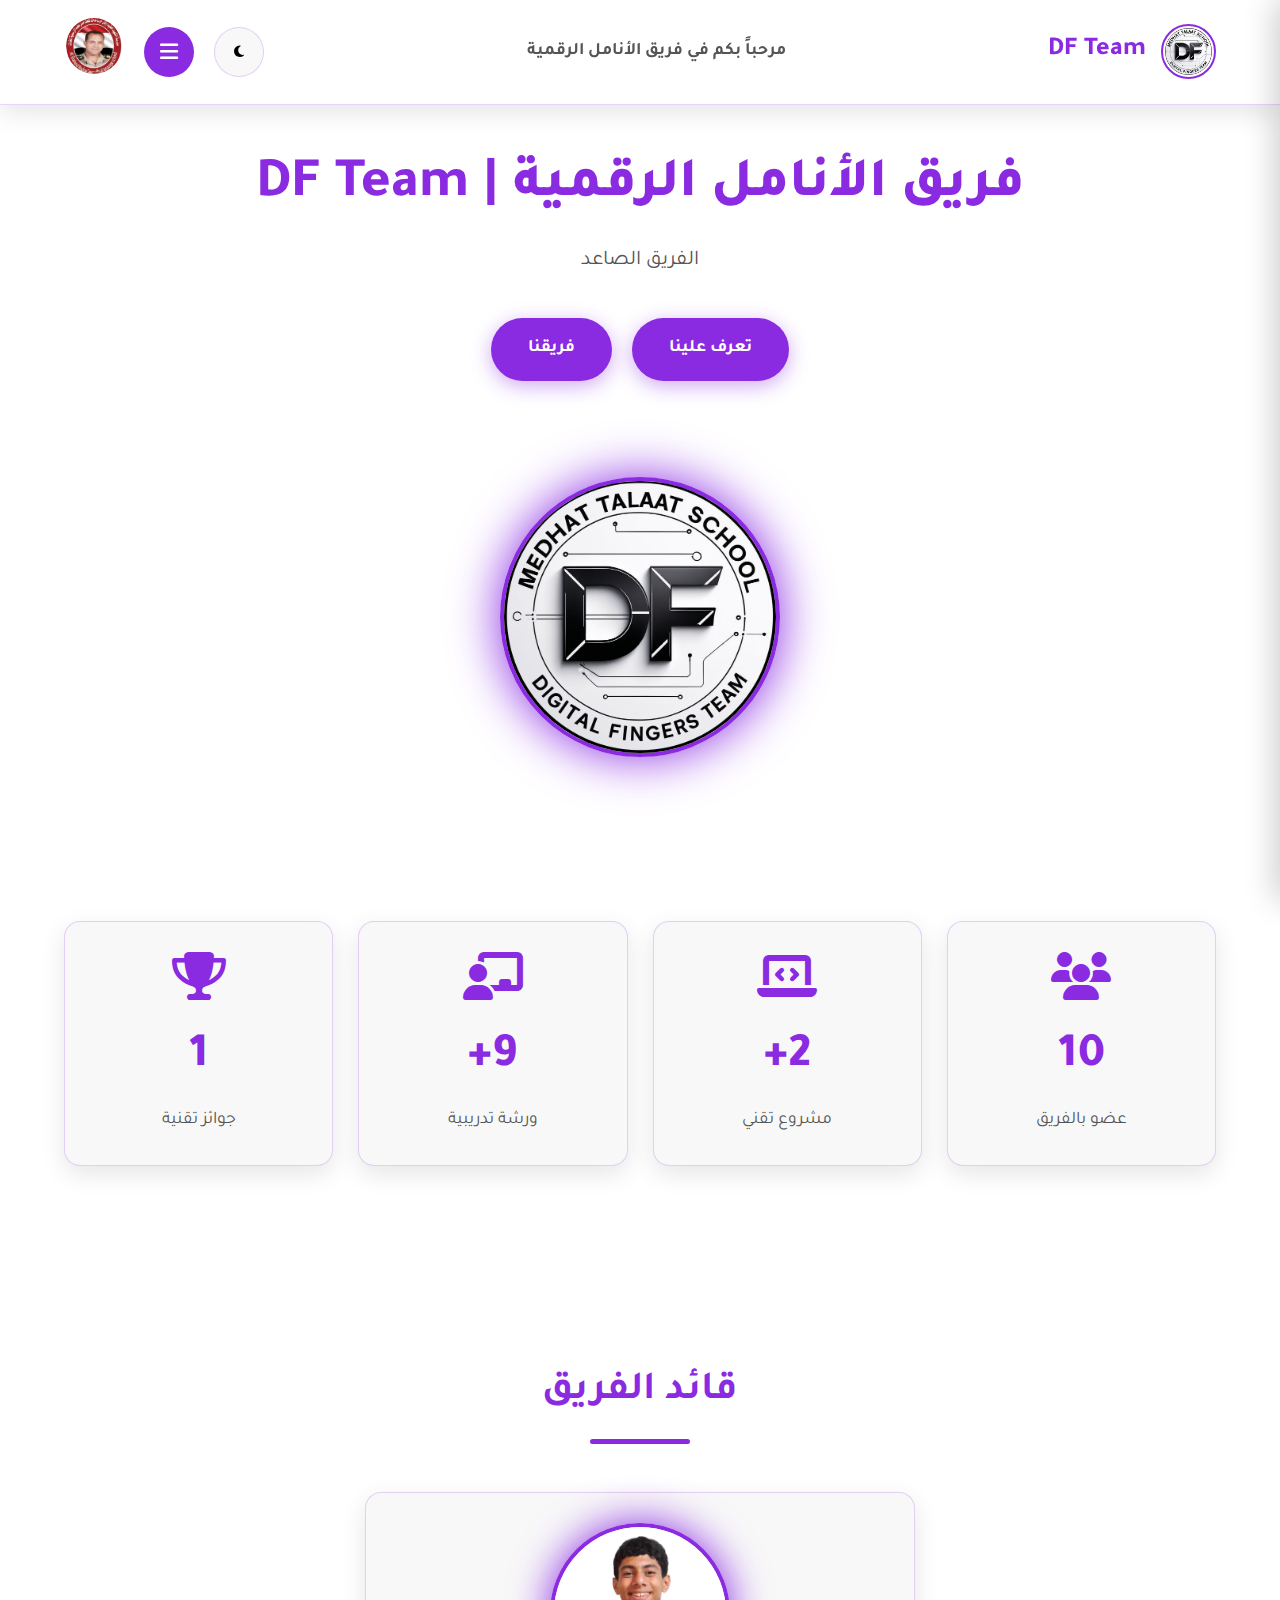
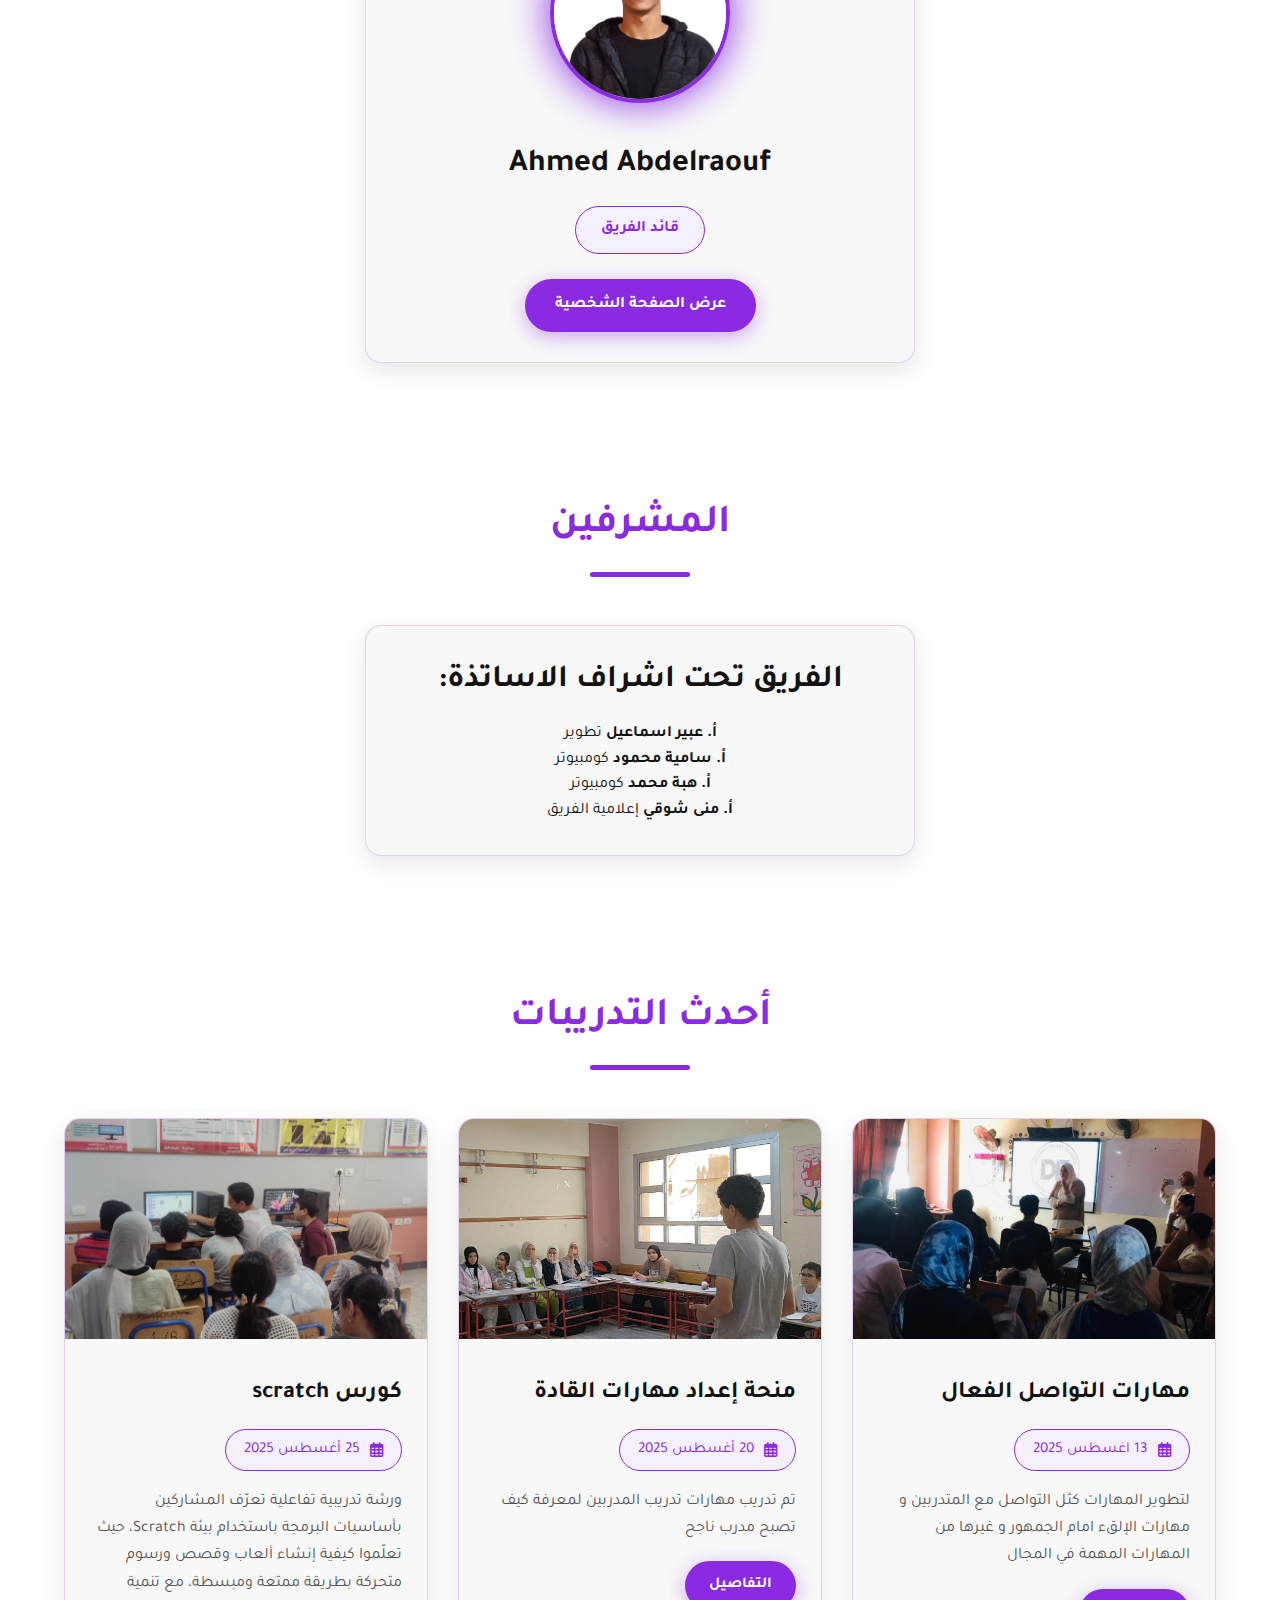
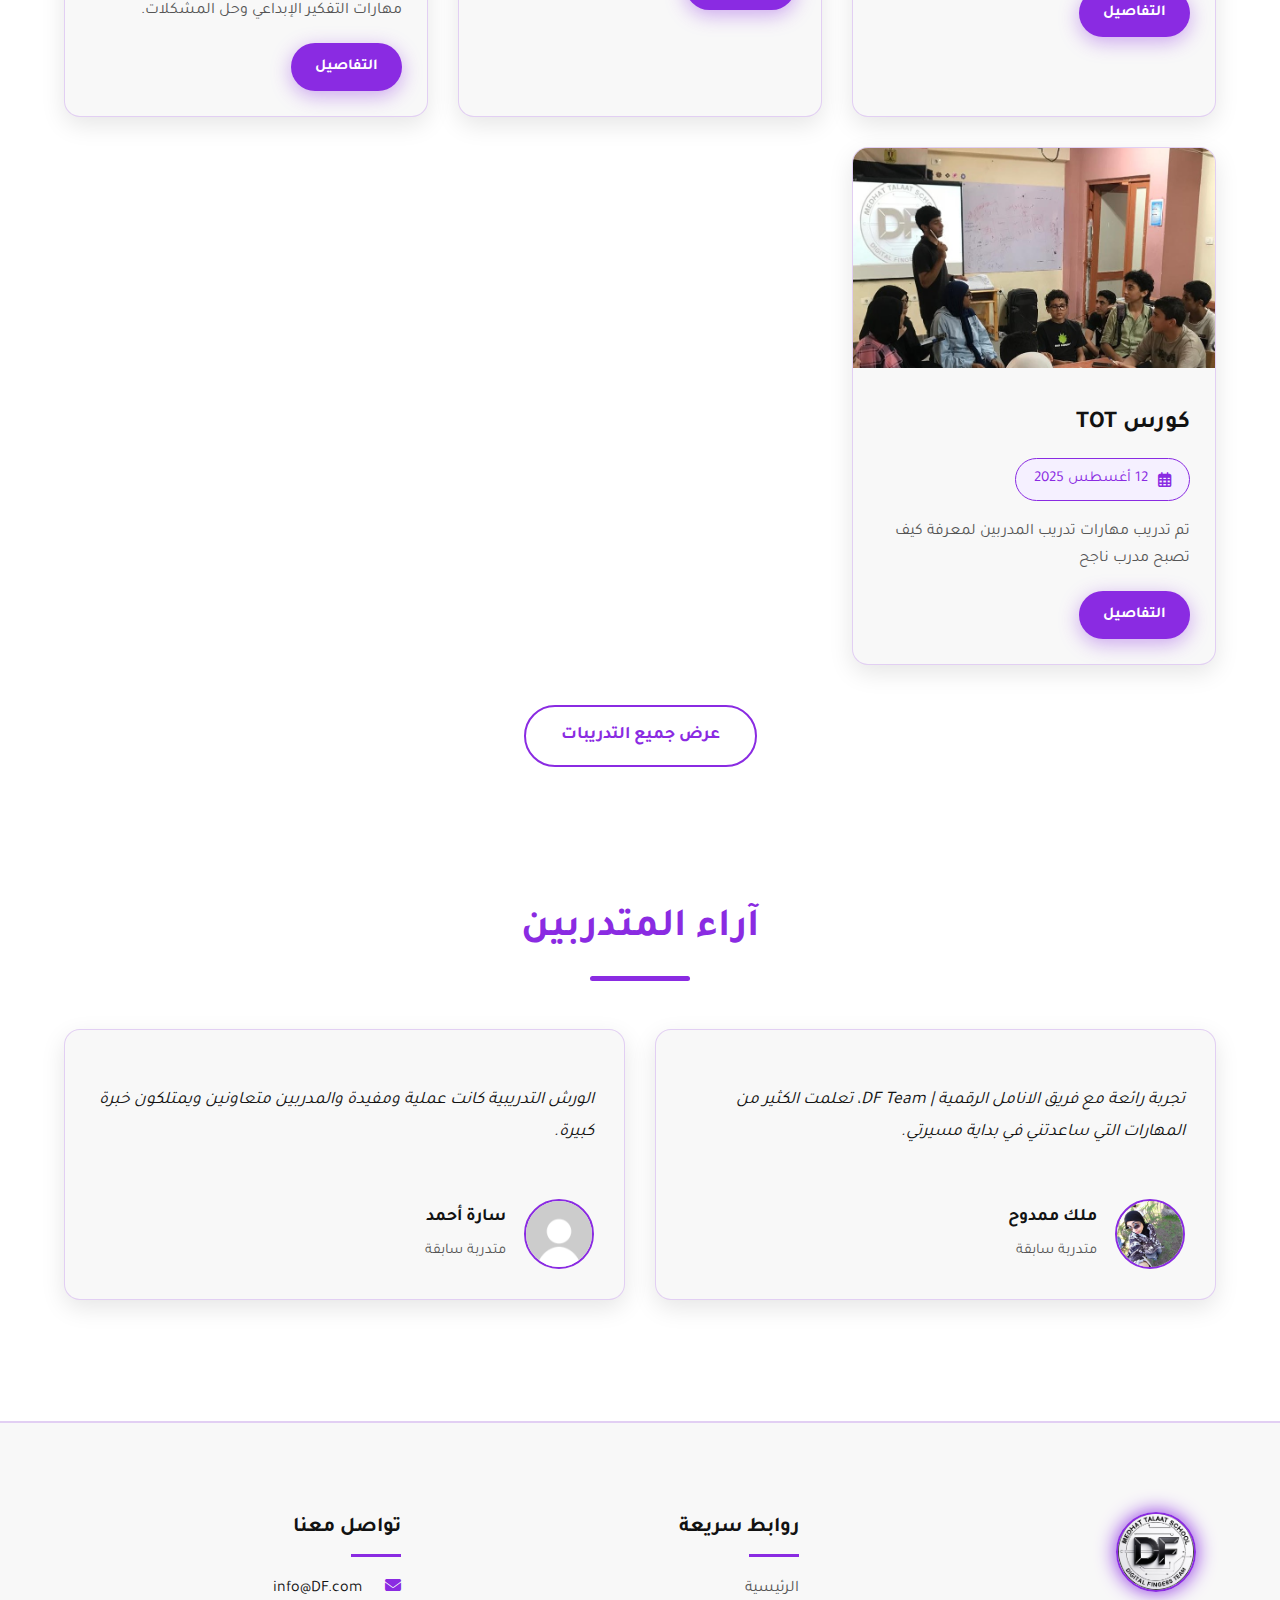
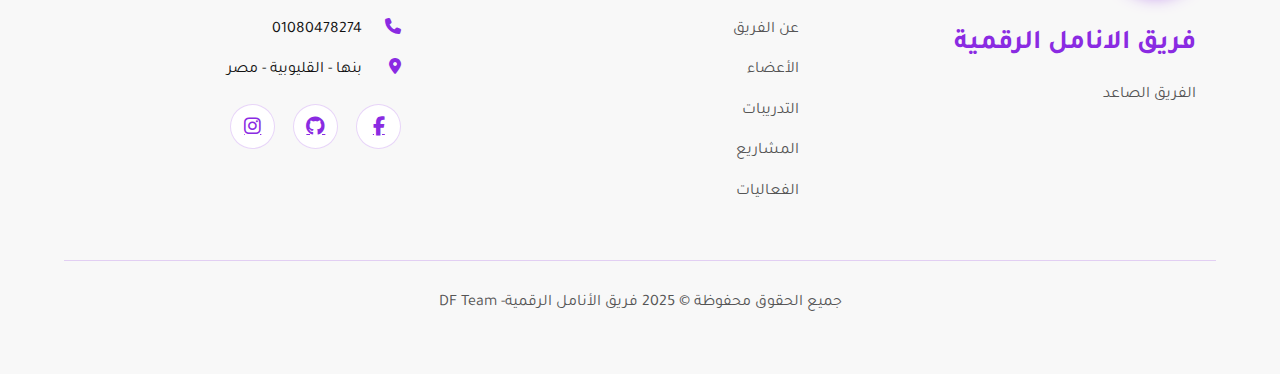
<file: DF-team-main/index.html>
<!DOCTYPE html>
<html lang="ar" dir="rtl">
<head> 
    <meta charset="UTF-8">
    <meta name="viewport" content="width=device-width, initial-scale=1.0">
    <title>فريق الأنامل الرقمية | مدرسة الشهيد مدحت طلعت الرسمية للغات</title>
    <link rel="stylesheet" href="https://fonts.googleapis.com/css2?family=Tajawal:wght@300;400;500;700;800&display=swap">
    <link rel="stylesheet" href="https://cdnjs.cloudflare.com/ajax/libs/font-awesome/6.4.2/css/all.min.css">
    <link rel="icon" type="image/x-icon" href="image/logo.png">
    <link rel="stylesheet" href="static/css/style.css">
    <meta name="description" content="فريق الأنامل الرقمية - فريق طلابي في مدرسة الشهيد مدحت طلعت الرسمية للغات يهدف إلى تطوير مهارات البرمجة والتقنية بين الطلاب من خلال مشاريع وتدريبات وفعاليات متنوعة.">
</head>
<body data-theme="light">
    
     <!-- القائمة الجانبية -->
    <aside class="side-nav" id="sideNav">
        <div class="side-nav-header">
            <img src="image/logo.png" alt="شعار" class="nav-logo">
            <span class="nav-close" id="closeNav"><i class="fas fa-times"></i></span>
        </div>
        <nav class="side-nav-links">
            <a href="index.html" class="active"><i class="fas fa-home"></i> الرئيسية</a>
            <a href="about.html"><i class="fas fa-users"></i> عن الفريق</a>
            <a href="history.html"><i class="fas fa-clock-rotate-left"></i> تاريخ الفريق</a>
            <a href="members.html"><i class="fas fa-address-book"></i> الأعضاء</a>
            <a href="trainings.html"><i class="fas fa-chalkboard-teacher"></i> التدريبات</a>
            <a href="projects.html"><i class="fas fa-rocket"></i> المشاريع</a>
            <a href="announcements.html"><i class="fas fa-bell"></i> الإعلانات</a>
            <a href="events.html"><i class="fas fa-calendar-check"></i> الفعاليات</a>
            <a href="resources.html"><i class="fas fa-book"></i> الموارد</a>
            <a href="faq.html"><i class="fas fa-question"></i> الأسئلة الشائعة</a>
        </nav>
        <div class="side-nav-footer">
            <div class="side-social">
                <a href="https://www.facebook.com/share/1ErivsfJZ6/" target="_blank"><i class="fab fa-facebook-f"></i></a>
                <a href="https://github.com/Digital-Fingers-Team" target="_blank"><i class="fab fa-github"></i></a>
                <a href="#" target="_blank"><i class="fab fa-instagram"></i></a>
            </div>
            <div class="side-nav-copyright">
                &copy; 2025 فريق الأنامل الرقمية | DF Team
            </div>
        </div>
    </aside>
    <div class="overlay" id="navOverlay"></div>

    <!-- الترويسة -->
    <header class="main-header">
        <div class="header-left">
            <img src="image/logo.png" alt="شعار" class="logo">
            <span class="brand-name">DF Team</span>
        </div>
        <div class="header-center">
            <span class="welcome-message">مرحباً بكم في فريق الأنامل الرقمية</span>
        </div>
        <div class="header-right">
            <button class="theme-toggle" id="themeToggle">
                <i class="fas fa-moon"></i>
            </button>
            <button class="header-menu-btn" id="menuBtn"><i class="fas fa-bars"></i></button>
            <div class="fixed-header-logo">
        <img src="image/logo school .png" alt="شعار المدرسة">
    </div>
        </div>
    </header>

    <!-- الرئيسية/الهيرو -->
    <section class="hero-section container">
        <div class="hero-content">
            <h1 class="hero-title">فريق الأنامل الرقمية | DF Team</h1>
            <p class="hero-desc">الفريق الصاعد</p>
            <div class="hero-btns">
                <a href="about.html" class="btn btn-primary">تعرف علينا</a>
                <a href="members.html" class="btn btn-primary">فريقنا</a>
            </div>
        </div>
        <div class="hero-image">
            <img src="image/logo.png" alt="شعار الفريق">
        </div>
    </section>

    <!-- الإحصائيات -->
    <section class="container">
        <div class="stats-section">
            <div class="stat-card">
                <i class="fas fa-users"></i>
                <h3>10</h3>
                <p>عضو بالفريق</p>
            </div>
            <div class="stat-card">
                <i class="fas fa-laptop-code"></i>
                <h3>2+</h3>
                <p>مشروع تقني</p>
            </div>
            <div class="stat-card">
                <i class="fas fa-chalkboard-teacher"></i>
                <h3>9+</h3>
                <p>ورشة تدريبية</p>
            </div>
            <div class="stat-card">
                <i class="fas fa-trophy"></i>
                <h3>1</h3>
                <p>جوائز تقنية</p>
            </div>
        </div>
    </section>

    <!-- قائد الفريق -->
    <section class="leader-section container">
        <h2 class="section-title">قائد الفريق</h2>
        <div class="leader-card">
            <img src="image/ahmed.jpg" alt="قائد الفريق" class="leader-img">
            <div class="leader-info">
                <h3>Ahmed Abdelraouf</h3>
                <span class="leader-role">قائد الفريق</span>
            </div>
            <a href="member-details.html?id=0" class="btn btn-primary btn-sm">عرض الصفحة الشخصية</a>
        </div>
    </section>

    <!-- المشرفين -->
    <section class="leader-section container">
        <h2 class="section-title">المشرفين</h2>
        <div class="leader-card">
            <div class="leader-info">
                <h3>الفريق تحت اشراف الاساتذة:</h3>
            </div>
            <div>
                <p><strong>أ. عبير اسماعيل</strong> تطوير</p>
                <p><strong>أ. سامية محمود</strong> كومبيوتر</p>
                <p><strong>أ. هبة محمد</strong> كومبيوتر</p>
                <p><strong>أ. منى شوقي</strong> إعلامية الفريق</p>
            </div>
        </div>
    </section>

    <!-- أحدث التدريبات -->
    <section class="trainings-section container">
        <h2 class="section-title">أحدث التدريبات</h2>
        <div class="trainings-grid">
            <div class="training-card">
                <img src="image/WhatsApp Image 2025-08-17 at 01.42.55_b5f8e373.jpg" alt="تدريب" class="training-img">
                <div class="training-info">
                    <h3>مهارات التواصل الفعال</h3>
                    <span class="training-date"><i class="far fa-calendar-alt"></i> 13 اغسطس 2025</span>
                    <p>لتطوير المهارات كثل التواصل مع المتدربين و مهارات الإلقء امام الجمهور و غيرها من المهارات المهمة في المجال</p>
                    <a href="trainings.html" class="btn btn-primary btn-xs">التفاصيل</a>
                </div>
            </div>
            <div class="training-card">
                <img src="image/IMG-20250820-WA0210.jpg" alt="تدريب" class="training-img">
                <div class="training-info">
                    <h3>منحة إعداد مهارات القادة</h3>
                    <span class="training-date"><i class="far fa-calendar-alt"></i> 20 أغسطس 2025</span>
                    <p>تم تدريب مهارات تدريب المدربين لمعرفة كيف تصبح مدرب ناجح</p>
                    <a href="trainings.html" class="btn btn-primary btn-xs">التفاصيل</a>
                </div>
            </div>
            <div class="training-card">
                <img src="image/IMG-20250820-WA0213.jpg" alt="تدريب" class="training-img">
                <div class="training-info">
                    <h3>كورس scratch</h3>
                    <span class="training-date"><i class="far fa-calendar-alt"></i> 25 أغسطس 2025</span>
                    <p>ورشة تدريبية تفاعلية تعرّف المشاركين بأساسيات البرمجة باستخدام بيئة Scratch، حيث تعلّموا كيفية إنشاء ألعاب وقصص ورسوم متحركة بطريقة ممتعة ومبسطة، مع تنمية مهارات التفكير الإبداعي وحل المشكلات.</p>
                    <a href="trainings.html" class="btn btn-primary btn-xs">التفاصيل</a>
                </div>
            </div>
            <div class="training-card">
                <img src="image/TOT.jpg" alt="تدريب" class="training-img">
                <div class="training-info">
                    <h3>كورس TOT</h3>
                    <span class="training-date"><i class="far fa-calendar-alt"></i> 12 أغسطس 2025</span>
                    <p>تم تدريب مهارات تدريب المدربين لمعرفة كيف تصبح مدرب ناجح</p>
                    <a href="trainings.html" class="btn btn-primary btn-xs">التفاصيل</a>
                </div>
            </div>
        </div>
        <div class="view-all-center">
            <a href="trainings.html" class="btn btn-outline">عرض جميع التدريبات</a>
        </div>
    </section>

    <!-- آراء المتدربين -->
    <section class="testimonials-section container">
        <h2 class="section-title">آراء المتدربين</h2>
        <div class="testimonials-grid">
            <div class="testimonial-card">
                <div class="testimonial-content">
                    تجربة رائعة مع فريق الانامل الرقمية | DF Team، تعلمت الكثير من المهارات التي ساعدتني في بداية مسيرتي.
                </div>
                <div class="testimonial-author">
                    <img src="image/loka.png" alt="متدرب">
                    <span>ملك ممدوح<br><small>متدربة سابقة</small></span>
                </div>
            </div>
            <div class="testimonial-card">
                <div class="testimonial-content">
                 الورش التدريبية كانت عملية ومفيدة والمدربين متعاونين ويمتلكون خبرة كبيرة.
                </div>
                <div class="testimonial-author">
                    <img src="image/profile.jpg" alt="متدربة">
                    <span>سارة أحمد<br><small>متدربة سابقة</small></span>
                </div>
            </div>
        </div>
    </section>

    <!-- التذييل -->
    <footer class="main-footer">
        <div class="container">
            <div class="footer-content">
                <div class="footer-col">
                    <img src="image/logo.png" alt="شعار" class="footer-logo">
                    <h3>فريق الانامل الرقمية</h3>
                    <p>الفريق الصاعد</p>
                </div>
                <div class="footer-col">
                    <h4>روابط سريعة</h4>
                    <ul>
                        <li><a href="index.html">الرئيسية</a></li>
                        <li><a href="about.html">عن الفريق</a></li>
                        <li><a href="members.html">الأعضاء</a></li>
                        <li><a href="trainings.html">التدريبات</a></li>
                        <li><a href="projects.html">المشاريع</a></li>
                        <li><a href="events.html">الفعاليات</a></li>
                    </ul>
                </div>
                <div class="footer-col">
                    <h4>تواصل معنا</h4>
                    <ul>
                        <li><i class="fas fa-envelope"></i> info@DF.com</li>
                        <li><i class="fas fa-phone"></i> 01080478274</li>
                        <li><i class="fas fa-map-marker-alt"></i> بنها - القليوبية - مصر</li>
                    </ul>
                    <div class="footer-social">
                        <a href="https://www.facebook.com/share/1ErivsfJZ6/" target="_blank"><i class="fab fa-facebook-f"></i></a>
                        <a href="https://github.com/Digital-Fingers-Team" target="_blank"><i class="fab fa-github"></i></a>
                        <a href="#" target="_blank"><i class="fab fa-instagram"></i></a>
                    </div>
                </div>
            </div>
            <div class="footer-bottom">
                جميع الحقوق محفوظة © 2025 فريق الأنامل الرقمية- DF Team
            </div>
        </div>
    </footer>

    <script>
        document.addEventListener('DOMContentLoaded', function() {
            // عناصر القائمة الجانبية
            const sideNav = document.getElementById('sideNav');
            const closeNav = document.getElementById('closeNav');
            const menuBtn = document.getElementById('menuBtn');
            const navOverlay = document.getElementById('navOverlay');
            const themeToggle = document.getElementById('themeToggle');
            const themeIcon = themeToggle.querySelector('i');
            
            // حالات الثيم
            const themes = ['light', 'dark', 'purple'];
            let currentThemeIndex = 0;
            
            // تطبيق الثيم
            function applyTheme(themeIndex) {
                document.body.setAttribute('data-theme', themes[themeIndex]);
                
                // تغيير الأيقونة حسب الثيم
                if (themes[themeIndex] === 'light') {
                    themeIcon.className = 'fas fa-moon';
                } else if (themes[themeIndex] === 'dark') {
                    themeIcon.className = 'fas fa-star';
                } else {
                    themeIcon.className = 'fas fa-sun';
                }
                
                // حفظ الثيم في localStorage
                localStorage.setItem('theme', themes[themeIndex]);
            }
            
            // تبديل الثيم
            themeToggle.addEventListener('click', function() {
                currentThemeIndex = (currentThemeIndex + 1) % themes.length;
                applyTheme(currentThemeIndex);
            });
            
            // تحميل الثيم المحفوظ
            const savedTheme = localStorage.getItem('theme');
            if (savedTheme) {
                currentThemeIndex = themes.indexOf(savedTheme);
                if (currentThemeIndex === -1) currentThemeIndex = 0;
                applyTheme(currentThemeIndex);
            }
            
            // فتح القائمة الجانبية
            function openSideNav() {
                sideNav.classList.add('open');
                navOverlay.classList.add('open');
                document.body.style.overflow = 'hidden';
            }

            // إغلاق القائمة الجانبية
            function closeSideNav() {
                sideNav.classList.remove('open');
                navOverlay.classList.remove('open');
                document.body.style.overflow = '';
            }

            // إضافة مستمع الأحداث لزر الإغلاق
            if (closeNav) {
                closeNav.addEventListener('click', closeSideNav);
            }

            // إضافة مستمع الأحداث لزر القائمة
            if (menuBtn) {
                menuBtn.addEventListener('click', function(e) {
                    e.preventDefault();
                    openSideNav();
                });
            }

            // إضافة مستمع الأحداث للخلفية المظللة
            if (navOverlay) {
                navOverlay.addEventListener('click', closeSideNav);
            }

            // إغلاق القائمة عند الضغط على مفتاح Escape
            document.addEventListener('keydown', function(e) {
                if (e.key === 'Escape') {
                    closeSideNav();
                }
            });

            // تحديث رسالة الترحيب حسب دور المستخدم
            function updateWelcomeMessage() {
                const welcomeMessage = document.querySelector('.welcome-message');
                if (!welcomeMessage) return;
                
                let userData = null;
                try {
                    userData = JSON.parse(localStorage.getItem('userData')) || 
                              JSON.parse(sessionStorage.getItem('userData'));
                } catch (error) {
                    console.log('لا توجد بيانات مستخدم مسجل');
                }
                
                if (userData && userData.loggedIn) {
                    if (userData.role === 'قائد الفريق') {
                        welcomeMessage.textContent = `مرحباً بك قائد فريق الأنامل الرقمية (${userData.name})`;
                    } else {
                        welcomeMessage.textContent = `مرحباً بك عضو فريق الأنامل الرقمية ${userData.name}`;
                    }
                } else {
                    welcomeMessage.textContent = 'مرحباً بكم في فريق الأنامل الرقمية';
                }
            }
            
            window.updateWelcomeMessage = updateWelcomeMessage;
            updateWelcomeMessage();
            
            // إضافة تأثيرات ظهور عند التمرير
            const observerOptions = {
                threshold: 0.1,
                rootMargin: '0px 0px -50px 0px'
            };
            
            const observer = new IntersectionObserver(function(entries) {
                entries.forEach(function(entry) {
                    if (entry.isIntersecting) {
                        entry.target.classList.add('animate-in');
                    }
                });
            }, observerOptions);
            
            // مراقبة العناصر لإضافة تأثير الظهور
            document.querySelectorAll('.stat-card, .training-card, .testimonial-card, .leader-card').forEach(function(card) {
                observer.observe(card);
            });
        });
            console.log(`DF devolopers are saying hii`);
    </script>
</body>
</html>
</file>
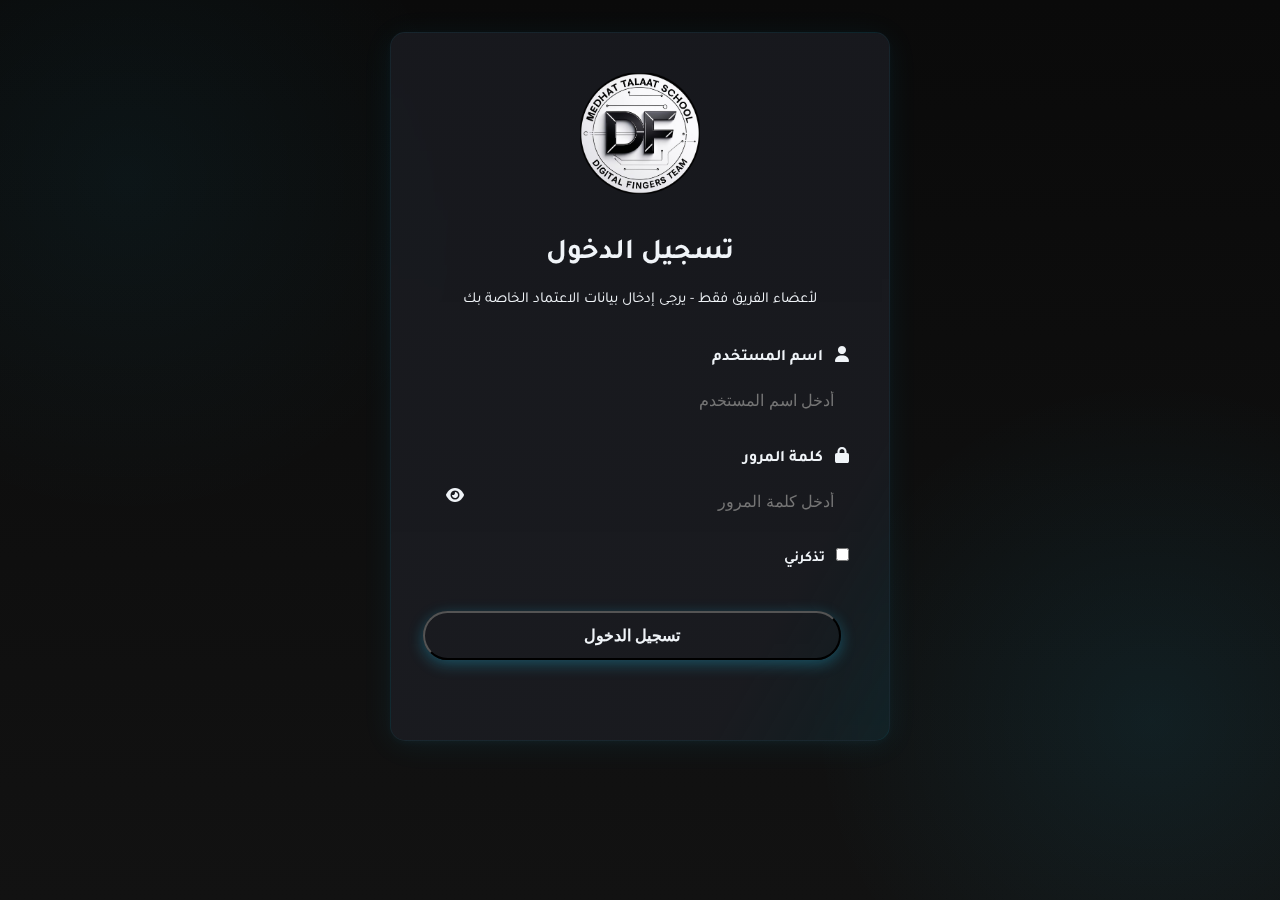
<file: DF-team-main/TeamWebsite 1.0.1/index.html>
<!DOCTYPE html>
<html lang="ar" dir="rtl">
<head>
  <meta charset="UTF-8">
  <meta name="viewport" content="width=device-width, initial-scale=1.0">
  <title>فريق الانامل الرقمية | مدرسة الشهيد مدحت طلعت الرسمية للغات</title>
  <link rel="stylesheet" href="https://fonts.googleapis.com/css2?family=Tajawal:wght@400;700;900&display=swap">
  <link rel="stylesheet" href="https://cdnjs.cloudflare.com/ajax/libs/font-awesome/6.4.2/css/all.min.css">
  <link rel="stylesheet" href="static/css/style.css">
  <link rel="icon" type="image/x-icon" href="image/logo.png" >
  <style>
    /* Fixed header logo styles */
    .fixed-header-logo {
      position: fixed;
      top: 15px;
      left: 15px;
      z-index: 1001;
      width: 60px;
      height: 60px;
      border-radius: 8px;
      box-shadow: 0 2px 10px rgba(0, 0, 0, 0.2);
      background-color: #fff;
      padding: 5px;
      display: flex;
      align-items: center;
      justify-content: center;
    }
    
    .fixed-header-logo img {
      max-width: 100%;
      max-height: 100%;
      object-fit: contain;
    }
    
    /* Adjust header position to account for fixed logo */
    .main-header {
      padding-left: 80px; /* Make space for the fixed logo */
    }
    
    /* Responsive adjustments */
    @media (max-width: 768px) {
      .fixed-header-logo {
        width: 50px;
        height: 50px;
        top: 10px;
        left: 10px;
      }
      
      .main-header {
        padding-left: 65px;
      }
    }
  </style>
</head>
<script src="static/js/auth.js"></script>
<script>
  // عرض بيانات المستخدم في الصفحة الرئيسية
  document.addEventListener('DOMContentLoaded', function() {
    const userData = getUserData();
    
    if (userData) {
      // إضافة اسم المستخدم في واجهة المستخدم
      const userGreeting = document.createElement('div');
      userGreeting.className = 'user-greeting';
      userGreeting.innerHTML = `
        <button id="logoutBtn" class="btn btn-sm btn-outline">تسجيل الخروج</button>
      `;
      
      document.querySelector('.header-right').prepend(userGreeting);
      
      // إضافة حدث تسجيل الخروج
      document.getElementById('logoutBtn').addEventListener('click', logout);
    }
  });
</script>
<body>
  <!-- Fixed header logo -->
  <div class="fixed-header-logo">
    <img src="file:///D:/TeamWebsite%201.0.1/image/%D9%84%D9%88%D8%AC%D9%88%20%D8%A7%D9%84%D9%85%D8%AF%D8%B1%D8%B3%D8%A9%20.png" alt="شعار المدرسة">
  </div>

  <!-- خلفية متحركة ناعمة -->
  <div class="background-animated"></div>

  <!-- القائمة الجانبية (مخفية على الجوال وتظهر بالزر) -->
  <aside class="side-nav" id="sideNav">
    <div class="side-nav-header">
      <img src="image/logo.png" alt="شعار" class="nav-logo">
      <span class="nav-close" id="closeNav"><i class="fas fa-times"></i></span>
    </div>
    <nav class="side-nav-links">
      <a href="index.html" class="active"><i class="fas fa-home"></i> الرئيسية</a>
      <a href="about.html"><i class="fas fa-users"></i> عن الفريق</a>
      <a href="history.html"><i class="fas fa-clock-rotate-left"></i> تاريخ الفريق</a>
      <a href="members.html"><i class="fas fa-address-book"></i> الأعضاء</a>
      <a href="trainings.html"><i class="fas fa-chalkboard-teacher"></i> التدريبات</a>
      <a href="news.html"><i class="fas fa-newspaper"></i> أخبار الفريق</a>
      <a href="projects.html"><i class="fas fa-rocket"></i> المشاريع</a>
      <a href="announcements.html"><i class="fas fa-bell"></i> الإعلانات</a>
      <a href="events.html"><i class="fas fa-calendar-check"></i> الفعاليات</a>
      <a href="resources.html"><i class="fas fa-book"></i> الموارد</a>
      <a href="faq.html"><i class="fas fa-question"></i> الأسئلة الشائعة</a>
      <a href="contact.html"><i class="fas fa-envelope"></i> تواصل معنا</a>
      <a href="apply.html"><i class="fas fa-user-plus"></i> طلب الانضمام</a>
    </nav>
    <div class="side-nav-footer">
      <div class="side-social">
        <a href="#"><i class="fab fa-facebook-f"></i></a>
        <a href="#"><i class="fab fa-github"></i></a>
        <a href="#"><i class="fab fa-instagram"></i></a>
      </div>
      <div class="side-nav-copyright">
        &copy; 2025 فريق الانامل الرقمية | DF Team
      </div>
    </div>
  </aside>
  <div class="overlay" id="navOverlay"></div>

  <!-- ترويسة -->
  <header class="main-header">
    <div class="header-left">
      <img src="image/logo.png" alt="شعار" class="logo">
      <span class="brand-name">DF Team</span>
    </div>
    <div class="header-center">
      <span class="welcome-message">مرحباً بكم أعضاء وقائد فريق الأنامل الرقمية</span>
    </div>
    <div class="header-right">
      <a href="#" class="header-link header-menu-btn" id="menuBtn"><i class="fas fa-bars"></i></a>
    </div>
  </header>

  <!-- الرئيسية/الهيرو -->
  <section class="hero-section container">
    <div class="hero-content">
      <h1 class="hero-title">فريق الانامل الرقمية | DF Team </h1>
      <div class="hero-underline"></div>
      <p class="hero-desc">الفريق الصاعد</p>
      <div class="hero-btns">
        <a href="about.html" class="btn btn-primary">تعرف علينا</a>
        <a href="members.html" class="btn btn-primary">فريقنا</a>
      </div>
    </div>
    <div class="hero-image">
      <img src="image/logo.png" alt="شعار الفريق" loading="lazy">
    </div>
  </section>

  <!-- إحصائيات -->
  <section class="stats-section container">
    <div class="stat-card">
      <i class="fas fa-users"></i>
      <h3>26</h3>
      <p>عضو بالفريق</p>
    </div>
    <div class="stat-card">
      <i class="fas fa-laptop-code"></i>
      <h3>6+</h3>
      <p>مشروع تقني</p>
    </div>
    <div class="stat-card">
      <i class="fas fa-chalkboard-teacher"></i>
      <h3>9+</h3>
      <p>ورشة تدريبية</p>
    </div>
    <div class="stat-card">
      <i class="fas fa-trophy"></i>
      <h3>0</h3>
      <p>جوائز تقنية</p>
    </div>
  </section>

  <!-- قائد الفريق -->
  <section class="leader-section container">
    <h2 class="section-title">قائد الفريق</h2>
    <div class="leader-card glass" tabindex="0">
      <img src="image/ahmed.jpg" alt="قائد الفريق" class="leader-img">
      <div class="leader-info">
        <h3>Ahmed Abdelraouf</h3>
        <span class="leader-role">قائد الفريق</span>
      </div>
      <a href="member-details.html?id=169" class="btn btn-sm">عرض الصفحة الشخصية</a>
    </div>
  </section>


  <!-- أحدث التدريبات -->
  <section class="trainings-section container">
    <h2 class="section-title">أحدث التدريبات</h2>
    <div class="trainings-grid">
      <div class="training-card glass">
        <img src="image/WhatsApp Image 2025-08-17 at 01.42.55_b5f8e373.jpg" alt="تدريب" class="training-img">
        <div class="training-info">
          <h3>مهارات التواصل الفعال</h3>
          <span class="training-date"><i class="far fa-calendar-alt"></i>13 اغسطس 2025 </span>
          <p>لتطوير المهارات كثل التواصل مع المتدربين و مهارات الإلقء امام الجمهور و غيرها من المهارات المهمة في المجال </p>
          <a href="trainings.html" class="btn btn-xs">التفاصيل</a>
        </div>
     
      </div>
      <div class="training-card glass">
        <img src="image/IMG-20250820-WA0210.jpg" alt="تدريب" class="training-img">
        <div class="training-info">
          <h3>منحة اعداد مهارات القادة</h3>
          <span class="training-date"><i class="far fa-calendar-alt"></i> 20 أغسطس 2025</span>
          <p> تم تدريب مهارات تدريب المدربين لمعرفة كيف تصبح مدرب ناجح</p>
          <a href="trainings.html" class="btn btn-xs" >التفاصيل</a>
        </div>
      </div>
      
      <div class="training-card glass">
        <img src="image/IMG-20250820-WA0213.jpg" alt="تدريب" class="training-img">
        <div class="training-info">
          <h3>كورس scratch</h3>
          <span class="training-date"><i class="far fa-calendar-alt"></i> 25 أغسطس 2025</span>
          <p> تم تدريب مهارات تدريب المدربين لمعرفة كيف تصبح مدرب ناجح</p>
          <a href="trainings.html" class="btn btn-xs">التفاصيل</a>
        </div>
      </div>
      
      <div class="training-card glass">
        <img src="file:///D:/TeamWebsite%201.0.1/image/TOT.jpg " alt="تدريب" class="training-img">
        <div class="training-info">
          <h3>كورس TOT</h3>
          <span class="training-date"><i class="far fa-calendar-alt"></i> 12 أغسطس 2025</span>
          <p> تم تدريب مهارات تدريب المدربين لمعرفة كيف تصبح مدرب ناجح</p>
          <a href="trainings.html" class="btn btn-xs">التفاصيل</a>
        </div>
     
    </div>
    <div class="view-all-center">
      <a href="trainings.html" class="btn btn-outline" style="margin-right: 350px; position: absolute;" >عرض جميع التدريبات</a>
    </div>
  </section>

  <!-- آراء المتدربين -->
  <section class="testimonials-section container " style="width: 100%; ">
    <h2 class="section-title">آراء المتدربين</h2>
    <div class="testimonials-grid">
      <div class="testimonial-card glass">
        <div class="testimonial-content" style="padding-top: 40px;">تجربة رائعة مع فريق الانامل الرقمية | DF Team ، تعلمت الكثير من المهارات التي ساعدتني في بداية مسيرتي.</div>
        <div class="testimonial-author">
          <img src="file:///C:/Users/os/AppData/Local/Packages/5319275A.WhatsAppDesktop_cv1g1gvanyjgm/TempState/C44799B04A1C72E3C8593A53E8000C78/WhatsApp%20Image%202025-08-13%20at%2017.37.21_622babbe.jpg" alt="متدرب">
          <span>ملك ممدوح<br><small>متدربة سابقة</small></span>
        </div>
      </div>
      <div class="testimonial-card glass">
        <div class="testimonial-content" style="padding-top: 40px;">"الورش التدريبية كانت عملية ومفيدة والمدربين متعاونين ويمتلكون خبرة كبيرة."</div>
        <div class="testimonial-author">
          <img src="https://picsum.photos/seed/trainee2/50" alt="متدربة">
          <span>سارة أحمد<br><small>متدربة سابقة</small></span>
        </div>
      </div>
    </div>
  </section>

  <!-- تذييل -->
  <footer class="main-footer">
    <div class="footer-content container">
      <div class="footer-col">
        <img src="file:///D:/TeamWebsite%201.0.1/image/logo.png" alt="شعار" class="footer-logo">
        <h3> فريق الانامل الرقمية </h3>
        <p>الفريق الصاعد</p>
      </div>
      <div class="footer-col">
        <h4>روابط سريعة</h4>
        <ul>
          <li><a href="index.html">الرئيسية</a></li>
          <li><a href="about.html">عن الفريق</a></li>
          <li><a href="members.html">الأعضاء</a></li>
          <li><a href="trainings.html">التدريبات</a></li>
          <li><a href="projects.html">المشاريع</a></li>
          <li><a href="apply.html">طلب الانضمام</a></li>
        </ul>
      </div>
      <div class="footer-col">
        <h4>تواصل معنا</h4>
        <ul>
          <li><i class="fas fa-envelope">&nbsp; &nbsp;</i> info@DF.com</li>
          <li><i class="fas fa-phone">&nbsp; &nbsp;</i> 0100-000-0000</li>
          <li><i class="fas fa-map-marker-alt">&nbsp; &nbsp;</i>بنها - القليوبية - مصر</li>
        </ul>
        <br>
        <div class="footer-social">
          <a href="#"><i class="fab fa-facebook-f"></i></a>
          &nbsp; &nbsp;
          <a href="#"><i class="fab fa-github"></i></a>
          &nbsp; &nbsp;
          <a href="#"><i class="fab fa-instagram"></i></a>
        </div>
      </div>
    </div>
    <div class="footer-bottom">
      جميع الحقوق محفوظة © 2025 فريق الأنامل الرقمية- DF Team
    </div>
    </div>
  </footer>

  <!-- السكريبتات -->
  <script src="static/js/scripts.js"></script>
</body>
</html>
</file>
<file: DF-team-main/static/css/style.css>
:root {
  /* نظام الألوان */
  --primary-purple: #8A2BE2;
  --purple-light: #9370DB;
  --purple-dark: #4B0082;
  --purple-bg: #f5f0ff;
  
  --black: #121212;
  --black-light: #2D2D2D;
  --black-dark: #000000;
  
  --white: #FFFFFF;
  --white-light: #F8F8F8;
  --white-dark: #E8E8E8;
  
  --gray: #888888;
  --gray-light: #CCCCCC;
  --gray-dark: #555555;
  
  /* متغيرات التصميم */
  --bg-primary: var(--white);
  --bg-secondary: var(--white-light);
  --bg-accent: var(--purple-bg);
  
  --text-primary: var(--black);
  --text-secondary: var(--gray-dark);
  --text-accent: var(--primary-purple);
  
  --border-radius: 16px;
  --shadow: 0 8px 24px rgba(0, 0, 0, 0.1);
  --shadow-hover: 0 12px 32px rgba(0, 0, 0, 0.15);
  --transition: all 0.3s ease;
  
  /* التباين للوصولية */
  --contrast-border: rgba(138, 43, 226, 0.2);
}

/* نظام الثيمات */
[data-theme="dark"] {
  --bg-primary: var(--black);
  --bg-secondary: var(--black-light);
  --bg-accent: #1a0033;
  
  --text-primary: var(--white);
  --text-secondary: var(--gray-light);
  --text-accent: var(--purple-light);
  
  --shadow: 0 8px 24px rgba(0, 0, 0, 0.4);
  --shadow-hover: 0 12px 32px rgba(0, 0, 0, 0.5);
  --contrast-border: rgba(147, 112, 219, 0.3);
}

[data-theme="purple"] {
  --bg-primary: var(--purple-dark);
  --bg-secondary: #5a1a9c;
  --bg-accent: #3d0f6b;
  
  --text-primary: var(--white);
  --text-secondary: var(--gray-light);
  --text-accent: #FFD700;
  
  --shadow: 0 8px 24px rgba(0, 0, 0, 0.3);
  --shadow-hover: 0 12px 32px rgba(0, 0, 0, 0.4);
  --contrast-border: rgba(255, 215, 0, 0.3);
}

* {
  margin: 0;
  padding: 0;
  box-sizing: border-box;
}

body {
  font-family: 'Tajawal', sans-serif;
  background-color: var(--bg-primary);
  color: var(--text-primary);
  line-height: 1.6;
  transition: var(--transition);
  min-height: 100vh;
  padding-top: 90px;
}

/* تحسينات التنقل */
.main-header {
  position: fixed;
  top: 0;
  right: 0;
  left: 0;
  display: flex;
  justify-content: space-between;
  align-items: center;
  padding: 1rem 5%;
  background-color: var(--bg-primary);
  box-shadow: var(--shadow);
  z-index: 1000;
  transition: var(--transition);
  border-bottom: 1px solid var(--contrast-border);
}

.header-left {
  display: flex;
  align-items: center;
  gap: 15px;
}

.logo {
  width: 55px;
  height: 55px;
  border-radius: 50%;
  object-fit: cover;
  border: 2px solid var(--text-accent);
  padding: 2px;
  transition: var(--transition);
}

.logo:hover {
  transform: rotate(10deg);
  box-shadow: 0 0 15px var(--text-accent);
}

.brand-name {
  font-weight: 800;
  font-size: 1.6rem;
  color: var(--text-accent);
}

.header-center .welcome-message {
  font-size: 1.1rem;
  font-weight: 600;
  color: var(--text-secondary);
}

.header-right {
  display: flex;
  align-items: center;
  gap: 20px;
}

.theme-toggle {
  background: var(--bg-secondary);
  border: 1px solid var(--contrast-border);
  width: 50px;
  height: 50px;
  border-radius: 50%;
  display: flex;
  align-items: center;
  justify-content: center;
  cursor: pointer;
  transition: var(--transition);
}

.theme-toggle:hover {
  transform: scale(1.1);
  box-shadow: 0 0 10px var(--text-accent);
}

.header-menu-btn {
  background: var(--text-accent);
  color: white;
  border: none;
  width: 50px;
  height: 50px;
  border-radius: 50%;
  display: flex;
  align-items: center;
  justify-content: center;
  font-size: 1.3rem;
  cursor: pointer;
  transition: var(--transition);
}

.header-menu-btn:hover {
  transform: scale(1.1);
  box-shadow: 0 0 15px var(--text-accent);
}
.fixed-header-logo img {
  
  top: 10px;
  left: 10px;
  width: 60px;
  height: 60px;
  border-radius: 50%;
  object-fit: cover;
  padding: 2px;
  z-index: 1100;
  transition: var(--transition);
}
/* القائمة الجانبية - تصميم محسّن */
.side-nav {
  position: fixed;
  top: 0;
  right: -350px;
  width: 350px;
  height: 100vh;
  background-color: var(--bg-primary);
  z-index: 2000;
  padding: 25px 0;
  transition: right 0.4s cubic-bezier(0.4, 0, 0.2, 1);
  box-shadow: -5px 0 30px rgba(0, 0, 0, 0.2);
  display: flex;
  flex-direction: column;
  overflow-y: auto;
}

.side-nav.open {
  right: 0;
}

.side-nav-header {
  display: flex;
  justify-content: space-between;
  align-items: center;
  padding: 0 25px 20px;
  border-bottom: 2px solid var(--contrast-border);
  margin-bottom: 20px;
}

.nav-logo {
  width: 70px;
  height: 70px;
  border-radius: 50%;
  border: 2px solid var(--text-accent);
  padding: 3px;
  box-shadow: 0 0 15px var(--text-accent);
}

.nav-close {
  font-size: 2rem;
  color: var(--text-accent);
  cursor: pointer;
  width: 45px;
  height: 45px;
  display: flex;
  align-items: center;
  justify-content: center;
  border-radius: 50%;
  transition: var(--transition);
}

.nav-close:hover {
  background: var(--bg-secondary);
  transform: rotate(90deg);
}

.side-nav-links {
  display: flex;
  flex-direction: column;
  padding: 0 20px;
}

.side-nav-links a {
  color: var(--text-primary);
  text-decoration: none;
  padding: 18px 20px;
  margin: 8px 0;
  border-radius: var(--border-radius);
  display: flex;
  align-items: center;
  gap: 15px;
  transition: var(--transition);
  font-weight: 500;
  border: 1px solid transparent;
}

.side-nav-links a i {
  width: 28px;
  font-size: 1.3rem;
  color: var(--text-accent);
  transition: var(--transition);
}

.side-nav-links a:hover, .side-nav-links a.active {
  background: var(--bg-accent);
  transform: translateX(-10px);
  border-color: var(--text-accent);
}

.side-nav-links a:hover i {
  transform: scale(1.2);
}

.side-nav-footer {
  margin-top: auto;
  padding: 25px 20px;
  text-align: center;
  border-top: 2px solid var(--contrast-border);
}

.side-social {
  display: flex;
  justify-content: center;
  gap: 18px;
  margin-bottom: 20px;
}

.side-social a {
  width: 45px;
  height: 45px;
  border-radius: 50%;
  display: flex;
  align-items: center;
  justify-content: center;
  background: var(--bg-secondary);
  color: var(--text-accent);
  font-size: 1.2rem;
  transition: var(--transition);
}

.side-social a:hover {
  background: var(--text-accent);
  color: white;
  transform: translateY(-5px);
}

.side-nav-copyright {
  color: var(--text-secondary);
  font-size: 0.9rem;
}

.overlay {
  position: fixed;
  top: 0;
  left: 0;
  right: 0;
  bottom: 0;
  background: rgba(0, 0, 0, 0.6);
  z-index: 1500;
  display: none;
  backdrop-filter: blur(5px);
}

.overlay.open {
  display: block;
}

/* المحتوى الرئيسي */
.container {
  width: 90%;
  max-width: 1200px;
  margin: 0 auto;
  padding: 25px 0;
}

/* قسم الهيرو */
.hero-section {
  display: flex;
  flex-direction: column;
  align-items: center;
  text-align: center;
  padding: 4rem 0;
  position: relative;
}

.hero-content {
  max-width: 850px;
  margin-bottom: 3rem;
}

.hero-title {
  font-size: 3.5rem;
  font-weight: 800;
  margin-bottom: 1.5rem;
  color: var(--text-accent);
  line-height: 1.2;
}

.hero-desc {
  font-size: 1.3rem;
  color: var(--text-secondary);
  margin-bottom: 2.5rem;
  max-width: 700px;
  margin-left: auto;
  margin-right: auto;
}

.hero-btns {
  display: flex;
  gap: 20px;
  justify-content: center;
  flex-wrap: wrap;
}

.btn {
  padding: 15px 35px;
  border-radius: 50px;
  text-decoration: none;
  font-weight: 600;
  transition: var(--transition);
  display: inline-flex;
  align-items: center;
  justify-content: center;
  gap: 10px;
  font-size: 1.1rem;
  border: 2px solid transparent;
}

.btn-primary {
  background: var(--text-accent);
  color: white;
  box-shadow: 0 5px 20px rgba(138, 43, 226, 0.4);
}

.btn-primary:hover {
  transform: translateY(-5px);
  box-shadow: 0 10px 30px rgba(138, 43, 226, 0.5);
}

.hero-image {
  margin-top: 3rem;
}

.hero-image img {
  width: 280px;
  height: 280px;
  border-radius: 50%;
  object-fit: cover;
  border: 4px solid var(--text-accent);
  box-shadow: 0 0 50px var(--text-accent);
  animation: float 6s ease-in-out infinite;
  transition: var(--transition);
}

.hero-image img:hover {
  transform: scale(1.05);
}

@keyframes float {
  0%, 100% { transform: translateY(0); }
  50% { transform: translateY(-20px); }
}

/* قسم الإحصائيات */
.stats-section {
  display: grid;
  grid-template-columns: repeat(auto-fit, minmax(220px, 1fr));
  gap: 25px;
  margin: 4rem 0;
}

.stat-card {
  background: var(--bg-secondary);
  border-radius: var(--border-radius);
  padding: 30px 25px;
  text-align: center;
  border: 1px solid var(--contrast-border);
  transition: var(--transition);
  box-shadow: var(--shadow);
}

.stat-card:hover {
  transform: translateY(-10px);
  box-shadow: var(--shadow-hover);
  border-color: var(--text-accent);
}

.stat-card i {
  font-size: 3rem;
  color: var(--text-accent);
  margin-bottom: 20px;
}

.stat-card h3 {
  font-size: 3rem;
  font-weight: 800;
  color: var(--text-accent);
  margin-bottom: 10px;
}

.stat-card p {
  color: var(--text-secondary);
  font-size: 1.1rem;
}

/* بطاقات القادة والمشرفين */
.leader-section {
  margin: 5rem 0;
  justify-self: center;
}

.section-title {
  text-align: center;
  font-size: 2.5rem;
  margin-bottom: 3rem;
  color: var(--text-accent);
  position: relative;
  padding-bottom: 20px;
}

.section-title::after {
  content: '';
  position: absolute;
  bottom: 0;
  right: 50%;
  transform: translateX(50%);
  width: 100px;
  height: 5px;
  background: var(--text-accent);
  border-radius: 3px;
}

.leader-card {
  background: var(--bg-secondary);
  border-radius: var(--border-radius);
  padding: 30px;
  text-align: center;
  border: 1px solid var(--contrast-border);
  max-width: 550px;
  margin: 0 auto;
  transition: var(--transition);
  box-shadow: var(--shadow);
}

.leader-card:hover {
  transform: translateY(-10px);
  box-shadow: var(--shadow-hover);
  border-color: var(--text-accent);
}

.leader-img {
  width: 180px;
  height: 180px;
  border-radius: 50%;
  object-fit: cover;
  border: 4px solid var(--text-accent);
  margin: 0 auto 25px;
  box-shadow: 0 0 40px var(--text-accent);
  transition: var(--transition);
}

.leader-img:hover {
  transform: scale(1.05);
}

.leader-info h3 {
  font-size: 2rem;
  margin-bottom: 15px;
  color: var(--text-primary);
}

.leader-role {
  display: inline-block;
  background: var(--bg-accent);
  color: var(--text-accent);
  padding: 10px 25px;
  border-radius: 50px;
  font-weight: 600;
  margin-bottom: 25px;
  border: 1px solid var(--text-accent);
}

.btn-sm {
  padding: 12px 28px;
  font-size: 1rem;
}

/* قسم التدريبات */
.trainings-section {
  margin: 5rem 0;
  justify-self: center;
}

.trainings-grid {
  display: grid;
  grid-template-columns: repeat(auto-fit, minmax(330px, 1fr));
  gap: 30px;
  margin-bottom: 40px;
}

.training-card {
  background: var(--bg-secondary);
  border-radius: var(--border-radius);
  overflow: hidden;
  border: 1px solid var(--contrast-border);
  transition: var(--transition);
  box-shadow: var(--shadow);
}

.training-card:hover {
  transform: translateY(-10px);
  box-shadow: var(--shadow-hover);
  border-color: var(--text-accent);
}

.training-img {
  width: 100%;
  height: 220px;
  object-fit: cover;
  transition: var(--transition);
}

.training-card:hover .training-img {
  transform: scale(1.05);
}

.training-info {
  padding: 25px;
}

.training-info h3 {
  font-size: 1.5rem;
  margin-bottom: 15px;
  color: var(--text-primary);
}

.training-date {
  display: inline-flex;
  align-items: center;
  gap: 10px;
  background: var(--bg-accent);
  color: var(--text-accent);
  padding: 8px 18px;
  border-radius: 50px;
  font-size: 0.95rem;
  margin-bottom: 18px;
  border: 1px solid var(--text-accent);
}

.training-info p {
  color: var(--text-secondary);
  margin-bottom: 25px;
  line-height: 1.7;
}

.btn-xs {
  padding: 10px 22px;
  font-size: 0.95rem;
}

.view-all-center {
  text-align: center;
  margin-top: 40px;
}

.btn-outline {
  background: transparent;
  border: 2px solid var(--text-accent);
  color: var(--text-accent);
}

.btn-outline:hover {
  background: var(--text-accent);
  color: white;
}

/* آراء المتدربين */
.testimonials-section {
  margin: 5rem 0;
  width: 100%;
  justify-self: center;
}

.testimonials-grid {
  display: grid;
  grid-template-columns: repeat(auto-fit, minmax(330px, 1fr));
  gap: 30px;
}

.testimonial-card {
  background: var(--bg-secondary);
  border-radius: var(--border-radius);
  padding: 30px;
  border: 1px solid var(--contrast-border);
  transition: var(--transition);
  box-shadow: var(--shadow);
}

.testimonial-card:hover {
  transform: translateY(-10px);
  box-shadow: var(--shadow-hover);
  border-color: var(--text-accent);
}

.testimonial-content {
  position: relative;
  padding: 25px 0;
  margin-bottom: 25px;
  color: var(--text-primary);
  font-style: italic;
  line-height: 1.8;
  font-size: 1.1rem;
}

.testimonial-content::before {
  content: "";
  position: absolute;
  top: 0;
  right: 0;
  font-size: 5rem;
  color: var(--text-accent);
  opacity: 0.2;
  font-family: serif;
}

.testimonial-author {
  display: flex;
  align-items: center;
  gap: 18px;
}

.testimonial-author img {
  width: 70px;
  height: 70px;
  border-radius: 50%;
  object-fit: cover;
  border: 2px solid var(--text-accent);
  transition: var(--transition);
}

.testimonial-card:hover .testimonial-author img {
  transform: scale(1.1);
}

.testimonial-author span {
  font-weight: 600;
  color: var(--text-primary);
  font-size: 1.1rem;
}

.testimonial-author small {
  display: block;
  color: var(--text-secondary);
  font-weight: normal;
  margin-top: 8px;
}

/* التذييل */
.main-footer {
  background: var(--bg-secondary);
  padding: 4rem 0 2rem;
  margin-top: 6rem;
  border-top: 2px solid var(--contrast-border);
}

.footer-content {
  display: grid;
  grid-template-columns: repeat(auto-fit, minmax(270px, 1fr));
  gap: 40px;
  margin-bottom: 40px;
}

.footer-col {
  padding: 0 20px;
}

.footer-logo {
  width: 80px;
  height: 80px;
  border-radius: 50%;
  object-fit: cover;
  border: 2px solid var(--text-accent);
  margin-bottom: 20px;
  box-shadow: 0 0 20px var(--text-accent);
}

.footer-col h3 {
  font-size: 1.7rem;
  margin-bottom: 15px;
  color: var(--text-accent);
}

.footer-col p {
  color: var(--text-secondary);
  margin-bottom: 20px;
  line-height: 1.7;
}

.footer-col h4 {
  font-size: 1.3rem;
  margin-bottom: 20px;
  color: var(--text-primary);
  position: relative;
  padding-bottom: 12px;
}

.footer-col h4::after {
  content: '';
  position: absolute;
  bottom: 0;
  right: 0;
  width: 50px;
  height: 3px;
  background: var(--text-accent);
}

.footer-col ul {
  list-style: none;
}

.footer-col ul li {
  margin-bottom: 15px;
}

.footer-col ul li a {
  color: var(--text-secondary);
  text-decoration: none;
  transition: var(--transition);
  display: block;
}

.footer-col ul li a:hover {
  color: var(--text-accent);
  transform: translateX(-8px);
}

.footer-col ul li i {
  margin-left: 10px;
  color: var(--text-accent);
  width: 25px;
}

.footer-social {
  display: flex;
  gap: 18px;
  margin-top: 20px;
}

.footer-social a {
  width: 45px;
  height: 45px;
  border-radius: 50%;
  display: flex;
  align-items: center;
  justify-content: center;
  background: var(--bg-primary);
  color: var(--text-accent);
  font-size: 1.2rem;
  transition: var(--transition);
  border: 1px solid var(--contrast-border);
}

.footer-social a:hover {
  background: var(--text-accent);
  color: white;
  transform: translateY(-5px);
}

.footer-bottom {
  text-align: center;
  padding-top: 30px;
  border-top: 1px solid var(--contrast-border);
  color: var(--text-secondary);
  font-size: 1rem;
}

/* التكيف مع الشاشات الصغيرة */
@media (max-width: 1200px) {
  .hero-title {
      font-size: 3rem;
  }
}

@media (max-width: 992px) {
  .hero-title {
      font-size: 2.7rem;
  }
  
  .header-center {
      display: none;
  }
  
  .footer-content {
      grid-template-columns: repeat(2, 1fr);
  }
}

@media (max-width: 768px) {
  .main-header {
      padding: 0.8rem 4%;
  }
  
  .hero-title {
      font-size: 2.3rem;
  }
  
  .hero-desc {
      font-size: 1.1rem;
  }
  
  .hero-btns {
      flex-direction: column;
      align-items: center;
  }
  
  .hero-image img {
      width: 220px;
      height: 220px;
  }
  
  .stats-section {
      grid-template-columns: repeat(2, 1fr);
  }
  
  .trainings-grid {
      grid-template-columns: 1fr;
  }
  
  .footer-content {
      grid-template-columns: 1fr;
      text-align: center;
  }
  
  .footer-col h4::after {
      right: 50%;
      transform: translateX(50%);
  }
  
  .footer-social {
      justify-content: center;
  }
  
  .side-nav {
      width: 85%;
      right: -85%;
  }
}

@media (max-width: 576px) {
  .brand-name {
      font-size: 1.3rem;
  }
  
  .hero-title {
      font-size: 2rem;
  }
  
  .stats-section {
      grid-template-columns: 1fr;
  }
  
  .section-title {
      font-size: 2rem;
  }
  
  .testimonials-grid {
      grid-template-columns: 1fr;
  }
  
  .side-nav {
      width: 100%;
      right: -100%;
  }
}

/* تحسينات للوضع المقلل للحركة */
@media (prefers-reduced-motion: reduce) {
  * {
      animation-duration: 0.01ms !important;
      animation-iteration-count: 1 !important;
      transition-duration: 0.01ms !important;
  }
  
  .hero-image img {
      animation: none;
  }
}
:root {
      /* نظام الألوان */
      --primary-purple: #8A2BE2;
      --purple-light: #9370DB;
      --purple-dark: #4B0082;
      --purple-bg: #f5f0ff;
      
      --black: #121212;
      --black-light: #2D2D2D;
      --black-dark: #000000;
      
      --white: #FFFFFF;
      --white-light: #F8F8F8;
      --white-dark: #E8E8E8;
      
      --gray: #888888;
      --gray-light: #CCCCCC;
      --gray-dark: #555555;
      
      /* متغيرات التصميم */
      --bg-primary: var(--white);
      --bg-secondary: var(--white-light);
      --bg-accent: var(--purple-bg);
      
      --text-primary: var(--black);
      --text-secondary: var(--gray-dark);
      --text-accent: var(--primary-purple);
      
      --border-radius: 16px;
      --shadow: 0 8px 24px rgba(0, 0, 0, 0.1);
      --shadow-hover: 0 12px 32px rgba(0, 0, 0, 0.15);
      --transition: all 0.3s ease;
      
      /* التباين للوصولية */
      --contrast-border: rgba(138, 43, 226, 0.2);
    }

    /* نظام الثيمات */
    [data-theme="dark"] {
      --bg-primary: var(--black);
      --bg-secondary: var(--black-light);
      --bg-accent: #1a0033;
      
      --text-primary: var(--white);
      --text-secondary: var(--gray-light);
      --text-accent: var(--purple-light);
      
      --shadow: 0 8px 24px rgba(0, 0, 0, 0.4);
      --shadow-hover: 0 12px 32px rgba(0, 0, 0, 0.5);
      --contrast-border: rgba(147, 112, 219, 0.3);
    }
    
    [data-theme="purple"] {
      --bg-primary: var(--purple-dark);
      --bg-secondary: #5a1a9c;
      --bg-accent: #3d0f6b;
      
      --text-primary: var(--white);
      --text-secondary: var(--gray-light);
      --text-accent: #FFD700;
      
      --shadow: 0 8px 24px rgba(0, 0, 0, 0.3);
      --shadow-hover: 0 12px 32px rgba(0, 0, 0, 0.4);
      --contrast-border: rgba(255, 215, 0, 0.3);
    }

    * {
      margin: 0;
      padding: 0;
      box-sizing: border-box;
    }

    body {
      font-family: 'Tajawal', sans-serif;
      background-color: var(--bg-primary);
      color: var(--text-primary);
      line-height: 1.6;
      transition: var(--transition);
      min-height: 100vh;
      padding-top: 90px;
    }

    /* تحسينات التنقل */
    .main-header {
      position: fixed;
      top: 0;
      right: 0;
      left: 0;
      display: flex;
      justify-content: space-between;
      align-items: center;
      padding: 1rem 5%;
      background-color: var(--bg-primary);
      box-shadow: var(--shadow);
      z-index: 1000;
      transition: var(--transition);
      border-bottom: 1px solid var(--contrast-border);
    }

    .header-left {
      display: flex;
      align-items: center;
      gap: 15px;
    }

    .logo {
      width: 55px;
      height: 55px;
      border-radius: 50%;
      object-fit: cover;
      border: 2px solid var(--text-accent);
      padding: 2px;
      transition: var(--transition);
    }

    .logo:hover {
      transform: rotate(10deg);
      box-shadow: 0 0 15px var(--text-accent);
    }

    .brand-name {
      font-weight: 800;
      font-size: 1.6rem;
      color: var(--text-accent);
    }

    .header-center .welcome-message {
      font-size: 1.1rem;
      font-weight: 600;
      color: var(--text-secondary);
    }

    .header-right {
      display: flex;
      align-items: center;
      gap: 20px;
    }

    .theme-toggle {
      background: var(--bg-secondary);
      border: 1px solid var(--contrast-border);
      width: 50px;
      height: 50px;
      border-radius: 50%;
      display: flex;
      align-items: center;
      justify-content: center;
      cursor: pointer;
      transition: var(--transition);
    }

    .theme-toggle:hover {
      transform: scale(1.1);
      box-shadow: 0 0 10px var(--text-accent);
    }

    .header-menu-btn {
      background: var(--text-accent);
      color: white;
      border: none;
      width: 50px;
      height: 50px;
      border-radius: 50%;
      display: flex;
      align-items: center;
      justify-content: center;
      font-size: 1.3rem;
      cursor: pointer;
      transition: var(--transition);
    }

    .header-menu-btn:hover {
      transform: scale(1.1);
      box-shadow: 0 0 15px var(--text-accent);
    }
    .fixed-header-logo img {
      
      top: 10px;
      left: 10px;
      width: 60px;
      height: 60px;
      border-radius: 50%;
      object-fit: cover;
      padding: 2px;
      z-index: 1100;
      transition: var(--transition);
    }
    /* القائمة الجانبية - تصميم محسّن */
    .side-nav {
      position: fixed;
      top: 0;
      right: -350px;
      width: 350px;
      height: 100vh;
      background-color: var(--bg-primary);
      z-index: 2000;
      padding: 25px 0;
      transition: right 0.4s cubic-bezier(0.4, 0, 0.2, 1);
      box-shadow: -5px 0 30px rgba(0, 0, 0, 0.2);
      display: flex;
      flex-direction: column;
      overflow-y: auto;
    }

    .side-nav.open {
      right: 0;
    }

    .side-nav-header {
      display: flex;
      justify-content: space-between;
      align-items: center;
      padding: 0 25px 20px;
      border-bottom: 2px solid var(--contrast-border);
      margin-bottom: 20px;
    }

    .nav-logo {
      width: 70px;
      height: 70px;
      border-radius: 50%;
      border: 2px solid var(--text-accent);
      padding: 3px;
      box-shadow: 0 0 15px var(--text-accent);
    }

    .nav-close {
      font-size: 2rem;
      color: var(--text-accent);
      cursor: pointer;
      width: 45px;
      height: 45px;
      display: flex;
      align-items: center;
      justify-content: center;
      border-radius: 50%;
      transition: var(--transition);
    }

    .nav-close:hover {
      background: var(--bg-secondary);
      transform: rotate(90deg);
    }

    .side-nav-links {
      display: flex;
      flex-direction: column;
      padding: 0 20px;
    }

    .side-nav-links a {
      color: var(--text-primary);
      text-decoration: none;
      padding: 18px 20px;
      margin: 8px 0;
      border-radius: var(--border-radius);
      display: flex;
      align-items: center;
      gap: 15px;
      transition: var(--transition);
      font-weight: 500;
      border: 1px solid transparent;
    }

    .side-nav-links a i {
      width: 28px;
      font-size: 1.3rem;
      color: var(--text-accent);
      transition: var(--transition);
    }

    .side-nav-links a:hover, .side-nav-links a.active {
      background: var(--bg-accent);
      transform: translateX(-10px);
      border-color: var(--text-accent);
    }

    .side-nav-links a:hover i {
      transform: scale(1.2);
    }

    .side-nav-footer {
      margin-top: auto;
      padding: 25px 20px;
      text-align: center;
      border-top: 2px solid var(--contrast-border);
    }

    .side-social {
      display: flex;
      justify-content: center;
      gap: 18px;
      margin-bottom: 20px;
    }

    .side-social a {
      width: 45px;
      height: 45px;
      border-radius: 50%;
      display: flex;
      align-items: center;
      justify-content: center;
      background: var(--bg-secondary);
      color: var(--text-accent);
      font-size: 1.2rem;
      transition: var(--transition);
    }

    .side-social a:hover {
      background: var(--text-accent);
      color: white;
      transform: translateY(-5px);
    }

    .side-nav-copyright {
      color: var(--text-secondary);
      font-size: 0.9rem;
    }

    .overlay {
      position: fixed;
      top: 0;
      left: 0;
      right: 0;
      bottom: 0;
      background: rgba(0, 0, 0, 0.6);
      z-index: 1500;
      display: none;
      backdrop-filter: blur(5px);
    }

    .overlay.open {
      display: block;
    }

    /* المحتوى الرئيسي */
    .container {
      width: 90%;
      max-width: 1200px;
      margin: 0 auto;
      padding: 25px 0;
    }

    /* قسم الهيرو */
    .hero-section {
      display: flex;
      flex-direction: column;
      align-items: center;
      text-align: center;
      padding: 4rem 0;
      position: relative;
    }

    .hero-content {
      max-width: 850px;
      margin-bottom: 3rem;
    }

    .hero-title {
      font-size: 3.5rem;
      font-weight: 800;
      margin-bottom: 1.5rem;
      color: var(--text-accent);
      line-height: 1.2;
    }

    .hero-desc {
      font-size: 1.3rem;
      color: var(--text-secondary);
      margin-bottom: 2.5rem;
      max-width: 700px;
      margin-left: auto;
      margin-right: auto;
    }

    .hero-btns {
      display: flex;
      gap: 20px;
      justify-content: center;
      flex-wrap: wrap;
    }

    .btn {
      padding: 15px 35px;
      border-radius: 50px;
      text-decoration: none;
      font-weight: 600;
      transition: var(--transition);
      display: inline-flex;
      align-items: center;
      justify-content: center;
      gap: 10px;
      font-size: 1.1rem;
      border: 2px solid transparent;
    }

    .btn-primary {
      background: var(--text-accent);
      color: white;
      box-shadow: 0 5px 20px rgba(138, 43, 226, 0.4);
    }

    .btn-primary:hover {
      transform: translateY(-5px);
      box-shadow: 0 10px 30px rgba(138, 43, 226, 0.5);
    }

    .hero-image {
      margin-top: 3rem;
    }

    .hero-image img {
      width: 280px;
      height: 280px;
      border-radius: 50%;
      object-fit: cover;
      border: 4px solid var(--text-accent);
      box-shadow: 0 0 50px var(--text-accent);
      animation: float 6s ease-in-out infinite;
      transition: var(--transition);
    }

    .hero-image img:hover {
      transform: scale(1.05);
    }

    @keyframes float {
      0%, 100% { transform: translateY(0); }
      50% { transform: translateY(-20px); }
    }

    /* قسم الإحصائيات */
    .stats-section {
      display: grid;
      grid-template-columns: repeat(auto-fit, minmax(220px, 1fr));
      gap: 25px;
      margin: 4rem 0;
    }

    .stat-card {
      background: var(--bg-secondary);
      border-radius: var(--border-radius);
      padding: 30px 25px;
      text-align: center;
      border: 1px solid var(--contrast-border);
      transition: var(--transition);
      box-shadow: var(--shadow);
    }

    .stat-card:hover {
      transform: translateY(-10px);
      box-shadow: var(--shadow-hover);
      border-color: var(--text-accent);
    }

    .stat-card i {
      font-size: 3rem;
      color: var(--text-accent);
      margin-bottom: 20px;
    }

    .stat-card h3 {
      font-size: 3rem;
      font-weight: 800;
      color: var(--text-accent);
      margin-bottom: 10px;
    }

    .stat-card p {
      color: var(--text-secondary);
      font-size: 1.1rem;
    }

    /* بطاقات القادة والمشرفين */
    .leader-section {
      margin: 5rem 0;
      justify-self: center;
    }

    .section-title {
      text-align: center;
      font-size: 2.5rem;
      margin-bottom: 3rem;
      color: var(--text-accent);
      position: relative;
      padding-bottom: 20px;
    }

    .section-title::after {
      content: '';
      position: absolute;
      bottom: 0;
      right: 50%;
      transform: translateX(50%);
      width: 100px;
      height: 5px;
      background: var(--text-accent);
      border-radius: 3px;
    }

    .leader-card {
      background: var(--bg-secondary);
      border-radius: var(--border-radius);
      padding: 30px;
      text-align: center;
      border: 1px solid var(--contrast-border);
      max-width: 550px;
      margin: 0 auto;
      transition: var(--transition);
      box-shadow: var(--shadow);
    }

    .leader-card:hover {
      transform: translateY(-10px);
      box-shadow: var(--shadow-hover);
      border-color: var(--text-accent);
    }

    .leader-img {
      width: 180px;
      height: 180px;
      border-radius: 50%;
      object-fit: cover;
      border: 4px solid var(--text-accent);
      margin: 0 auto 25px;
      box-shadow: 0 0 40px var(--text-accent);
      transition: var(--transition);
    }

    .leader-img:hover {
      transform: scale(1.05);
    }

    .leader-info h3 {
      font-size: 2rem;
      margin-bottom: 15px;
      color: var(--text-primary);
    }

    .leader-role {
      display: inline-block;
      background: var(--bg-accent);
      color: var(--text-accent);
      padding: 10px 25px;
      border-radius: 50px;
      font-weight: 600;
      margin-bottom: 25px;
      border: 1px solid var(--text-accent);
    }

    .btn-sm {
      padding: 12px 28px;
      font-size: 1rem;
    }

    /* قسم التدريبات */
    .trainings-section {
      margin: 5rem 0;
      justify-self: center;
    }

    .trainings-grid {
      display: grid;
      grid-template-columns: repeat(auto-fit, minmax(330px, 1fr));
      gap: 30px;
      margin-bottom: 40px;
    }

    .training-card {
      background: var(--bg-secondary);
      border-radius: var(--border-radius);
      overflow: hidden;
      border: 1px solid var(--contrast-border);
      transition: var(--transition);
      box-shadow: var(--shadow);
    }

    .training-card:hover {
      transform: translateY(-10px);
      box-shadow: var(--shadow-hover);
      border-color: var(--text-accent);
    }

    .training-img {
      width: 100%;
      height: 220px;
      object-fit: cover;
      transition: var(--transition);
    }

    .training-card:hover .training-img {
      transform: scale(1.05);
    }

    .training-info {
      padding: 25px;
    }

    .training-info h3 {
      font-size: 1.5rem;
      margin-bottom: 15px;
      color: var(--text-primary);
    }

    .training-date {
      display: inline-flex;
      align-items: center;
      gap: 10px;
      background: var(--bg-accent);
      color: var(--text-accent);
      padding: 8px 18px;
      border-radius: 50px;
      font-size: 0.95rem;
      margin-bottom: 18px;
      border: 1px solid var(--text-accent);
    }

    .training-info p {
      color: var(--text-secondary);
      margin-bottom: 25px;
      line-height: 1.7;
    }

    .btn-xs {
      padding: 10px 22px;
      font-size: 0.95rem;
    }

    .view-all-center {
      text-align: center;
      margin-top: 40px;
    }

    .btn-outline {
      background: transparent;
      border: 2px solid var(--text-accent);
      color: var(--text-accent);
    }

    .btn-outline:hover {
      background: var(--text-accent);
      color: white;
    }

    /* آراء المتدربين */
    .testimonials-section {
      margin: 5rem 0;
      width: 100%;
      justify-self: center;
    }

    .testimonials-grid {
      display: grid;
      grid-template-columns: repeat(auto-fit, minmax(330px, 1fr));
      gap: 30px;
    }

    .testimonial-card {
      background: var(--bg-secondary);
      border-radius: var(--border-radius);
      padding: 30px;
      border: 1px solid var(--contrast-border);
      transition: var(--transition);
      box-shadow: var(--shadow);
    }

    .testimonial-card:hover {
      transform: translateY(-10px);
      box-shadow: var(--shadow-hover);
      border-color: var(--text-accent);
    }

    .testimonial-content {
      position: relative;
      padding: 25px 0;
      margin-bottom: 25px;
      color: var(--text-primary);
      font-style: italic;
      line-height: 1.8;
      font-size: 1.1rem;
    }

    .testimonial-content::before {
      content: "";
      position: absolute;
      top: 0;
      right: 0;
      font-size: 5rem;
      color: var(--text-accent);
      opacity: 0.2;
      font-family: serif;
    }

    .testimonial-author {
      display: flex;
      align-items: center;
      gap: 18px;
    }

    .testimonial-author img {
      width: 70px;
      height: 70px;
      border-radius: 50%;
      object-fit: cover;
      border: 2px solid var(--text-accent);
      transition: var(--transition);
    }

    .testimonial-card:hover .testimonial-author img {
      transform: scale(1.1);
    }

    .testimonial-author span {
      font-weight: 600;
      color: var(--text-primary);
      font-size: 1.1rem;
    }

    .testimonial-author small {
      display: block;
      color: var(--text-secondary);
      font-weight: normal;
      margin-top: 8px;
    }

    /* التذييل */
    .main-footer {
      background: var(--bg-secondary);
      padding: 4rem 0 2rem;
      margin-top: 6rem;
      border-top: 2px solid var(--contrast-border);
    }

    .footer-content {
      display: grid;
      grid-template-columns: repeat(auto-fit, minmax(270px, 1fr));
      gap: 40px;
      margin-bottom: 40px;
    }

    .footer-col {
      padding: 0 20px;
    }

    .footer-logo {
      width: 80px;
      height: 80px;
      border-radius: 50%;
      object-fit: cover;
      border: 2px solid var(--text-accent);
      margin-bottom: 20px;
      box-shadow: 0 0 20px var(--text-accent);
    }

    .footer-col h3 {
      font-size: 1.7rem;
      margin-bottom: 15px;
      color: var(--text-accent);
    }

    .footer-col p {
      color: var(--text-secondary);
      margin-bottom: 20px;
      line-height: 1.7;
    }

    .footer-col h4 {
      font-size: 1.3rem;
      margin-bottom: 20px;
      color: var(--text-primary);
      position: relative;
      padding-bottom: 12px;
    }

    .footer-col h4::after {
      content: '';
      position: absolute;
      bottom: 0;
      right: 0;
      width: 50px;
      height: 3px;
      background: var(--text-accent);
    }

    .footer-col ul {
      list-style: none;
    }

    .footer-col ul li {
      margin-bottom: 15px;
    }

    .footer-col ul li a {
      color: var(--text-secondary);
      text-decoration: none;
      transition: var(--transition);
      display: block;
    }

    .footer-col ul li a:hover {
      color: var(--text-accent);
      transform: translateX(-8px);
    }

    .footer-col ul li i {
      margin-left: 10px;
      color: var(--text-accent);
      width: 25px;
    }

    .footer-social {
      display: flex;
      gap: 18px;
      margin-top: 20px;
    }

    .footer-social a {
      width: 45px;
      height: 45px;
      border-radius: 50%;
      display: flex;
      align-items: center;
      justify-content: center;
      background: var(--bg-primary);
      color: var(--text-accent);
      font-size: 1.2rem;
      transition: var(--transition);
      border: 1px solid var(--contrast-border);
    }

    .footer-social a:hover {
      background: var(--text-accent);
      color: white;
      transform: translateY(-5px);
    }

    .footer-bottom {
      text-align: center;
      padding-top: 30px;
      border-top: 1px solid var(--contrast-border);
      color: var(--text-secondary);
      font-size: 1rem;
    }

    /* أنماط خاصة بصفحة عن الفريق */
    .about-content {
      background: var(--bg-secondary);
      border-radius: var(--border-radius);
      padding: 40px;
      margin-bottom: 40px;
      border: 1px solid var(--contrast-border);
      box-shadow: var(--shadow);
      line-height: 1.8;
    }

    .about-content p {
      margin-bottom: 20px;
      color: var(--text-secondary);
      font-size: 1.1rem;
    }

    .about-content strong {
      color: var(--text-accent);
    }

    .services-grid {
      display: grid;
      grid-template-columns: repeat(auto-fit, minmax(220px, 1fr));
      gap: 25px;
      margin: 3rem 0;
    }

    .service-card {
      background: var(--bg-secondary);
      border-radius: var(--border-radius);
      padding: 30px 20px;
      text-align: center;
      border: 1px solid var(--contrast-border);
      transition: var(--transition);
      box-shadow: var(--shadow);
    }

    .service-card:hover {
      transform: translateY(-10px);
      box-shadow: var(--shadow-hover);
      border-color: var(--text-accent);
    }

    .service-card i {
      font-size: 2.5rem;
      color: var(--text-accent);
      margin-bottom: 15px;
    }

    .service-card br {
      margin-bottom: 10px;
    }

    /* التكيف مع الشاشات الصغيرة */
    @media (max-width: 1200px) {
      .hero-title {
        font-size: 3rem;
      }
    }

    @media (max-width: 992px) {
      .hero-title {
        font-size: 2.7rem;
      }
      
      .header-center {
        display: none;
      }
      
      .footer-content {
        grid-template-columns: repeat(2, 1fr);
      }
    }

    @media (max-width: 768px) {
      .main-header {
        padding: 0.8rem 4%;
      }
      
      .hero-title {
        font-size: 2.3rem;
      }
      
      .hero-desc {
        font-size: 1.1rem;
      }
      
      .hero-btns {
        flex-direction: column;
        align-items: center;
      }
      
      .hero-image img {
        width: 220px;
        height: 220px;
      }
      
      .stats-section {
        grid-template-columns: repeat(2, 1fr);
      }
      
      .trainings-grid {
        grid-template-columns: 1fr;
      }
      
      .footer-content {
        grid-template-columns: 1fr;
        text-align: center;
      }
      
      .footer-col h4::after {
        right: 50%;
        transform: translateX(50%);
      }
      
      .footer-social {
        justify-content: center;
      }
      
      .side-nav {
        width: 85%;
        right: -85%;
      }

      .about-content {
        padding: 25px;
      }
    }

    @media (max-width: 576px) {
      .brand-name {
        font-size: 1.3rem;
      }
      
      .hero-title {
        font-size: 2rem;
      }
      
      .stats-section {
        grid-template-columns: 1fr;
      }
      
      .section-title {
        font-size: 2rem;
      }
      
      .testimonials-grid {
        grid-template-columns: 1fr;
      }
      
      .side-nav {
        width: 100%;
        right: -100%;
      }

      .services-grid {
        grid-template-columns: 1fr;
      }
    }

    /* تحسينات للوضع المقلل للحركة */
    @media (prefers-reduced-motion: reduce) {
      * {
        animation-duration: 0.01ms !important;
        animation-iteration-count: 1 !important;
        transition-duration: 0.01ms !important;
      }
      
      .hero-image img {
        animation: none;
      }
    }
    :root {
      /* نظام الألوان */
      --primary-purple: #8A2BE2;
      --purple-light: #9370DB;
      --purple-dark: #4B0082;
      --purple-bg: #f5f0ff;
      
      --black: #121212;
      --black-light: #2D2D2D;
      --black-dark: #000000;
      
      --white: #FFFFFF;
      --white-light: #F8F8F8;
      --white-dark: #E8E8E8;
      
      --gray: #888888;
      --gray-light: #CCCCCC;
      --gray-dark: #555555;
      
      /* متغيرات التصميم */
      --bg-primary: var(--white);
      --bg-secondary: var(--white-light);
      --bg-accent: var(--purple-bg);
      
      --text-primary: var(--black);
      --text-secondary: var(--gray-dark);
      --text-accent: var(--primary-purple);
      
      --border-radius: 16px;
      --shadow: 0 8px 24px rgba(0, 0, 0, 0.1);
      --shadow-hover: 0 12px 32px rgba(0, 0, 0, 0.15);
      --transition: all 0.3s ease;
      
      /* التباين للوصولية */
      --contrast-border: rgba(138, 43, 226, 0.2);
    }

    /* نظام الثيمات */
    [data-theme="dark"] {
      --bg-primary: var(--black);
      --bg-secondary: var(--black-light);
      --bg-accent: #1a0033;
      
      --text-primary: var(--white);
      --text-secondary: var(--gray-light);
      --text-accent: var(--purple-light);
      
      --shadow: 0 8px 24px rgba(0, 0, 0, 0.4);
      --shadow-hover: 0 12px 32px rgba(0, 0, 0, 0.5);
      --contrast-border: rgba(147, 112, 219, 0.3);
    }
    
    [data-theme="purple"] {
      --bg-primary: var(--purple-dark);
      --bg-secondary: #5a1a9c;
      --bg-accent: #3d0f6b;
      
      --text-primary: var(--white);
      --text-secondary: var(--gray-light);
      --text-accent: #FFD700;
      
      --shadow: 0 8px 24px rgba(0, 0, 0, 0.3);
      --shadow-hover: 0 12px 32px rgba(0, 0, 0, 0.4);
      --contrast-border: rgba(255, 215, 0, 0.3);
    }

    * {
      margin: 0;
      padding: 0;
      box-sizing: border-box;
    }

    body {
      font-family: 'Tajawal', sans-serif;
      background-color: var(--bg-primary);
      color: var(--text-primary);
      line-height: 1.6;
      transition: var(--transition);
      min-height: 100vh;
      padding-top: 90px;
    }

    /* تحسينات التنقل */
    .main-header {
      position: fixed;
      top: 0;
      right: 0;
      left: 0;
      display: flex;
      justify-content: space-between;
      align-items: center;
      padding: 1rem 5%;
      background-color: var(--bg-primary);
      box-shadow: var(--shadow);
      z-index: 1000;
      transition: var(--transition);
      border-bottom: 1px solid var(--contrast-border);
    }

    .header-left {
      display: flex;
      align-items: center;
      gap: 15px;
    }

    .logo {
      width: 55px;
      height: 55px;
      border-radius: 50%;
      object-fit: cover;
      border: 2px solid var(--text-accent);
      padding: 2px;
      transition: var(--transition);
    }

    .logo:hover {
      transform: rotate(10deg);
      box-shadow: 0 0 15px var(--text-accent);
    }

    .brand-name {
      font-weight: 800;
      font-size: 1.6rem;
      color: var(--text-accent);
    }

    .header-center .welcome-message {
      font-size: 1.1rem;
      font-weight: 600;
      color: var(--text-secondary);
    }

    .header-right {
      display: flex;
      align-items: center;
      gap: 20px;
    }

    .theme-toggle {
      background: var(--bg-secondary);
      border: 1px solid var(--contrast-border);
      width: 50px;
      height: 50px;
      border-radius: 50%;
      display: flex;
      align-items: center;
      justify-content: center;
      cursor: pointer;
      transition: var(--transition);
    }

    .theme-toggle:hover {
      transform: scale(1.1);
      box-shadow: 0 0 10px var(--text-accent);
    }

    .header-menu-btn {
      background: var(--text-accent);
      color: white;
      border: none;
      width: 50px;
      height: 50px;
      border-radius: 50%;
      display: flex;
      align-items: center;
      justify-content: center;
      font-size: 1.3rem;
      cursor: pointer;
      transition: var(--transition);
    }

    .header-menu-btn:hover {
      transform: scale(1.1);
      box-shadow: 0 0 15px var(--text-accent);
    }
    .fixed-header-logo img {
      top: 10px;
      left: 10px;
      width: 60px;
      height: 60px;
      border-radius: 50%;
      object-fit: cover;
      padding: 2px;
      z-index: 1100;
      transition: var(--transition);
    }
    
    /* القائمة الجانبية - تصميم محسّن */
    .side-nav {
      position: fixed;
      top: 0;
      right: -350px;
      width: 350px;
      height: 100vh;
      background-color: var(--bg-primary);
      z-index: 2000;
      padding: 25px 0;
      transition: right 0.4s cubic-bezier(0.4, 0, 0.2, 1);
      box-shadow: -5px 0 30px rgba(0, 0, 0, 0.2);
      display: flex;
      flex-direction: column;
      overflow-y: auto;
    }

    .side-nav.open {
      right: 0;
    }

    .side-nav-header {
      display: flex;
      justify-content: space-between;
      align-items: center;
      padding: 0 25px 20px;
      border-bottom: 2px solid var(--contrast-border);
      margin-bottom: 20px;
    }

    .nav-logo {
      width: 70px;
      height: 70px;
      border-radius: 50%;
      border: 2px solid var(--text-accent);
      padding: 3px;
      box-shadow: 0 0 15px var(--text-accent);
    }

    .nav-close {
      font-size: 2rem;
      color: var(--text-accent);
      cursor: pointer;
      width: 45px;
      height: 45px;
      display: flex;
      align-items: center;
      justify-content: center;
      border-radius: 50%;
      transition: var(--transition);
    }

    .nav-close:hover {
      background: var(--bg-secondary);
      transform: rotate(90deg);
    }

    .side-nav-links {
      display: flex;
      flex-direction: column;
      padding: 0 20px;
    }

    .side-nav-links a {
      color: var(--text-primary);
      text-decoration: none;
      padding: 18px 20px;
      margin: 8px 0;
      border-radius: var(--border-radius);
      display: flex;
      align-items: center;
      gap: 15px;
      transition: var(--transition);
      font-weight: 500;
      border: 1px solid transparent;
    }

    .side-nav-links a i {
      width: 28px;
      font-size: 1.3rem;
      color: var(--text-accent);
      transition: var(--transition);
    }

    .side-nav-links a:hover, .side-nav-links a.active {
      background: var(--bg-accent);
      transform: translateX(-10px);
      border-color: var(--text-accent);
    }

    .side-nav-links a:hover i {
      transform: scale(1.2);
    }

    .side-nav-footer {
      margin-top: auto;
      padding: 25px 20px;
      text-align: center;
      border-top: 2px solid var(--contrast-border);
    }

    .side-social {
      display: flex;
      justify-content: center;
      gap: 18px;
      margin-bottom: 20px;
    }

    .side-social a {
      width: 45px;
      height: 45px;
      border-radius: 50%;
      display: flex;
      align-items: center;
      justify-content: center;
      background: var(--bg-secondary);
      color: var(--text-accent);
      font-size: 1.2rem;
      transition: var(--transition);
    }

    .side-social a:hover {
      background: var(--text-accent);
      color: white;
      transform: translateY(-5px);
    }

    .side-nav-copyright {
      color: var(--text-secondary);
      font-size: 0.9rem;
    }

    .overlay {
      position: fixed;
      top: 0;
      left: 0;
      right: 0;
      bottom: 0;
      background: rgba(0, 0, 0, 0.6);
      z-index: 1500;
      display: none;
      backdrop-filter: blur(5px);
    }

    .overlay.open {
      display: block;
    }

    /* المحتوى الرئيسي */
    .container {
      width: 90%;
      max-width: 1200px;
      margin: 0 auto;
      padding: 25px 0;
    }

    /* قسم الهيرو */
    .hero-section {
      display: flex;
      flex-direction: column;
      align-items: center;
      text-align: center;
      padding: 4rem 0;
      position: relative;
    }

    .hero-content {
      max-width: 850px;
      margin-bottom: 3rem;
    }

    .hero-title {
      font-size: 3.5rem;
      font-weight: 800;
      margin-bottom: 1.5rem;
      color: var(--text-accent);
      line-height: 1.2;
    }

    .hero-desc {
      font-size: 1.3rem;
      color: var(--text-secondary);
      margin-bottom: 2.5rem;
      max-width: 700px;
      margin-left: auto;
      margin-right: auto;
    }

    .hero-btns {
      display: flex;
      gap: 20px;
      justify-content: center;
      flex-wrap: wrap;
    }

    .btn {
      padding: 15px 35px;
      border-radius: 50px;
      text-decoration: none;
      font-weight: 600;
      transition: var(--transition);
      display: inline-flex;
      align-items: center;
      justify-content: center;
      gap: 10px;
      font-size: 1.1rem;
      border: 2px solid transparent;
    }

    .btn-primary {
      background: var(--text-accent);
      color: white;
      box-shadow: 0 5px 20px rgba(138, 43, 226, 0.4);
    }

    .btn-primary:hover {
      transform: translateY(-5px);
      box-shadow: 0 10px 30px rgba(138, 43, 226, 0.5);
    }

    .hero-image {
      margin-top: 3rem;
    }

    .hero-image img {
      width: 280px;
      height: 280px;
      border-radius: 50%;
      object-fit: cover;
      border: 4px solid var(--text-accent);
      box-shadow: 0 0 50px var(--text-accent);
      animation: float 6s ease-in-out infinite;
      transition: var(--transition);
    }

    .hero-image img:hover {
      transform: scale(1.05);
    }

    @keyframes float {
      0%, 100% { transform: translateY(0); }
      50% { transform: translateY(-20px); }
    }

    /* قسم الإعلانات */
    .announcements-section {
      margin: 3rem 0;
    }

    .section-title {
      text-align: center;
      font-size: 2.5rem;
      margin-bottom: 3rem;
      color: var(--text-accent);
      position: relative;
      padding-bottom: 20px;
    }

    .section-title::after {
      content: '';
      position: absolute;
      bottom: 0;
      right: 50%;
      transform: translateX(50%);
      width: 100px;
      height: 5px;
      background: var(--text-accent);
      border-radius: 3px;
    }

    .intro-card {
      background: var(--bg-secondary);
      border-radius: var(--border-radius);
      padding: 25px;
      margin-bottom: 30px;
      border: 1px solid var(--contrast-border);
      box-shadow: var(--shadow);
      text-align: center;
      max-width: 800px;
      margin-left: auto;
      margin-right: auto;
    }

    .intro-card p {
      color: var(--text-secondary);
      font-size: 1.1rem;
      margin: 0;
    }

    .announcements-grid {
      display: grid;
      grid-template-columns: repeat(auto-fit, minmax(350px, 1fr));
      gap: 25px;
      margin-top: 30px;
    }

    .announcement-card {
      background: var(--bg-secondary);
      border-radius: var(--border-radius);
      padding: 25px;
      border: 1px solid var(--contrast-border);
      transition: var(--transition);
      box-shadow: var(--shadow);
      position: relative;
      overflow: hidden;
    }

    .announcement-card:hover {
      transform: translateY(-10px);
      box-shadow: var(--shadow-hover);
      border-color: var(--text-accent);
    }

    .announcement-card::before {
      content: '';
      position: absolute;
      top: 0;
      right: 0;
      width: 5px;
      height: 100%;
      background: var(--text-accent);
    }

    .announcement-card.important::before {
      background: #ff4757;
    }

    .announcement-card h3 {
      font-size: 1.4rem;
      margin-bottom: 15px;
      color: var(--text-primary);
      padding-left: 15px;
      border-left: 3px solid var(--text-accent);
    }

    .announcement-date {
      display: inline-flex;
      align-items: center;
      gap: 10px;
      background: var(--bg-accent);
      color: var(--text-accent);
      padding: 8px 18px;
      border-radius: 50px;
      font-size: 0.9rem;
      margin-bottom: 18px;
      border: 1px solid var(--text-accent);
    }

    .announcement-card p {
      color: var(--text-secondary);
      margin-bottom: 20px;
      line-height: 1.7;
    }

    .announcement-meta {
      display: flex;
      justify-content: space-between;
      align-items: center;
      margin-top: 20px;
      padding-top: 15px;
      border-top: 1px solid var(--contrast-border);
    }

    .announcement-author {
      display: flex;
      align-items: center;
      gap: 10px;
      color: var(--text-secondary);
      font-size: 0.9rem;
    }

    .announcement-author img {
      width: 30px;
      height: 30px;
      border-radius: 50%;
      object-fit: cover;
      border: 1px solid var(--text-accent);
    }

    .announcement-priority {
      padding: 5px 12px;
      border-radius: 20px;
      font-size: 0.8rem;
      font-weight: 600;
    }

    .priority-high {
      background: #ff4757;
      color: white;
    }

    .priority-normal {
      background: var(--text-accent);
      color: white;
    }

    /* التذييل */
    .main-footer {
      background: var(--bg-secondary);
      padding: 4rem 0 2rem;
      margin-top: 6rem;
      border-top: 2px solid var(--contrast-border);
    }

    .footer-content {
      display: grid;
      grid-template-columns: repeat(auto-fit, minmax(270px, 1fr));
      gap: 40px;
      margin-bottom: 40px;
    }

    .footer-col {
      padding: 0 20px;
    }

    .footer-logo {
      width: 80px;
      height: 80px;
      border-radius: 50%;
      object-fit: cover;
      border: 2px solid var(--text-accent);
      margin-bottom: 20px;
      box-shadow: 0 0 20px var(--text-accent);
    }

    .footer-col h3 {
      font-size: 1.7rem;
      margin-bottom: 15px;
      color: var(--text-accent);
    }

    .footer-col p {
      color: var(--text-secondary);
      margin-bottom: 20px;
      line-height: 1.7;
    }

    .footer-col h4 {
      font-size: 1.3rem;
      margin-bottom: 20px;
      color: var(--text-primary);
      position: relative;
      padding-bottom: 12px;
    }

    .footer-col h4::after {
      content: '';
      position: absolute;
      bottom: 0;
      right: 0;
      width: 50px;
      height: 3px;
      background: var(--text-accent);
    }

    .footer-col ul {
      list-style: none;
    }

    .footer-col ul li {
      margin-bottom: 15px;
    }

    .footer-col ul li a {
      color: var(--text-secondary);
      text-decoration: none;
      transition: var(--transition);
      display: block;
    }

    .footer-col ul li a:hover {
      color: var(--text-accent);
      transform: translateX(-8px);
    }

    .footer-col ul li i {
      margin-left: 10px;
      color: var(--text-accent);
      width: 25px;
    }

    .footer-social {
      display: flex;
      gap: 18px;
      margin-top: 20px;
    }

    .footer-social a {
      width: 45px;
      height: 45px;
      border-radius: 50%;
      display: flex;
      align-items: center;
      justify-content: center;
      background: var(--bg-primary);
      color: var(--text-accent);
      font-size: 1.2rem;
      transition: var(--transition);
      border: 1px solid var(--contrast-border);
    }

    .footer-social a:hover {
      background: var(--text-accent);
      color: white;
      transform: translateY(-5px);
    }

    .footer-bottom {
      text-align: center;
      padding-top: 30px;
      border-top: 1px solid var(--contrast-border);
      color: var(--text-secondary);
      font-size: 1rem;
    }

    /* التكيف مع الشاشات الصغيرة */
    @media (max-width: 1200px) {
      .hero-title {
        font-size: 3rem;
      }
    }

    @media (max-width: 992px) {
      .hero-title {
        font-size: 2.7rem;
      }
      
      .header-center {
        display: none;
      }
      
      .footer-content {
        grid-template-columns: repeat(2, 1fr);
      }
    }

    @media (max-width: 768px) {
      .main-header {
        padding: 0.8rem 4%;
      }
      
      .hero-title {
        font-size: 2.3rem;
      }
      
      .hero-desc {
        font-size: 1.1rem;
      }
      
      .hero-image img {
        width: 220px;
        height: 220px;
      }
      
      .announcements-grid {
        grid-template-columns: 1fr;
      }
      
      .footer-content {
        grid-template-columns: 1fr;
        text-align: center;
      }
      
      .footer-col h4::after {
        right: 50%;
        transform: translateX(50%);
      }
      
      .footer-social {
        justify-content: center;
      }
      
      .side-nav {
        width: 85%;
        right: -85%;
      }
    }

    @media (max-width: 576px) {
      .brand-name {
        font-size: 1.3rem;
      }
      
      .hero-title {
        font-size: 2rem;
      }
      
      .section-title {
        font-size: 2rem;
      }
      
      .side-nav {
        width: 100%;
        right: -100%;
      }
      
      .announcement-meta {
        flex-direction: column;
        align-items: flex-start;
        gap: 10px;
      }
    }

    /* تحسينات للوضع المقلل للحركة */
    @media (prefers-reduced-motion: reduce) {
      * {
        animation-duration: 0.01ms !important;
        animation-iteration-count: 1 !important;
        transition-duration: 0.01ms !important;
      }
      
      .hero-image img {
        animation: none;
      }
    }
    :root {
      /* نظام الألوان */
      --primary-purple: #8A2BE2;
      --purple-light: #9370DB;
      --purple-dark: #4B0082;
      --purple-bg: #f5f0ff;
      
      --black: #121212;
      --black-light: #2D2D2D;
      --black-dark: #000000;
      
      --white: #FFFFFF;
      --white-light: #F8F8F8;
      --white-dark: #E8E8E8;
      
      --gray: #888888;
      --gray-light: #CCCCCC;
      --gray-dark: #555555;
      
      /* متغيرات التصميم */
      --bg-primary: var(--white);
      --bg-secondary: var(--white-light);
      --bg-accent: var(--purple-bg);
      
      --text-primary: var(--black);
      --text-secondary: var(--gray-dark);
      --text-accent: var(--primary-purple);
      
      --border-radius: 16px;
      --shadow: 0 8px 24px rgba(0, 0, 0, 0.1);
      --shadow-hover: 0 12px 32px rgba(0, 0, 0, 0.15);
      --transition: all 0.3s ease;
      
      /* التباين للوصولية */
      --contrast-border: rgba(138, 43, 226, 0.2);
    }

    /* نظام الثيمات */
    [data-theme="dark"] {
      --bg-primary: var(--black);
      --bg-secondary: var(--black-light);
      --bg-accent: #1a0033;
      
      --text-primary: var(--white);
      --text-secondary: var(--gray-light);
      --text-accent: var(--purple-light);
      
      --shadow: 0 8px 24px rgba(0, 0, 0, 0.4);
      --shadow-hover: 0 12px 32px rgba(0, 0, 0, 0.5);
      --contrast-border: rgba(147, 112, 219, 0.3);
    }
    
    [data-theme="purple"] {
      --bg-primary: var(--purple-dark);
      --bg-secondary: #5a1a9c;
      --bg-accent: #3d0f6b;
      
      --text-primary: var(--white);
      --text-secondary: var(--gray-light);
      --text-accent: #FFD700;
      
      --shadow: 0 8px 24px rgba(0, 0, 0, 0.3);
      --shadow-hover: 0 12px 32px rgba(0, 0, 0, 0.4);
      --contrast-border: rgba(255, 215, 0, 0.3);
    }

    * {
      margin: 0;
      padding: 0;
      box-sizing: border-box;
    }

    body {
      font-family: 'Tajawal', sans-serif;
      background-color: var(--bg-primary);
      color: var(--text-primary);
      line-height: 1.6;
      transition: var(--transition);
      min-height: 100vh;
      padding-top: 90px;
    }

    /* تحسينات التنقل */
    .main-header {
      position: fixed;
      top: 0;
      right: 0;
      left: 0;
      display: flex;
      justify-content: space-between;
      align-items: center;
      padding: 1rem 5%;
      background-color: var(--bg-primary);
      box-shadow: var(--shadow);
      z-index: 1000;
      transition: var(--transition);
      border-bottom: 1px solid var(--contrast-border);
    }

    .header-left {
      display: flex;
      align-items: center;
      gap: 15px;
    }

    .logo {
      width: 55px;
      height: 55px;
      border-radius: 50%;
      object-fit: cover;
      border: 2px solid var(--text-accent);
      padding: 2px;
      transition: var(--transition);
    }

    .logo:hover {
      transform: rotate(10deg);
      box-shadow: 0 0 15px var(--text-accent);
    }

    .brand-name {
      font-weight: 800;
      font-size: 1.6rem;
      color: var(--text-accent);
    }

    .header-center .welcome-message {
      font-size: 1.1rem;
      font-weight: 600;
      color: var(--text-secondary);
    }

    .header-right {
      display: flex;
      align-items: center;
      gap: 20px;
    }

    .theme-toggle {
      background: var(--bg-secondary);
      border: 1px solid var(--contrast-border);
      width: 50px;
      height: 50px;
      border-radius: 50%;
      display: flex;
      align-items: center;
      justify-content: center;
      cursor: pointer;
      transition: var(--transition);
    }

    .theme-toggle:hover {
      transform: scale(1.1);
      box-shadow: 0 0 10px var(--text-accent);
    }

    .header-menu-btn {
      background: var(--text-accent);
      color: white;
      border: none;
      width: 50px;
      height: 50px;
      border-radius: 50%;
      display: flex;
      align-items: center;
      justify-content: center;
      font-size: 1.3rem;
      cursor: pointer;
      transition: var(--transition);
    }

    .header-menu-btn:hover {
      transform: scale(1.1);
      box-shadow: 0 0 15px var(--text-accent);
    }
    .fixed-header-logo img {
      top: 10px;
      left: 10px;
      width: 60px;
      height: 60px;
      border-radius: 50%;
      object-fit: cover;
      padding: 2px;
      z-index: 1100;
      transition: var(--transition);
    }
    
    /* القائمة الجانبية - تصميم محسّن */
    .side-nav {
      position: fixed;
      top: 0;
      right: -350px;
      width: 350px;
      height: 100vh;
      background-color: var(--bg-primary);
      z-index: 2000;
      padding: 25px 0;
      transition: right 0.4s cubic-bezier(0.4, 0, 0.2, 1);
      box-shadow: -5px 0 30px rgba(0, 0, 0, 0.2);
      display: flex;
      flex-direction: column;
      overflow-y: auto;
    }

    .side-nav.open {
      right: 0;
    }

    .side-nav-header {
      display: flex;
      justify-content: space-between;
      align-items: center;
      padding: 0 25px 20px;
      border-bottom: 2px solid var(--contrast-border);
      margin-bottom: 20px;
    }

    .nav-logo {
      width: 70px;
      height: 70px;
      border-radius: 50%;
      border: 2px solid var(--text-accent);
      padding: 3px;
      box-shadow: 0 0 15px var(--text-accent);
    }

    .nav-close {
      font-size: 2rem;
      color: var(--text-accent);
      cursor: pointer;
      width: 45px;
      height: 45px;
      display: flex;
      align-items: center;
      justify-content: center;
      border-radius: 50%;
      transition: var(--transition);
    }

    .nav-close:hover {
      background: var(--bg-secondary);
      transform: rotate(90deg);
    }

    .side-nav-links {
      display: flex;
      flex-direction: column;
      padding: 0 20px;
    }

    .side-nav-links a {
      color: var(--text-primary);
      text-decoration: none;
      padding: 18px 20px;
      margin: 8px 0;
      border-radius: var(--border-radius);
      display: flex;
      align-items: center;
      gap: 15px;
      transition: var(--transition);
      font-weight: 500;
      border: 1px solid transparent;
    }

    .side-nav-links a i {
      width: 28px;
      font-size: 1.3rem;
      color: var(--text-accent);
      transition: var(--transition);
    }

    .side-nav-links a:hover, .side-nav-links a.active {
      background: var(--bg-accent);
      transform: translateX(-10px);
      border-color: var(--text-accent);
    }

    .side-nav-links a:hover i {
      transform: scale(1.2);
    }

    .side-nav-footer {
      margin-top: auto;
      padding: 25px 20px;
      text-align: center;
      border-top: 2px solid var(--contrast-border);
    }

    .side-social {
      display: flex;
      justify-content: center;
      gap: 18px;
      margin-bottom: 20px;
    }

    .side-social a {
      width: 45px;
      height: 45px;
      border-radius: 50%;
      display: flex;
      align-items: center;
      justify-content: center;
      background: var(--bg-secondary);
      color: var(--text-accent);
      font-size: 1.2rem;
      transition: var(--transition);
    }

    .side-social a:hover {
      background: var(--text-accent);
      color: white;
      transform: translateY(-5px);
    }

    .side-nav-copyright {
      color: var(--text-secondary);
      font-size: 0.9rem;
    }

    .overlay {
      position: fixed;
      top: 0;
      left: 0;
      right: 0;
      bottom: 0;
      background: rgba(0, 0, 0, 0.6);
      z-index: 1500;
      display: none;
      backdrop-filter: blur(5px);
    }

    .overlay.open {
      display: block;
    }

    /* المحتوى الرئيسي */
    .container {
      width: 90%;
      max-width: 1200px;
      margin: 0 auto;
      padding: 25px 0;
    }

    /* قسم الهيرو */
    .hero-section {
      display: flex;
      flex-direction: column;
      align-items: center;
      text-align: center;
      padding: 4rem 0;
      position: relative;
    }

    .hero-content {
      max-width: 850px;
      margin-bottom: 3rem;
    }

    .hero-title {
      font-size: 3.5rem;
      font-weight: 800;
      margin-bottom: 1.5rem;
      color: var(--text-accent);
      line-height: 1.2;
    }

    .hero-desc {
      font-size: 1.3rem;
      color: var(--text-secondary);
      margin-bottom: 2.5rem;
      max-width: 700px;
      margin-left: auto;
      margin-right: auto;
    }

    .hero-btns {
      display: flex;
      gap: 20px;
      justify-content: center;
      flex-wrap: wrap;
    }

    .btn {
      padding: 15px 35px;
      border-radius: 50px;
      text-decoration: none;
      font-weight: 600;
      transition: var(--transition);
      display: inline-flex;
      align-items: center;
      justify-content: center;
      gap: 10px;
      font-size: 1.1rem;
      border: 2px solid transparent;
    }

    .btn-primary {
      background: var(--text-accent);
      color: white;
      box-shadow: 0 5px 20px rgba(138, 43, 226, 0.4);
    }

    .btn-primary:hover {
      transform: translateY(-5px);
      box-shadow: 0 10px 30px rgba(138, 43, 226, 0.5);
    }

    .hero-image {
      margin-top: 3rem;
    }

    .hero-image img {
      width: 280px;
      height: 280px;
      border-radius: 50%;
      object-fit: cover;
      border: 4px solid var(--text-accent);
      box-shadow: 0 0 50px var(--text-accent);
      animation: float 6s ease-in-out infinite;
      transition: var(--transition);
    }

    .hero-image img:hover {
      transform: scale(1.05);
    }

    @keyframes float {
      0%, 100% { transform: translateY(0); }
      50% { transform: translateY(-20px); }
    }

    /* قسم الفعاليات */
    .events-section {
      margin: 3rem 0;
    }

    .section-title {
      text-align: center;
      font-size: 2.5rem;
      margin-bottom: 3rem;
      color: var(--text-accent);
      position: relative;
      padding-bottom: 20px;
    }

    .section-title::after {
      content: '';
      position: absolute;
      bottom: 0;
      right: 50%;
      transform: translateX(50%);
      width: 100px;
      height: 5px;
      background: var(--text-accent);
      border-radius: 3px;
    }

    .intro-card {
      background: var(--bg-secondary);
      border-radius: var(--border-radius);
      padding: 25px;
      margin-bottom: 30px;
      border: 1px solid var(--contrast-border);
      box-shadow: var(--shadow);
      text-align: center;
      max-width: 800px;
      margin-left: auto;
      margin-right: auto;
    }

    .intro-card p {
      color: var(--text-secondary);
      font-size: 1.1rem;
      margin: 0;
    }

    .events-grid {
      display: grid;
      grid-template-columns: repeat(auto-fit, minmax(350px, 1fr));
      gap: 25px;
      margin-top: 30px;
    }

    .event-card {
      background: var(--bg-secondary);
      border-radius: var(--border-radius);
      overflow: hidden;
      border: 1px solid var(--contrast-border);
      transition: var(--transition);
      box-shadow: var(--shadow);
    }

    .event-card:hover {
      transform: translateY(-10px);
      box-shadow: var(--shadow-hover);
      border-color: var(--text-accent);
    }

    .event-img {
      width: 100%;
      height: 220px;
      object-fit: cover;
      transition: var(--transition);
    }

    .event-card:hover .event-img {
      transform: scale(1.05);
    }

    .event-info {
      padding: 25px;
    }

    .event-info h3 {
      font-size: 1.5rem;
      margin-bottom: 15px;
      color: var(--text-primary);
    }

    .event-date {
      display: inline-flex;
      align-items: center;
      gap: 10px;
      background: var(--bg-accent);
      color: var(--text-accent);
      padding: 8px 18px;
      border-radius: 50px;
      font-size: 0.95rem;
      margin-bottom: 18px;
      border: 1px solid var(--text-accent);
    }

    .event-info p {
      color: var(--text-secondary);
      margin-bottom: 25px;
      line-height: 1.7;
    }

    .event-trainer {
      display: flex;
      align-items: center;
      gap: 10px;
      margin-top: 15px;
      padding-top: 15px;
      border-top: 1px solid var(--contrast-border);
      color: var(--text-accent);
      font-weight: 600;
    }

    /* التذييل */
    .main-footer {
      background: var(--bg-secondary);
      padding: 4rem 0 2rem;
      margin-top: 6rem;
      border-top: 2px solid var(--contrast-border);
    }

    .footer-content {
      display: grid;
      grid-template-columns: repeat(auto-fit, minmax(270px, 1fr));
      gap: 40px;
      margin-bottom: 40px;
    }

    .footer-col {
      padding: 0 20px;
    }

    .footer-logo {
      width: 80px;
      height: 80px;
      border-radius: 50%;
      object-fit: cover;
      border: 2px solid var(--text-accent);
      margin-bottom: 20px;
      box-shadow: 0 0 20px var(--text-accent);
    }

    .footer-col h3 {
      font-size: 1.7rem;
      margin-bottom: 15px;
      color: var(--text-accent);
    }

    .footer-col p {
      color: var(--text-secondary);
      margin-bottom: 20px;
      line-height: 1.7;
    }

    .footer-col h4 {
      font-size: 1.3rem;
      margin-bottom: 20px;
      color: var(--text-primary);
      position: relative;
      padding-bottom: 12px;
    }

    .footer-col h4::after {
      content: '';
      position: absolute;
      bottom: 0;
      right: 0;
      width: 50px;
      height: 3px;
      background: var(--text-accent);
    }

    .footer-col ul {
      list-style: none;
    }

    .footer-col ul li {
      margin-bottom: 15px;
    }

    .footer-col ul li a {
      color: var(--text-secondary);
      text-decoration: none;
      transition: var(--transition);
      display: block;
    }

    .footer-col ul li a:hover {
      color: var(--text-accent);
      transform: translateX(-8px);
    }

    .footer-col ul li i {
      margin-left: 10px;
      color: var(--text-accent);
      width: 25px;
    }

    .footer-social {
      display: flex;
      gap: 18px;
      margin-top: 20px;
    }

    .footer-social a {
      width: 45px;
      height: 45px;
      border-radius: 50%;
      display: flex;
      align-items: center;
      justify-content: center;
      background: var(--bg-primary);
      color: var(--text-accent);
      font-size: 1.2rem;
      transition: var(--transition);
      border: 1px solid var(--contrast-border);
    }

    .footer-social a:hover {
      background: var(--text-accent);
      color: white;
      transform: translateY(-5px);
    }

    .footer-bottom {
      text-align: center;
      padding-top: 30px;
      border-top: 1px solid var(--contrast-border);
      color: var(--text-secondary);
      font-size: 1rem;
    }

    /* التكيف مع الشاشات الصغيرة */
    @media (max-width: 1200px) {
      .hero-title {
        font-size: 3rem;
      }
    }

    @media (max-width: 992px) {
      .hero-title {
        font-size: 2.7rem;
      }
      
      .header-center {
        display: none;
      }
      
      .footer-content {
        grid-template-columns: repeat(2, 1fr);
      }
    }

    @media (max-width: 768px) {
      .main-header {
        padding: 0.8rem 4%;
      }
      
      .hero-title {
        font-size: 2.3rem;
      }
      
      .hero-desc {
        font-size: 1.1rem;
      }
      
      .hero-image img {
        width: 220px;
        height: 220px;
      }
      
      .events-grid {
        grid-template-columns: 1fr;
      }
      
      .footer-content {
        grid-template-columns: 1fr;
        text-align: center;
      }
      
      .footer-col h4::after {
        right: 50%;
        transform: translateX(50%);
      }
      
      .footer-social {
        justify-content: center;
      }
      
      .side-nav {
        width: 85%;
        right: -85%;
      }
    }

    @media (max-width: 576px) {
      .brand-name {
        font-size: 1.3rem;
      }
      
      .hero-title {
        font-size: 2rem;
      }
      
      .section-title {
        font-size: 2rem;
      }
      
      .side-nav {
        width: 100%;
        right: -100%;
      }
    }

    /* تحسينات للوضع المقلل للحركة */
    @media (prefers-reduced-motion: reduce) {
      * {
        animation-duration: 0.01ms !important;
        animation-iteration-count: 1 !important;
        transition-duration: 0.01ms !important;
      }
      
      .hero-image img {
        animation: none;
      }
    }
     :root {
      /* نظام الألوان */
      --primary-purple: #8A2BE2;
      --purple-light: #9370DB;
      --purple-dark: #4B0082;
      --purple-bg: #f5f0ff;
      
      --black: #121212;
      --black-light: #2D2D2D;
      --black-dark: #000000;
      
      --white: #FFFFFF;
      --white-light: #F8F8F8;
      --white-dark: #E8E8E8;
      
      --gray: #888888;
      --gray-light: #CCCCCC;
      --gray-dark: #555555;
      
      /* متغيرات التصميم */
      --bg-primary: var(--white);
      --bg-secondary: var(--white-light);
      --bg-accent: var(--purple-bg);
      
      --text-primary: var(--black);
      --text-secondary: var(--gray-dark);
      --text-accent: var(--primary-purple);
      
      --border-radius: 16px;
      --shadow: 0 8px 24px rgba(0, 0, 0, 0.1);
      --shadow-hover: 0 12px 32px rgba(0, 0, 0, 0.15);
      --transition: all 0.3s ease;
      
      /* التباين للوصولية */
      --contrast-border: rgba(138, 43, 226, 0.2);
    }

    /* نظام الثيمات */
    [data-theme="dark"] {
      --bg-primary: var(--black);
      --bg-secondary: var(--black-light);
      --bg-accent: #1a0033;
      
      --text-primary: var(--white);
      --text-secondary: var(--gray-light);
      --text-accent: var(--purple-light);
      
      --shadow: 0 8px 24px rgba(0, 0, 0, 0.4);
      --shadow-hover: 0 12px 32px rgba(0, 0, 0, 0.5);
      --contrast-border: rgba(147, 112, 219, 0.3);
    }
    
    [data-theme="purple"] {
      --bg-primary: var(--purple-dark);
      --bg-secondary: #5a1a9c;
      --bg-accent: #3d0f6b;
      
      --text-primary: var(--white);
      --text-secondary: var(--gray-light);
      --text-accent: #FFD700;
      
      --shadow: 0 8px 24px rgba(0, 0, 0, 0.3);
      --shadow-hover: 0 12px 32px rgba(0, 0, 0, 0.4);
      --contrast-border: rgba(255, 215, 0, 0.3);
    }

    * {
      margin: 0;
      padding: 0;
      box-sizing: border-box;
    }

    body {
      font-family: 'Tajawal', sans-serif;
      background-color: var(--bg-primary);
      color: var(--text-primary);
      line-height: 1.6;
      transition: var(--transition);
      min-height: 100vh;
      padding-top: 90px;
    }

    /* تحسينات التنقل */
    .main-header {
      position: fixed;
      top: 0;
      right: 0;
      left: 0;
      display: flex;
      justify-content: space-between;
      align-items: center;
      padding: 1rem 5%;
      background-color: var(--bg-primary);
      box-shadow: var(--shadow);
      z-index: 1000;
      transition: var(--transition);
      border-bottom: 1px solid var(--contrast-border);
    }

    .header-left {
      display: flex;
      align-items: center;
      gap: 15px;
    }

    .logo {
      width: 55px;
      height: 55px;
      border-radius: 50%;
      object-fit: cover;
      border: 2px solid var(--text-accent);
      padding: 2px;
      transition: var(--transition);
    }

    .logo:hover {
      transform: rotate(10deg);
      box-shadow: 0 0 15px var(--text-accent);
    }

    .brand-name {
      font-weight: 800;
      font-size: 1.6rem;
      color: var(--text-accent);
    }

    .header-center .welcome-message {
      font-size: 1.1rem;
      font-weight: 600;
      color: var(--text-secondary);
    }

    .header-right {
      display: flex;
      align-items: center;
      gap: 20px;
    }

    .theme-toggle {
      background: var(--bg-secondary);
      border: 1px solid var(--contrast-border);
      width: 50px;
      height: 50px;
      border-radius: 50%;
      display: flex;
      align-items: center;
      justify-content: center;
      cursor: pointer;
      transition: var(--transition);
    }

    .theme-toggle:hover {
      transform: scale(1.1);
      box-shadow: 0 0 10px var(--text-accent);
    }

    .header-menu-btn {
      background: var(--text-accent);
      color: white;
      border: none;
      width: 50px;
      height: 50px;
      border-radius: 50%;
      display: flex;
      align-items: center;
      justify-content: center;
      font-size: 1.3rem;
      cursor: pointer;
      transition: var(--transition);
    }

    .header-menu-btn:hover {
      transform: scale(1.1);
      box-shadow: 0 0 15px var(--text-accent);
    }
    .fixed-header-logo img {
      top: 10px;
      left: 10px;
      width: 60px;
      height: 60px;
      border-radius: 50%;
      object-fit: cover;
      padding: 2px;
      z-index: 1100;
      transition: var(--transition);
    }
    
    /* القائمة الجانبية - تصميم محسّن */
    .side-nav {
      position: fixed;
      top: 0;
      right: -350px;
      width: 350px;
      height: 100vh;
      background-color: var(--bg-primary);
      z-index: 2000;
      padding: 25px 0;
      transition: right 0.4s cubic-bezier(0.4, 0, 0.2, 1);
      box-shadow: -5px 0 30px rgba(0, 0, 0, 0.2);
      display: flex;
      flex-direction: column;
      overflow-y: auto;
    }

    .side-nav.open {
      right: 0;
    }

    .side-nav-header {
      display: flex;
      justify-content: space-between;
      align-items: center;
      padding: 0 25px 20px;
      border-bottom: 2px solid var(--contrast-border);
      margin-bottom: 20px;
    }

    .nav-logo {
      width: 70px;
      height: 70px;
      border-radius: 50%;
      border: 2px solid var(--text-accent);
      padding: 3px;
      box-shadow: 0 0 15px var(--text-accent);
    }

    .nav-close {
      font-size: 2rem;
      color: var(--text-accent);
      cursor: pointer;
      width: 45px;
      height: 45px;
      display: flex;
      align-items: center;
      justify-content: center;
      border-radius: 50%;
      transition: var(--transition);
    }

    .nav-close:hover {
      background: var(--bg-secondary);
      transform: rotate(90deg);
    }

    .side-nav-links {
      display: flex;
      flex-direction: column;
      padding: 0 20px;
    }

    .side-nav-links a {
      color: var(--text-primary);
      text-decoration: none;
      padding: 18px 20px;
      margin: 8px 0;
      border-radius: var(--border-radius);
      display: flex;
      align-items: center;
      gap: 15px;
      transition: var(--transition);
      font-weight: 500;
      border: 1px solid transparent;
    }

    .side-nav-links a i {
      width: 28px;
      font-size: 1.3rem;
      color: var(--text-accent);
      transition: var(--transition);
    }

    .side-nav-links a:hover, .side-nav-links a.active {
      background: var(--bg-accent);
      transform: translateX(-10px);
      border-color: var(--text-accent);
    }

    .side-nav-links a:hover i {
      transform: scale(1.2);
    }

    .side-nav-footer {
      margin-top: auto;
      padding: 25px 20px;
      text-align: center;
      border-top: 2px solid var(--contrast-border);
    }

    .side-social {
      display: flex;
      justify-content: center;
      gap: 18px;
      margin-bottom: 20px;
    }

    .side-social a {
      width: 45px;
      height: 45px;
      border-radius: 50%;
      display: flex;
      align-items: center;
      justify-content: center;
      background: var(--bg-secondary);
      color: var(--text-accent);
      font-size: 1.2rem;
      transition: var(--transition);
    }

    .side-social a:hover {
      background: var(--text-accent);
      color: white;
      transform: translateY(-5px);
    }

    .side-nav-copyright {
      color: var(--text-secondary);
      font-size: 0.9rem;
    }

    .overlay {
      position: fixed;
      top: 0;
      left: 0;
      right: 0;
      bottom: 0;
      background: rgba(0, 0, 0, 0.6);
      z-index: 1500;
      display: none;
      backdrop-filter: blur(5px);
    }

    .overlay.open {
      display: block;
    }

    /* المحتوى الرئيسي */
    .container {
      width: 90%;
      max-width: 1200px;
      margin: 0 auto;
      padding: 25px 0;
    }

    /* قسم الهيرو */
    .hero-section {
      display: flex;
      flex-direction: column;
      align-items: center;
      text-align: center;
      padding: 4rem 0;
      position: relative;
    }

    .hero-content {
      max-width: 850px;
      margin-bottom: 3rem;
    }

    .hero-title {
      font-size: 3.5rem;
      font-weight: 800;
      margin-bottom: 1.5rem;
      color: var(--text-accent);
      line-height: 1.2;
    }

    .hero-desc {
      font-size: 1.3rem;
      color: var(--text-secondary);
      margin-bottom: 2.5rem;
      max-width: 700px;
      margin-left: auto;
      margin-right: auto;
    }

    .hero-btns {
      display: flex;
      gap: 20px;
      justify-content: center;
      flex-wrap: wrap;
    }

    .btn {
      padding: 15px 35px;
      border-radius: 50px;
      text-decoration: none;
      font-weight: 600;
      transition: var(--transition);
      display: inline-flex;
      align-items: center;
      justify-content: center;
      gap: 10px;
      font-size: 1.1rem;
      border: 2px solid transparent;
    }

    .btn-primary {
      background: var(--text-accent);
      color: white;
      box-shadow: 0 5px 20px rgba(138, 43, 226, 0.4);
    }

    .btn-primary:hover {
      transform: translateY(-5px);
      box-shadow: 0 10px 30px rgba(138, 43, 226, 0.5);
    }

    .hero-image {
      margin-top: 3rem;
    }

    .hero-image img {
      width: 280px;
      height: 280px;
      border-radius: 50%;
      object-fit: cover;
      border: 4px solid var(--text-accent);
      box-shadow: 0 0 50px var(--text-accent);
      animation: float 6s ease-in-out infinite;
      transition: var(--transition);
    }

    .hero-image img:hover {
      transform: scale(1.05);
    }

    @keyframes float {
      0%, 100% { transform: translateY(0); }
      50% { transform: translateY(-20px); }
    }

    /* قسم الأسئلة الشائعة */
    .faq-section {
      margin: 3rem 0;
    }

    .section-title {
      text-align: center;
      font-size: 2.5rem;
      margin-bottom: 3rem;
      color: var(--text-accent);
      position: relative;
      padding-bottom: 20px;
    }

    .section-title::after {
      content: '';
      position: absolute;
      bottom: 0;
      right: 50%;
      transform: translateX(50%);
      width: 100px;
      height: 5px;
      background: var(--text-accent);
      border-radius: 3px;
    }

    .intro-card {
      background: var(--bg-secondary);
      border-radius: var(--border-radius);
      padding: 25px;
      margin-bottom: 30px;
      border: 1px solid var(--contrast-border);
      box-shadow: var(--shadow);
      text-align: center;
      max-width: 800px;
      margin-left: auto;
      margin-right: auto;
    }

    .intro-card p {
      color: var(--text-secondary);
      font-size: 1.1rem;
      margin: 0;
    }

    .faq-container {
      max-width: 800px;
      margin: 0 auto;
    }

    .faq-item {
      background: var(--bg-secondary);
      border-radius: var(--border-radius);
      margin-bottom: 20px;
      border: 1px solid var(--contrast-border);
      overflow: hidden;
      transition: var(--transition);
      box-shadow: var(--shadow);
    }

    .faq-item:hover {
      border-color: var(--text-accent);
      box-shadow: var(--shadow-hover);
    }

    .faq-question {
      padding: 20px;
      cursor: pointer;
      display: flex;
      justify-content: space-between;
      align-items: center;
      font-weight: 700;
      font-size: 1.1rem;
      color: var(--text-primary);
    }

    .faq-question i {
      transition: var(--transition);
      color: var(--text-accent);
    }

    .faq-answer {
      padding: 0 20px;
      max-height: 0;
      overflow: hidden;
      transition: max-height 0.3s ease, padding 0.3s ease;
      color: var(--text-secondary);
      line-height: 1.7;
    }

    .faq-item.active .faq-answer {
      max-height: 500px;
      padding: 0 20px 20px;
    }

    .faq-item.active .faq-question i {
      transform: rotate(180deg);
    }

    /* التذييل */
    .main-footer {
      background: var(--bg-secondary);
      padding: 4rem 0 2rem;
      margin-top: 6rem;
      border-top: 2px solid var(--contrast-border);
    }

    .footer-content {
      display: grid;
      grid-template-columns: repeat(auto-fit, minmax(270px, 1fr));
      gap: 40px;
      margin-bottom: 40px;
    }

    .footer-col {
      padding: 0 20px;
    }

    .footer-logo {
      width: 80px;
      height: 80px;
      border-radius: 50%;
      object-fit: cover;
      border: 2px solid var(--text-accent);
      margin-bottom: 20px;
      box-shadow: 0 0 20px var(--text-accent);
    }

    .footer-col h3 {
      font-size: 1.7rem;
      margin-bottom: 15px;
      color: var(--text-accent);
    }

    .footer-col p {
      color: var(--text-secondary);
      margin-bottom: 20px;
      line-height: 1.7;
    }

    .footer-col h4 {
      font-size: 1.3rem;
      margin-bottom: 20px;
      color: var(--text-primary);
      position: relative;
      padding-bottom: 12px;
    }

    .footer-col h4::after {
      content: '';
      position: absolute;
      bottom: 0;
      right: 0;
      width: 50px;
      height: 3px;
      background: var(--text-accent);
    }

    .footer-col ul {
      list-style: none;
    }

    .footer-col ul li {
      margin-bottom: 15px;
    }

    .footer-col ul li a {
      color: var(--text-secondary);
      text-decoration: none;
      transition: var(--transition);
      display: block;
    }

    .footer-col ul li a:hover {
      color: var(--text-accent);
      transform: translateX(-8px);
    }

    .footer-col ul li i {
      margin-left: 10px;
      color: var(--text-accent);
      width: 25px;
    }

    .footer-social {
      display: flex;
      gap: 18px;
      margin-top: 20px;
    }

    .footer-social a {
      width: 45px;
      height: 45px;
      border-radius: 50%;
      display: flex;
      align-items: center;
      justify-content: center;
      background: var(--bg-primary);
      color: var(--text-accent);
      font-size: 1.2rem;
      transition: var(--transition);
      border: 1px solid var(--contrast-border);
    }

    .footer-social a:hover {
      background: var(--text-accent);
      color: white;
      transform: translateY(-5px);
    }

    .footer-bottom {
      text-align: center;
      padding-top: 30px;
      border-top: 1px solid var(--contrast-border);
      color: var(--text-secondary);
      font-size: 1rem;
    }

    /* التكيف مع الشاشات الصغيرة */
    @media (max-width: 1200px) {
      .hero-title {
        font-size: 3rem;
      }
    }

    @media (max-width: 992px) {
      .hero-title {
        font-size: 2.7rem;
      }
      
      .header-center {
        display: none;
      }
      
      .footer-content {
        grid-template-columns: repeat(2, 1fr);
      }
    }

    @media (max-width: 768px) {
      .main-header {
        padding: 0.8rem 4%;
      }
      
      .hero-title {
        font-size: 2.3rem;
      }
      
      .hero-desc {
        font-size: 1.1rem;
      }
      
      .hero-image img {
        width: 220px;
        height: 220px;
      }
      
      .footer-content {
        grid-template-columns: 1fr;
        text-align: center;
      }
      
      .footer-col h4::after {
        right: 50%;
        transform: translateX(50%);
      }
      
      .footer-social {
        justify-content: center;
      }
      
      .side-nav {
        width: 85%;
        right: -85%;
      }
    }

    @media (max-width: 576px) {
      .brand-name {
        font-size: 1.3rem;
      }
      
      .hero-title {
        font-size: 2rem;
      }
      
      .section-title {
        font-size: 2rem;
      }
      
      .side-nav {
        width: 100%;
        right: -100%;
      }
      
      .faq-question {
        font-size: 1rem;
        padding: 15px;
      }
    }

    /* تحسينات للوضع المقلل للحركة */
    @media (prefers-reduced-motion: reduce) {
      * {
        animation-duration: 0.01ms !important;
        animation-iteration-count: 1 !important;
        transition-duration: 0.01ms !important;
      }
      
      .hero-image img {
        animation: none;
      }
      
      .faq-answer {
        transition: none;
      }
    }
    :root {
      /* نظام الألوان */
      --primary-purple: #8A2BE2;
      --purple-light: #9370DB;
      --purple-dark: #4B0082;
      --purple-bg: #f5f0ff;

      --black: #121212;
      --black-light: #2D2D2D;
      --black-dark: #000000;

      --white: #FFFFFF;
      --white-light: #F8F8F8;
      --white-dark: #E8E8E8;

      --gray: #888888;
      --gray-light: #CCCCCC;
      --gray-dark: #555555;

      /* متغيرات التصميم */
      --bg-primary: var(--white);
      --bg-secondary: var(--white-light);
      --bg-accent: var(--purple-bg);

      --text-primary: var(--black);
      --text-secondary: var(--gray-dark);
      --text-accent: var(--primary-purple);

      --border-radius: 16px;
      --shadow: 0 8px 24px rgba(0, 0, 0, 0.1);
      --shadow-hover: 0 12px 32px rgba(0, 0, 0, 0.15);
      --transition: all 0.3s ease;

      /* التباين للوصولية */
      --contrast-border: rgba(138, 43, 226, 0.2);
    }

    /* نظام الثيمات */
    [data-theme="dark"] {
      --bg-primary: var(--black);
      --bg-secondary: var(--black-light);
      --bg-accent: #1a0033;

      --text-primary: var(--white);
      --text-secondary: var(--gray-light);
      --text-accent: var(--purple-light);

      --shadow: 0 8px 24px rgba(0, 0, 0, 0.4);
      --shadow-hover: 0 12px 32px rgba(0, 0, 0, 0.5);
      --contrast-border: rgba(147, 112, 219, 0.3);
    }

    [data-theme="purple"] {
      --bg-primary: var(--purple-dark);
      --bg-secondary: #5a1a9c;
      --bg-accent: #3d0f6b;

      --text-primary: var(--white);
      --text-secondary: var(--gray-light);
      --text-accent: #FFD700;

      --shadow: 0 8px 24px rgba(0, 0, 0, 0.3);
      --shadow-hover: 0 12px 32px rgba(0, 0, 0, 0.4);
      --contrast-border: rgba(255, 215, 0, 0.3);
    }

    * {
      margin: 0;
      padding: 0;
      box-sizing: border-box;
    }

    body {
      font-family: 'Tajawal', sans-serif;
      background-color: var(--bg-primary);
      color: var(--text-primary);
      line-height: 1.6;
      transition: var(--transition);
      min-height: 100vh;
      padding-top: 90px;
    }

    /* تحسينات التنقل */
    .main-header {
      position: fixed;
      top: 0;
      right: 0;
      left: 0;
      display: flex;
      justify-content: space-between;
      align-items: center;
      padding: 1rem 5%;
      background-color: var(--bg-primary);
      box-shadow: var(--shadow);
      z-index: 1000;
      transition: var(--transition);
      border-bottom: 1px solid var(--contrast-border);
    }

    .header-left {
      display: flex;
      align-items: center;
      gap: 15px;
    }

    .logo {
      width: 55px;
      height: 55px;
      border-radius: 50%;
      object-fit: cover;
      border: 2px solid var(--text-accent);
      padding: 2px;
      transition: var(--transition);
    }

    .logo:hover {
      transform: rotate(10deg);
      box-shadow: 0 0 15px var(--text-accent);
    }

    .brand-name {
      font-weight: 800;
      font-size: 1.6rem;
      color: var(--text-accent);
    }

    .header-center .welcome-message {
      font-size: 1.1rem;
      font-weight: 600;
      color: var(--text-secondary);
    }

    .header-right {
      display: flex;
      align-items: center;
      gap: 20px;
    }

    .theme-toggle {
      background: var(--bg-secondary);
      border: 1px solid var(--contrast-border);
      width: 50px;
      height: 50px;
      border-radius: 50%;
      display: flex;
      align-items: center;
      justify-content: center;
      cursor: pointer;
      transition: var(--transition);
    }

    .theme-toggle:hover {
      transform: scale(1.1);
      box-shadow: 0 0 10px var(--text-accent);
    }

    .header-menu-btn {
      background: var(--text-accent);
      color: white;
      border: none;
      width: 50px;
      height: 50px;
      border-radius: 50%;
      display: flex;
      align-items: center;
      justify-content: center;
      font-size: 1.3rem;
      cursor: pointer;
      transition: var(--transition);
    }

    .header-menu-btn:hover {
      transform: scale(1.1);
      box-shadow: 0 0 15px var(--text-accent);
    }

    .fixed-header-logo img {
      top: 10px;
      left: 10px;
      width: 60px;
      height: 60px;
      border-radius: 50%;
      object-fit: cover;
      padding: 2px;
      z-index: 1100;
      transition: var(--transition);
    }

    /* القائمة الجانبية - تصميم محسّن */
    .side-nav {
      position: fixed;
      top: 0;
      right: -350px;
      width: 350px;
      height: 100vh;
      background-color: var(--bg-primary);
      z-index: 2000;
      padding: 25px 0;
      transition: right 0.4s cubic-bezier(0.4, 0, 0.2, 1);
      box-shadow: -5px 0 30px rgba(0, 0, 0, 0.2);
      display: flex;
      flex-direction: column;
      overflow-y: auto;
    }

    .side-nav.open {
      right: 0;
    }

    .side-nav-header {
      display: flex;
      justify-content: space-between;
      align-items: center;
      padding: 0 25px 20px;
      border-bottom: 2px solid var(--contrast-border);
      margin-bottom: 20px;
    }

    .nav-logo {
      width: 70px;
      height: 70px;
      border-radius: 50%;
      border: 2px solid var(--text-accent);
      padding: 3px;
      box-shadow: 0 0 15px var(--text-accent);
    }

    .nav-close {
      font-size: 2rem;
      color: var(--text-accent);
      cursor: pointer;
      width: 45px;
      height: 45px;
      display: flex;
      align-items: center;
      justify-content: center;
      border-radius: 50%;
      transition: var(--transition);
    }

    .nav-close:hover {
      background: var(--bg-secondary);
      transform: rotate(90deg);
    }

    .side-nav-links {
      display: flex;
      flex-direction: column;
      padding: 0 20px;
    }

    .side-nav-links a {
      color: var(--text-primary);
      text-decoration: none;
      padding: 18px 20px;
      margin: 8px 0;
      border-radius: var(--border-radius);
      display: flex;
      align-items: center;
      gap: 15px;
      transition: var(--transition);
      font-weight: 500;
      border: 1px solid transparent;
    }

    .side-nav-links a i {
      width: 28px;
      font-size: 1.3rem;
      color: var(--text-accent);
      transition: var(--transition);
    }

    .side-nav-links a:hover,
    .side-nav-links a.active {
      background: var(--bg-accent);
      transform: translateX(-10px);
      border-color: var(--text-accent);
    }

    .side-nav-links a:hover i {
      transform: scale(1.2);
    }

    .side-nav-footer {
      margin-top: auto;
      padding: 25px 20px;
      text-align: center;
      border-top: 2px solid var(--contrast-border);
    }

    .side-social {
      display: flex;
      justify-content: center;
      gap: 18px;
      margin-bottom: 20px;
    }

    .side-social a {
      width: 45px;
      height: 45px;
      border-radius: 50%;
      display: flex;
      align-items: center;
      justify-content: center;
      background: var(--bg-secondary);
      color: var(--text-accent);
      font-size: 1.2rem;
      transition: var(--transition);
    }

    .side-social a:hover {
      background: var(--text-accent);
      color: white;
      transform: translateY(-5px);
    }

    .side-nav-copyright {
      color: var(--text-secondary);
      font-size: 0.9rem;
    }

    .overlay {
      position: fixed;
      top: 0;
      left: 0;
      right: 0;
      bottom: 0;
      background: rgba(0, 0, 0, 0.6);
      z-index: 1500;
      display: none;
      backdrop-filter: blur(5px);
    }

    .overlay.open {
      display: block;
    }

    /* المحتوى الرئيسي */
    .container {
      width: 90%;
      max-width: 1200px;
      margin: 0 auto;
      padding: 25px 0;
    }

    /* قسم الهيرو */
    .hero-section {
      display: flex;
      flex-direction: column;
      align-items: center;
      text-align: center;
      padding: 4rem 0;
      position: relative;
    }

    .hero-content {
      max-width: 850px;
      margin-bottom: 3rem;
    }

    .hero-title {
      font-size: 3.5rem;
      font-weight: 800;
      margin-bottom: 1.5rem;
      color: var(--text-accent);
      line-height: 1.2;
    }

    .hero-desc {
      font-size: 1.3rem;
      color: var(--text-secondary);
      margin-bottom: 2.5rem;
      max-width: 700px;
      margin-left: auto;
      margin-right: auto;
    }

    .hero-btns {
      display: flex;
      gap: 20px;
      justify-content: center;
      flex-wrap: wrap;
    }

    .btn {
      padding: 15px 35px;
      border-radius: 50px;
      text-decoration: none;
      font-weight: 600;
      transition: var(--transition);
      display: inline-flex;
      align-items: center;
      justify-content: center;
      gap: 10px;
      font-size: 1.1rem;
      border: 2px solid transparent;
    }

    .btn-primary {
      background: var(--text-accent);
      color: white;
      box-shadow: 0 5px 20px rgba(138, 43, 226, 0.4);
    }

    .btn-primary:hover {
      transform: translateY(-5px);
      box-shadow: 0 10px 30px rgba(138, 43, 226, 0.5);
    }

    .hero-image {
      margin-top: 3rem;
    }

    .hero-image img {
      width: 280px;
      height: 280px;
      border-radius: 50%;
      object-fit: cover;
      border: 4px solid var(--text-accent);
      box-shadow: 0 0 50px var(--text-accent);
      animation: float 6s ease-in-out infinite;
      transition: var(--transition);
    }

    .hero-image img:hover {
      transform: scale(1.05);
    }

    @keyframes float {

      0%,
      100% {
        transform: translateY(0);
      }

      50% {
        transform: translateY(-20px);
      }
    }

    /* قسم التاريخ */
    .history-section {
      margin: 3rem 0;
    }

    .section-title {
      text-align: center;
      font-size: 2.5rem;
      margin-bottom: 3rem;
      color: var(--text-accent);
      position: relative;
      padding-bottom: 20px;
    }

    .section-title::after {
      content: '';
      position: absolute;
      bottom: 0;
      right: 50%;
      transform: translateX(50%);
      width: 100px;
      height: 5px;
      background: var(--text-accent);
      border-radius: 3px;
    }

    .intro-card {
      background: var(--bg-secondary);
      border-radius: var(--border-radius);
      padding: 25px;
      margin-bottom: 30px;
      border: 1px solid var(--contrast-border);
      box-shadow: var(--shadow);
      text-align: center;
      max-width: 800px;
      margin-left: auto;
      margin-right: auto;
    }

    .intro-card p {
      color: var(--text-secondary);
      font-size: 1.1rem;
      margin: 0;
    }

    .timeline {
      position: relative;
      max-width: 800px;
      margin: 0 auto;
      padding: 40px 0;
    }

    .timeline::after {
      content: '';
      position: absolute;
      width: 6px;
      background-color: var(--text-accent);
      top: 0;
      bottom: 0;
      right: 50%;
      margin-right: -3px;
      border-radius: 3px;
    }

    .timeline-item {
      position: relative;
      width: 50%;
      margin-bottom: 50px;
    }

    .timeline-item:nth-child(odd) {
      right: 0;
      padding-left: 30px;
    }

    .timeline-item:nth-child(even) {
      left: -50%;
      padding-right: 30px;
    }

    .timeline-content {
      position: relative;
      background: var(--bg-secondary);
      border-radius: var(--border-radius);
      padding: 20px;
      border: 1px solid var(--contrast-border);
      box-shadow: var(--shadow);
      transition: var(--transition);
    }

    .timeline-content:hover {
      transform: translateY(-5px);
      box-shadow: var(--shadow-hover);
      border-color: var(--text-accent);
    }

    .timeline-date {
      display: inline-flex;
      align-items: center;
      gap: 10px;
      background: var(--bg-accent);
      color: var(--text-accent);
      padding: 8px 18px;
      border-radius: 50px;
      font-size: 0.95rem;
      margin-bottom: 15px;
      border: 1px solid var(--text-accent);
    }

    .timeline-content p {
      color: var(--text-secondary);
      line-height: 1.7;
    }

    .timeline-item::after {
      content: '';
      position: absolute;
      width: 20px;
      height: 20px;
      background-color: var(--text-accent);
      border: 4px solid var(--bg-primary);
      border-radius: 50%;
      top: 15px;
      z-index: 1;
    }

    .timeline-item:nth-child(odd)::after {
      left: -10px;
    }

    .timeline-item:nth-child(even)::after {
      right: -10px;
    }

    /* التذييل */
    .main-footer {
      background: var(--bg-secondary);
      padding: 4rem 0 2rem;
      margin-top: 6rem;
      border-top: 2px solid var(--contrast-border);
    }

    .footer-content {
      display: grid;
      grid-template-columns: repeat(auto-fit, minmax(270px, 1fr));
      gap: 40px;
      margin-bottom: 40px;
    }

    .footer-col {
      padding: 0 20px;
    }

    .footer-logo {
      width: 80px;
      height: 80px;
      border-radius: 50%;
      object-fit: cover;
      border: 2px solid var(--text-accent);
      margin-bottom: 20px;
      box-shadow: 0 0 20px var(--text-accent);
    }

    .footer-col h3 {
      font-size: 1.7rem;
      margin-bottom: 15px;
      color: var(--text-accent);
    }

    .footer-col p {
      color: var(--text-secondary);
      margin-bottom: 20px;
      line-height: 1.7;
    }

    .footer-col h4 {
      font-size: 1.3rem;
      margin-bottom: 20px;
      color: var(--text-primary);
      position: relative;
      padding-bottom: 12px;
    }

    .footer-col h4::after {
      content: '';
      position: absolute;
      bottom: 0;
      right: 0;
      width: 50px;
      height: 3px;
      background: var(--text-accent);
    }

    .footer-col ul {
      list-style: none;
    }

    .footer-col ul li {
      margin-bottom: 15px;
    }

    .footer-col ul li a {
      color: var(--text-secondary);
      text-decoration: none;
      transition: var(--transition);
      display: block;
    }

    .footer-col ul li a:hover {
      color: var(--text-accent);
      transform: translateX(-8px);
    }

    .footer-col ul li i {
      margin-left: 10px;
      color: var(--text-accent);
      width: 25px;
    }

    .footer-social {
      display: flex;
      gap: 18px;
      margin-top: 20px;
    }

    .footer-social a {
      width: 45px;
      height: 45px;
      border-radius: 50%;
      display: flex;
      align-items: center;
      justify-content: center;
      background: var(--bg-primary);
      color: var(--text-accent);
      font-size: 1.2rem;
      transition: var(--transition);
      border: 1px solid var(--contrast-border);
    }

    .footer-social a:hover {
      background: var(--text-accent);
      color: white;
      transform: translateY(-5px);
    }

    .footer-bottom {
      text-align: center;
      padding-top: 30px;
      border-top: 1px solid var(--contrast-border);
      color: var(--text-secondary);
      font-size: 1rem;
    }

    /* التكيف مع الشاشات الصغيرة */
    @media (max-width: 1200px) {
      .hero-title {
        font-size: 3rem;
      }
    }

    @media (max-width: 992px) {
      .hero-title {
        font-size: 2.7rem;
      }

      .header-center {
        display: none;
      }

      .footer-content {
        grid-template-columns: repeat(2, 1fr);
      }
    }

    @media (max-width: 768px) {
      .main-header {
        padding: 0.8rem 4%;
      }

      .hero-title {
        font-size: 2.3rem;
      }

      .hero-desc {
        font-size: 1.1rem;
      }

      .hero-image img {
        width: 220px;
        height: 220px;
      }

      .timeline::after {
        right: 31px;
      }

      .timeline-item {
        width: 100%;
        padding-left: 70px;
        padding-right: 25px;
      }

      .timeline-item:nth-child(odd) {
        right: 0;
        padding-left: 70px;
        padding-right: 25px;
      }

      .timeline-item:nth-child(even) {
        left: 0;
        padding-left: 70px;
        padding-right: 25px;
      }

      .timeline-item::after {
        left: 21px;
        right: auto;
      }

      .footer-content {
        grid-template-columns: 1fr;
        text-align: center;
      }

      .footer-col h4::after {
        right: 50%;
        transform: translateX(50%);
      }

      .footer-social {
        justify-content: center;
      }

      .side-nav {
        width: 85%;
        right: -85%;
      }
    }

    @media (max-width: 576px) {
      .brand-name {
        font-size: 1.3rem;
      }

      .hero-title {
        font-size: 2rem;
      }

      .section-title {
        font-size: 2rem;
      }

      .side-nav {
        width: 100%;
        right: -100%;
      }
    }

    /* تحسينات للوضع المقلل للحركة */
    @media (prefers-reduced-motion: reduce) {
      * {
        animation-duration: 0.01ms !important;
        animation-iteration-count: 1 !important;
        transition-duration: 0.01ms !important;
      }

      .hero-image img {
        animation: none;
      }
    }
    :root {
      /* نظام الألوان */
      --primary-purple: #8A2BE2;
      --purple-light: #9370DB;
      --purple-dark: #4B0082;
      --purple-bg: #f5f0ff;
      
      --black: #121212;
      --black-light: #2D2D2D;
      --black-dark: #000000;
      
      --white: #FFFFFF;
      --white-light: #F8F8F8;
      --white-dark: #E8E8E8;
      
      --gray: #888888;
      --gray-light: #CCCCCC;
      --gray-dark: #555555;
      
      /* متغيرات التصميم */
      --bg-primary: var(--white);
      --bg-secondary: var(--white-light);
      --bg-accent: var(--purple-bg);
      
      --text-primary: var(--black);
      --text-secondary: var(--gray-dark);
      --text-accent: var(--primary-purple);
      
      --border-radius: 16px;
      --shadow: 0 8px 24px rgba(0, 0, 0, 0.1);
      --shadow-hover: 0 12px 32px rgba(0, 0, 0, 0.15);
      --transition: all 0.3s ease;
      
      /* التباين للوصولية */
      --contrast-border: rgba(138, 43, 226, 0.2);
    }

    /* نظام الثيمات */
    [data-theme="dark"] {
      --bg-primary: var(--black);
      --bg-secondary: var(--black-light);
      --bg-accent: #1a0033;
      
      --text-primary: var(--white);
      --text-secondary: var(--gray-light);
      --text-accent: var(--purple-light);
      
      --shadow: 0 8px 24px rgba(0, 0, 0, 0.4);
      --shadow-hover: 0 12px 32px rgba(0, 0, 0, 0.5);
      --contrast-border: rgba(147, 112, 219, 0.3);
    }
    
    [data-theme="purple"] {
      --bg-primary: var(--purple-dark);
      --bg-secondary: #5a1a9c;
      --bg-accent: #3d0f6b;
      
      --text-primary: var(--white);
      --text-secondary: var(--gray-light);
      --text-accent: #FFD700;
      
      --shadow: 0 8px 24px rgba(0, 0, 0, 0.3);
      --shadow-hover: 0 12px 32px rgba(0, 0, 0, 0.4);
      --contrast-border: rgba(255, 215, 0, 0.3);
    }

    * {
      margin: 0;
      padding: 0;
      box-sizing: border-box;
    }

    body {
      font-family: 'Tajawal', sans-serif;
      background-color: var(--bg-primary);
      color: var(--text-primary);
      line-height: 1.6;
      transition: var(--transition);
      min-height: 100vh;
      padding-top: 90px;
    }

    /* تحسينات التنقل */
    .main-header {
      position: fixed;
      top: 0;
      right: 0;
      left: 0;
      display: flex;
      justify-content: space-between;
      align-items: center;
      padding: 1rem 5%;
      background-color: var(--bg-primary);
      box-shadow: var(--shadow);
      z-index: 1000;
      transition: var(--transition);
      border-bottom: 1px solid var(--contrast-border);
    }

    .header-left {
      display: flex;
      align-items: center;
      gap: 15px;
    }

    .logo {
      width: 55px;
      height: 55px;
      border-radius: 50%;
      object-fit: cover;
      border: 2px solid var(--text-accent);
      padding: 2px;
      transition: var(--transition);
    }

    .logo:hover {
      transform: rotate(10deg);
      box-shadow: 0 0 15px var(--text-accent);
    }

    .brand-name {
      font-weight: 800;
      font-size: 1.6rem;
      color: var(--text-accent);
    }

    .header-center .welcome-message {
      font-size: 1.1rem;
      font-weight: 600;
      color: var(--text-secondary);
    }

    .header-right {
      display: flex;
      align-items: center;
      gap: 20px;
    }

    .theme-toggle {
      background: var(--bg-secondary);
      border: 1px solid var(--contrast-border);
      width: 50px;
      height: 50px;
      border-radius: 50%;
      display: flex;
      align-items: center;
      justify-content: center;
      cursor: pointer;
      transition: var(--transition);
    }

    .theme-toggle:hover {
      transform: scale(1.1);
      box-shadow: 0 0 10px var(--text-accent);
    }

    .header-menu-btn {
      background: var(--text-accent);
      color: white;
      border: none;
      width: 50px;
      height: 50px;
      border-radius: 50%;
      display: flex;
      align-items: center;
      justify-content: center;
      font-size: 1.3rem;
      cursor: pointer;
      transition: var(--transition);
    }

    .header-menu-btn:hover {
      transform: scale(1.1);
      box-shadow: 0 0 15px var(--text-accent);
    }
    .fixed-header-logo img {
      
      top: 10px;
      left: 10px;
      width: 60px;
      height: 60px;
      border-radius: 50%;
      object-fit: cover;
      padding: 2px;
      z-index: 1100;
      transition: var(--transition);
    }
    /* القائمة الجانبية - تصميم محسّن */
    .side-nav {
      position: fixed;
      top: 0;
      right: -350px;
      width: 350px;
      height: 100vh;
      background-color: var(--bg-primary);
      z-index: 2000;
      padding: 25px 0;
      transition: right 0.4s cubic-bezier(0.4, 0, 0.2, 1);
      box-shadow: -5px 0 30px rgba(0, 0, 0, 0.2);
      display: flex;
      flex-direction: column;
      overflow-y: auto;
    }

    .side-nav.open {
      right: 0;
    }

    .side-nav-header {
      display: flex;
      justify-content: space-between;
      align-items: center;
      padding: 0 25px 20px;
      border-bottom: 2px solid var(--contrast-border);
      margin-bottom: 20px;
    }

    .nav-logo {
      width: 70px;
      height: 70px;
      border-radius: 50%;
      border: 2px solid var(--text-accent);
      padding: 3px;
      box-shadow: 0 0 15px var(--text-accent);
    }

    .nav-close {
      font-size: 2rem;
      color: var(--text-accent);
      cursor: pointer;
      width: 45px;
      height: 45px;
      display: flex;
      align-items: center;
      justify-content: center;
      border-radius: 50%;
      transition: var(--transition);
    }

    .nav-close:hover {
      background: var(--bg-secondary);
      transform: rotate(90deg);
    }

    .side-nav-links {
      display: flex;
      flex-direction: column;
      padding: 0 20px;
    }

    .side-nav-links a {
      color: var(--text-primary);
      text-decoration: none;
      padding: 18px 20px;
      margin: 8px 0;
      border-radius: var(--border-radius);
      display: flex;
      align-items: center;
      gap: 15px;
      transition: var(--transition);
      font-weight: 500;
      border: 1px solid transparent;
    }

    .side-nav-links a i {
      width: 28px;
      font-size: 1.3rem;
      color: var(--text-accent);
      transition: var(--transition);
    }

    .side-nav-links a:hover, .side-nav-links a.active {
      background: var(--bg-accent);
      transform: translateX(-10px);
      border-color: var(--text-accent);
    }

    .side-nav-links a:hover i {
      transform: scale(1.2);
    }

    .side-nav-footer {
      margin-top: auto;
      padding: 25px 20px;
      text-align: center;
      border-top: 2px solid var(--contrast-border);
    }

    .side-social {
      display: flex;
      justify-content: center;
      gap: 18px;
      margin-bottom: 20px;
    }

    .side-social a {
      width: 45px;
      height: 45px;
      border-radius: 50%;
      display: flex;
      align-items: center;
      justify-content: center;
      background: var(--bg-secondary);
      color: var(--text-accent);
      font-size: 1.2rem;
      transition: var(--transition);
    }

    .side-social a:hover {
      background: var(--text-accent);
      color: white;
      transform: translateY(-5px);
    }

    .side-nav-copyright {
      color: var(--text-secondary);
      font-size: 0.9rem;
    }

    .overlay {
      position: fixed;
      top: 0;
      left: 0;
      right: 0;
      bottom: 0;
      background: rgba(0, 0, 0, 0.6);
      z-index: 1500;
      display: none;
      backdrop-filter: blur(5px);
    }

    .overlay.open {
      display: block;
    }

    /* المحتوى الرئيسي */
    .container {
      width: 90%;
      max-width: 1200px;
      margin: 0 auto;
      padding: 25px 0;
    }

    /* بطاقات القادة والمشرفين */
    .leader-section {
      margin: 5rem 0;
      justify-self: center;
    }

    .section-title {
      text-align: center;
      font-size: 2.5rem;
      margin-bottom: 3rem;
      color: var(--text-accent);
      position: relative;
      padding-bottom: 20px;
    }

    .section-title::after {
      content: '';
      position: absolute;
      bottom: 0;
      right: 50%;
      transform: translateX(50%);
      width: 100px;
      height: 5px;
      background: var(--text-accent);
      border-radius: 3px;
    }

    .leader-card {
      background: var(--bg-secondary);
      border-radius: var(--border-radius);
      padding: 30px;
      text-align: center;
      border: 1px solid var(--contrast-border);
      max-width: 550px;
      margin: 0 auto;
      transition: var(--transition);
      box-shadow: var(--shadow);
    }

    .leader-card:hover {
      transform: translateY(-10px);
      box-shadow: var(--shadow-hover);
      border-color: var(--text-accent);
    }

    .leader-img {
      width: 180px;
      height: 180px;
      border-radius: 50%;
      object-fit: cover;
      border: 4px solid var(--text-accent);
      margin: 0 auto 25px;
      box-shadow: 0 0 40px var(--text-accent);
      transition: var(--transition);
    }

    .leader-img:hover {
      transform: scale(1.05);
    }

    .leader-info h3 {
      font-size: 2rem;
      margin-bottom: 15px;
      color: var(--text-primary);
    }

    .leader-role {
      display: inline-block;
      background: var(--bg-accent);
      color: var(--text-accent);
      padding: 10px 25px;
      border-radius: 50px;
      font-weight: 600;
      margin-bottom: 25px;
      border: 1px solid var(--text-accent);
    }

    .btn {
      padding: 15px 35px;
      border-radius: 50px;
      text-decoration: none;
      font-weight: 600;
      transition: var(--transition);
      display: inline-flex;
      align-items: center;
      justify-content: center;
      gap: 10px;
      font-size: 1.1rem;
      border: 2px solid transparent;
    }

    .btn-primary {
      background: var(--text-accent);
      color: white;
      box-shadow: 0 5px 20px rgba(138, 43, 226, 0.4);
    }

    .btn-primary:hover {
      transform: translateY(-5px);
      box-shadow: 0 10px 30px rgba(138, 43, 226, 0.5);
    }

    .btn-sm {
      padding: 12px 28px;
      font-size: 1rem;
    }

    .btn-outline {
      background: transparent;
      border: 2px solid var(--text-accent);
      color: var(--text-accent);
    }

    .btn-outline:hover {
      background: var(--text-accent);
      color: white;
    }

    /* بطاقة تفاصيل العضو */
    .member-details-card {
      background: var(--bg-secondary);
      border-radius: var(--border-radius);
      padding: 40px;
      border: 1px solid var(--contrast-border);
      max-width: 600px;
      margin: 0 auto;
      box-shadow: var(--shadow);
      text-align: right;
    }

    .member-header {
      text-align: center;
      margin-bottom: 30px;
    }

    .leader-img {
      width: 180px;
      height: 180px;
      border-radius: 50%;
      object-fit: cover;
      border: 4px solid var(--text-accent);
      margin: 0 auto 20px;
      box-shadow: 0 0 40px var(--text-accent);
    }

    .member-name {
      font-size: 2rem;
      margin-bottom: 10px;
      color: var(--text-primary);
    }

    .member-role {
      display: inline-block;
      background: var(--bg-accent);
      color: var(--text-accent);
      padding: 10px 25px;
      border-radius: 50px;
      font-weight: 600;
      margin-bottom: 15px;
      border: 1px solid var(--text-accent);
    }

    .member-info {
      margin-bottom: 25px;
    }

    .member-info-item {
      margin-bottom: 15px;
      display: flex;
      align-items: center;
    }

    .member-info-item strong {
      min-width: 80px;
      margin-left: 15px;
      color: var(--text-accent);
    }

    .member-skills {
      display: flex;
      flex-wrap: wrap;
      gap: 10px;
      margin-top: 15px;
    }

    .skill-tag {
      background: var(--bg-accent);
      color: var(--text-accent);
      padding: 8px 18px;
      border-radius: 50px;
      font-size: 0.95rem;
      border: 1px solid var(--text-accent);
    }

    .member-experiences {
      margin-top: 25px;
    }

    .member-experiences ul {
      padding-right: 20px;
      margin-top: 10px;
    }

    .member-experiences li {
      margin-bottom: 10px;
      position: relative;
    }

    .member-experiences li::before {
      content: "•";
      color: var(--text-accent);
      font-weight: bold;
      display: inline-block;
      width: 1em;
      margin-left: -1em;
    }

    /* التذييل */
    .main-footer {
      background: var(--bg-secondary);
      padding: 4rem 0 2rem;
      margin-top: 6rem;
      border-top: 2px solid var(--contrast-border);
    }

    .footer-content {
      display: grid;
      grid-template-columns: repeat(auto-fit, minmax(270px, 1fr));
      gap: 40px;
      margin-bottom: 40px;
    }

    .footer-col {
      padding: 0 20px;
    }

    .footer-logo {
      width: 80px;
      height: 80px;
      border-radius: 50%;
      object-fit: cover;
      border: 2px solid var(--text-accent);
      margin-bottom: 20px;
      box-shadow: 0 0 20px var(--text-accent);
    }

    .footer-col h3 {
      font-size: 1.7rem;
      margin-bottom: 15px;
      color: var(--text-accent);
    }

    .footer-col p {
      color: var(--text-secondary);
      margin-bottom: 20px;
      line-height: 1.7;
    }

    .footer-col h4 {
      font-size: 1.3rem;
      margin-bottom: 20px;
      color: var(--text-primary);
      position: relative;
      padding-bottom: 12px;
    }

    .footer-col h4::after {
      content: '';
      position: absolute;
      bottom: 0;
      right: 0;
      width: 50px;
      height: 3px;
      background: var(--text-accent);
    }

    .footer-col ul {
      list-style: none;
    }

    .footer-col ul li {
      margin-bottom: 15px;
    }

    .footer-col ul li a {
      color: var(--text-secondary);
      text-decoration: none;
      transition: var(--transition);
      display: block;
    }

    .footer-col ul li a:hover {
      color: var(--text-accent);
      transform: translateX(-8px);
    }

    .footer-col ul li i {
      margin-left: 10px;
      color: var(--text-accent);
      width: 25px;
    }

    .footer-social {
      display: flex;
      gap: 18px;
      margin-top: 20px;
    }

    .footer-social a {
      width: 45px;
      height: 45px;
      border-radius: 50%;
      display: flex;
      align-items: center;
      justify-content: center;
      background: var(--bg-primary);
      color: var(--text-accent);
      font-size: 1.2rem;
      transition: var(--transition);
      border: 1px solid var(--contrast-border);
    }

    .footer-social a:hover {
      background: var(--text-accent);
      color: white;
      transform: translateY(-5px);
    }

    .footer-bottom {
      text-align: center;
      padding-top: 30px;
      border-top: 1px solid var(--contrast-border);
      color: var(--text-secondary);
      font-size: 1rem;
    }

    /* التكيف مع الشاشات الصغيرة */
    @media (max-width: 1200px) {
      .hero-title {
        font-size: 3rem;
      }
    }

    @media (max-width: 992px) {
      .hero-title {
        font-size: 2.7rem;
      }
      
      .header-center {
        display: none;
      }
      
      .footer-content {
        grid-template-columns: repeat(2, 1fr);
      }
    }

    @media (max-width: 768px) {
      .main-header {
        padding: 0.8rem 4%;
      }
      
      .hero-title {
        font-size: 2.3rem;
      }
      
      .hero-desc {
        font-size: 1.1rem;
      }
      
      .hero-btns {
        flex-direction: column;
        align-items: center;
      }
      
      .hero-image img {
        width: 220px;
        height: 220px;
      }
      
      .stats-section {
        grid-template-columns: repeat(2, 1fr);
      }
      
      .trainings-grid {
        grid-template-columns: 1fr;
      }
      
      .footer-content {
        grid-template-columns: 1fr;
        text-align: center;
      }
      
      .footer-col h4::after {
        right: 50%;
        transform: translateX(50%);
      }
      
      .footer-social {
        justify-content: center;
      }
      
      .side-nav {
        width: 85%;
        right: -85%;
      }

      .member-details-card {
        padding: 25px;
      }

      .member-img {
        width: 150px;
        height: 150px;
      }

      .member-name {
        font-size: 1.7rem;
      }
    }

    @media (max-width: 576px) {
      .brand-name {
        font-size: 1.3rem;
      }
      
      .hero-title {
        font-size: 2rem;
      }
      
      .stats-section {
        grid-template-columns: 1fr;
      }
      
      .section-title {
        font-size: 2rem;
      }
      
      .testimonials-grid {
        grid-template-columns: 1fr;
      }
      
      .side-nav {
        width: 100%;
        right: -100%;
      }

      .member-details-card {
        padding: 20px;
      }

      .member-img {
        width: 130px;
        height: 130px;
      }

      .member-name {
        font-size: 1.5rem;
      }
    }

    /* تحسينات للوضع المقلل للحركة */
    @media (prefers-reduced-motion: reduce) {
      * {
        animation-duration: 0.01ms !important;
        animation-iteration-count: 1 !important;
        transition-duration: 0.01ms !important;
      }
      
      .hero-image img {
        animation: none;
      }
    }
    :root {
      /* نظام الألوان */
      --primary-purple: #8A2BE2;
      --purple-light: #9370DB;
      --purple-dark: #4B0082;
      --purple-bg: #f5f0ff;
      
      --black: #121212;
      --black-light: #2D2D2D;
      --black-dark: #000000;
      
      --white: #FFFFFF;
      --white-light: #F8F8F8;
      --white-dark: #E8E8E8;
      
      --gray: #888888;
      --gray-light: #CCCCCC;
      --gray-dark: #555555;
      
      /* متغيرات التصميم */
      --bg-primary: var(--white);
      --bg-secondary: var(--white-light);
      --bg-accent: var(--purple-bg);
      
      --text-primary: var(--black);
      --text-secondary: var(--gray-dark);
      --text-accent: var(--primary-purple);
      
      --border-radius: 16px;
      --shadow: 0 8px 24px rgba(0, 0, 0, 0.1);
      --shadow-hover: 0 12px 32px rgba(0, 0, 0, 0.15);
      --transition: all 0.3s ease;
      
      /* التباين للوصولية */
      --contrast-border: rgba(138, 43, 226, 0.2);
    }

    /* نظام الثيمات */
    [data-theme="dark"] {
      --bg-primary: var(--black);
      --bg-secondary: var(--black-light);
      --bg-accent: #1a0033;
      
      --text-primary: var(--white);
      --text-secondary: var(--gray-light);
      --text-accent: var(--purple-light);
      
      --shadow: 0 8px 24px rgba(0, 0, 0, 0.4);
      --shadow-hover: 0 12px 32px rgba(0, 0, 0, 0.5);
      --contrast-border: rgba(147, 112, 219, 0.3);
    }
    
    [data-theme="purple"] {
      --bg-primary: var(--purple-dark);
      --bg-secondary: #5a1a9c;
      --bg-accent: #3d0f6b;
      
      --text-primary: var(--white);
      --text-secondary: var(--gray-light);
      --text-accent: #FFD700;
      
      --shadow: 0 8px 24px rgba(0, 0, 0, 0.3);
      --shadow-hover: 0 12px 32px rgba(0, 0, 0, 0.4);
      --contrast-border: rgba(255, 215, 0, 0.3);
    }

    * {
      margin: 0;
      padding: 0;
      box-sizing: border-box;
    }

    body {
      font-family: 'Tajawal', sans-serif;
      background-color: var(--bg-primary);
      color: var(--text-primary);
      line-height: 1.6;
      transition: var(--transition);
      min-height: 100vh;
      padding-top: 90px;
    }

    /* تحسينات التنقل */
    .main-header {
      position: fixed;
      top: 0;
      right: 0;
      left: 0;
      display: flex;
      justify-content: space-between;
      align-items: center;
      padding: 1rem 5%;
      background-color: var(--bg-primary);
      box-shadow: var(--shadow);
      z-index: 1000;
      transition: var(--transition);
      border-bottom: 1px solid var(--contrast-border);
    }

    .header-left {
      display: flex;
      align-items: center;
      gap: 15px;
    }

    .logo {
      width: 55px;
      height: 55px;
      border-radius: 50%;
      object-fit: cover;
      border: 2px solid var(--text-accent);
      padding: 2px;
      transition: var(--transition);
    }

    .logo:hover {
      transform: rotate(10deg);
      box-shadow: 0 0 15px var(--text-accent);
    }

    .brand-name {
      font-weight: 800;
      font-size: 1.6rem;
      color: var(--text-accent);
    }

    .header-center .welcome-message {
      font-size: 1.1rem;
      font-weight: 600;
      color: var(--text-secondary);
    }

    .header-right {
      display: flex;
      align-items: center;
      gap: 20px;
    }

    .theme-toggle {
      background: var(--bg-secondary);
      border: 1px solid var(--contrast-border);
      width: 50px;
      height: 50px;
      border-radius: 50%;
      display: flex;
      align-items: center;
      justify-content: center;
      cursor: pointer;
      transition: var(--transition);
    }

    .theme-toggle:hover {
      transform: scale(1.1);
      box-shadow: 0 0 10px var(--text-accent);
    }

    .header-menu-btn {
      background: var(--text-accent);
      color: white;
      border: none;
      width: 50px;
      height: 50px;
      border-radius: 50%;
      display: flex;
      align-items: center;
      justify-content: center;
      font-size: 1.3rem;
      cursor: pointer;
      transition: var(--transition);
    }

    .header-menu-btn:hover {
      transform: scale(1.1);
      box-shadow: 0 0 15px var(--text-accent);
    }
    .fixed-header-logo img {
      
      top: 10px;
      left: 10px;
      width: 60px;
      height: 60px;
      border-radius: 50%;
      object-fit: cover;
      padding: 2px;
      z-index: 1100;
      transition: var(--transition);
    }
    /* القائمة الجانبية - تصميم محسّن */
    .side-nav {
      position: fixed;
      top: 0;
      right: -350px;
      width: 350px;
      height: 100vh;
      background-color: var(--bg-primary);
      z-index: 2000;
      padding: 25px 0;
      transition: right 0.4s cubic-bezier(0.4, 0, 0.2, 1);
      box-shadow: -5px 0 30px rgba(0, 0, 0, 0.2);
      display: flex;
      flex-direction: column;
      overflow-y: auto;
    }

    .side-nav.open {
      right: 0;
    }

    .side-nav-header {
      display: flex;
      justify-content: space-between;
      align-items: center;
      padding: 0 25px 20px;
      border-bottom: 2px solid var(--contrast-border);
      margin-bottom: 20px;
    }

    .nav-logo {
      width: 70px;
      height: 70px;
      border-radius: 50%;
      border: 2px solid var(--text-accent);
      padding: 3px;
      box-shadow: 0 0 15px var(--text-accent);
    }

    .nav-close {
      font-size: 2rem;
      color: var(--text-accent);
      cursor: pointer;
      width: 45px;
      height: 45px;
      display: flex;
      align-items: center;
      justify-content: center;
      border-radius: 50%;
      transition: var(--transition);
    }

    .nav-close:hover {
      background: var(--bg-secondary);
      transform: rotate(90deg);
    }

    .side-nav-links {
      display: flex;
      flex-direction: column;
      padding: 0 20px;
    }

    .side-nav-links a {
      color: var(--text-primary);
      text-decoration: none;
      padding: 18px 20px;
      margin: 8px 0;
      border-radius: var(--border-radius);
      display: flex;
      align-items: center;
      gap: 15px;
      transition: var(--transition);
      font-weight: 500;
      border: 1px solid transparent;
    }

    .side-nav-links a i {
      width: 28px;
      font-size: 1.3rem;
      color: var(--text-accent);
      transition: var(--transition);
    }

    .side-nav-links a:hover, .side-nav-links a.active {
      background: var(--bg-accent);
      transform: translateX(-10px);
      border-color: var(--text-accent);
    }

    .side-nav-links a:hover i {
      transform: scale(1.2);
    }

    .side-nav-footer {
      margin-top: auto;
      padding: 25px 20px;
      text-align: center;
      border-top: 2px solid var(--contrast-border);
    }

    .side-social {
      display: flex;
      justify-content: center;
      gap: 18px;
      margin-bottom: 20px;
    }

    .side-social a {
      width: 45px;
      height: 45px;
      border-radius: 50%;
      display: flex;
      align-items: center;
      justify-content: center;
      background: var(--bg-secondary);
      color: var(--text-accent);
      font-size: 1.2rem;
      transition: var(--transition);
    }

    .side-social a:hover {
      background: var(--text-accent);
      color: white;
      transform: translateY(-5px);
    }

    .side-nav-copyright {
      color: var(--text-secondary);
      font-size: 0.9rem;
    }

    .overlay {
      position: fixed;
      top: 0;
      left: 0;
      right: 0;
      bottom: 0;
      background: rgba(0, 0, 0, 0.6);
      z-index: 1500;
      display: none;
      backdrop-filter: blur(5px);
    }

    .overlay.open {
      display: block;
    }

    /* المحتوى الرئيسي */
    .container {
      width: 90%;
      max-width: 1200px;
      margin: 0 auto;
      padding: 25px 0;
    }

    /* بطاقات القادة والمشرفين */
    .leader-section {
      margin: 5rem 0;
      justify-self: center;
    }

    .section-title {
      text-align: center;
      font-size: 2.5rem;
      margin-bottom: 3rem;
      color: var(--text-accent);
      position: relative;
      padding-bottom: 20px;
    }

    .section-title::after {
      content: '';
      position: absolute;
      bottom: 0;
      right: 50%;
      transform: translateX(50%);
      width: 100px;
      height: 5px;
      background: var(--text-accent);
      border-radius: 3px;
    }

    /* شبكة بطاقات الأعضاء */
    .members-grid {
      display: grid;
      grid-template-columns: repeat(auto-fill, minmax(250px, 1fr));
      gap: 30px;
      margin-top: 30px;
    }

    .member-card {
      background: var(--bg-secondary);
      border-radius: var(--border-radius);
      overflow: hidden;
      border: 1px solid var(--contrast-border);
      transition: var(--transition);
      box-shadow: var(--shadow);
      text-align: center;
      text-decoration: none;
      color: var(--text-primary);
    }

    .member-card:hover {
      transform: translateY(-10px);
      box-shadow: var(--shadow-hover);
      border-color: var(--text-accent);
    }

    .member-img {
      width: 100%;
      height: 200px;
      object-fit: cover;
      transition: var(--transition);
    }

    .member-card:hover .member-img {
      transform: scale(1.05);
    }

    .member-info {
      padding: 20px;
    }

    .member-info h3 {
      font-size: 1.3rem;
      margin-bottom: 10px;
      color: var(--text-primary);
    }

    .member-role {
      display: inline-block;
      background: var(--bg-accent);
      color: var(--text-accent);
      padding: 6px 15px;
      border-radius: 50px;
      font-size: 0.9rem;
      margin-bottom: 15px;
      border: 1px solid var(--text-accent);
    }

    .leader-badge {
      display: inline-block;
      background: gold;
      color: #000;
      padding: 4px 10px;
      border-radius: 50px;
      font-size: 0.8rem;
      font-weight: bold;
      margin-top: 10px;
    }

    /* التذييل */
    .main-footer {
      background: var(--bg-secondary);
      padding: 4rem 0 2rem;
      margin-top: 6rem;
      border-top: 2px solid var(--contrast-border);
    }

    .footer-content {
      display: grid;
      grid-template-columns: repeat(auto-fit, minmax(270px, 1fr));
      gap: 40px;
      margin-bottom: 40px;
    }

    .footer-col {
      padding: 0 20px;
    }

    .footer-logo {
      width: 80px;
      height: 80px;
      border-radius: 50%;
      object-fit: cover;
      border: 2px solid var(--text-accent);
      margin-bottom: 20px;
      box-shadow: 0 0 20px var(--text-accent);
    }

    .footer-col h3 {
      font-size: 1.7rem;
      margin-bottom: 15px;
      color: var(--text-accent);
    }

    .footer-col p {
      color: var(--text-secondary);
      margin-bottom: 20px;
      line-height: 1.7;
    }

    .footer-col h4 {
      font-size: 1.3rem;
      margin-bottom: 20px;
      color: var(--text-primary);
      position: relative;
      padding-bottom: 12px;
    }

    .footer-col h4::after {
      content: '';
      position: absolute;
      bottom: 0;
      right: 0;
      width: 50px;
      height: 3px;
      background: var(--text-accent);
    }

    .footer-col ul {
      list-style: none;
    }

    .footer-col ul li {
      margin-bottom: 15px;
    }

    .footer-col ul li a {
      color: var(--text-secondary);
      text-decoration: none;
      transition: var(--transition);
      display: block;
    }

    .footer-col ul li a:hover {
      color: var(--text-accent);
      transform: translateX(-8px);
    }

    .footer-col ul li i {
      margin-left: 10px;
      color: var(--text-accent);
      width: 25px;
    }

    .footer-social {
      display: flex;
      gap: 18px;
      margin-top: 20px;
    }

    .footer-social a {
      width: 45px;
      height: 45px;
      border-radius: 50%;
      display: flex;
      align-items: center;
      justify-content: center;
      background: var(--bg-primary);
      color: var(--text-accent);
      font-size: 1.2rem;
      transition: var(--transition);
      border: 1px solid var(--contrast-border);
    }

    .footer-social a:hover {
      background: var(--text-accent);
      color: white;
      transform: translateY(-5px);
    }

    .footer-bottom {
      text-align: center;
      padding-top: 30px;
      border-top: 1px solid var(--contrast-border);
      color: var(--text-secondary);
      font-size: 1rem;
    }

    /* التكيف مع الشاشات الصغيرة */
    @media (max-width: 1200px) {
      .hero-title {
        font-size: 3rem;
      }
    }

    @media (max-width: 992px) {
      .hero-title {
        font-size: 2.7rem;
      }
      
      .header-center {
        display: none;
      }
      
      .footer-content {
        grid-template-columns: repeat(2, 1fr);
      }
      
      .members-grid {
        grid-template-columns: repeat(auto-fill, minmax(220px, 1fr));
      }
    }

    @media (max-width: 768px) {
      .main-header {
        padding: 0.8rem 4%;
      }
      
      .hero-title {
        font-size: 2.3rem;
      }
      
      .hero-desc {
        font-size: 1.1rem;
      }
      
      .hero-btns {
        flex-direction: column;
        align-items: center;
      }
      
      .hero-image img {
        width: 220px;
        height: 220px;
      }
      
      .stats-section {
        grid-template-columns: repeat(2, 1fr);
      }
      
      .trainings-grid {
        grid-template-columns: 1fr;
      }
      
      .footer-content {
        grid-template-columns: 1fr;
        text-align: center;
      }
      
      .footer-col h4::after {
        right: 50%;
        transform: translateX(50%);
      }
      
      .footer-social {
        justify-content: center;
      }
      
      .side-nav {
        width: 85%;
        right: -85%;
      }
      
      .members-grid {
        grid-template-columns: repeat(auto-fill, minmax(180px, 1fr));
      }
    }

    @media (max-width: 576px) {
      .brand-name {
        font-size: 1.3rem;
      }
      
      .hero-title {
        font-size: 2rem;
      }
      
      .stats-section {
        grid-template-columns: 1fr;
      }
      
      .section-title {
        font-size: 2rem;
      }
      
      .testimonials-grid {
        grid-template-columns: 1fr;
      }
      
      .side-nav {
        width: 100%;
        right: -100%;
      }
      
      .members-grid {
        grid-template-columns: 1fr;
      }
    }

    /* تحسينات للوضع المقلل للحركة */
    @media (prefers-reduced-motion: reduce) {
      * {
        animation-duration: 0.01ms !important;
        animation-iteration-count: 1 !important;
        transition-duration: 0.01ms !important;
      }
      
      .hero-image img {
        animation: none;
      }
    }
    :root {
      /* نظام الألوان */
      --primary-purple: #8A2BE2;
      --purple-light: #9370DB;
      --purple-dark: #4B0082;
      --purple-bg: #f5f0ff;
      
      --black: #121212;
      --black-light: #2D2D2D;
      --black-dark: #000000;
      
      --white: #FFFFFF;
      --white-light: #F8F8F8;
      --white-dark: #E8E8E8;
      
      --gray: #888888;
      --gray-light: #CCCCCC;
      --gray-dark: #555555;
      
      /* متغيرات التصميم */
      --bg-primary: var(--white);
      --bg-secondary: var(--white-light);
      --bg-accent: var(--purple-bg);
      
      --text-primary: var(--black);
      --text-secondary: var(--gray-dark);
      --text-accent: var(--primary-purple);
      
      --border-radius: 16px;
      --shadow: 0 8px 24px rgba(0, 0, 0, 0.1);
      --shadow-hover: 0 12px 32px rgba(0, 0, 0, 0.15);
      --transition: all 0.3s ease;
      
      /* التباين للوصولية */
      --contrast-border: rgba(138, 43, 226, 0.2);
    }

    /* نظام الثيمات */
    [data-theme="dark"] {
      --bg-primary: var(--black);
      --bg-secondary: var(--black-light);
      --bg-accent: #1a0033;
      
      --text-primary: var(--white);
      --text-secondary: var(--gray-light);
      --text-accent: var(--purple-light);
      
      --shadow: 0 8px 24px rgba(0, 0, 0, 0.4);
      --shadow-hover: 0 12px 32px rgba(0, 0, 0, 0.5);
      --contrast-border: rgba(147, 112, 219, 0.3);
    }
    
    [data-theme="purple"] {
      --bg-primary: var(--purple-dark);
      --bg-secondary: #5a1a9c;
      --bg-accent: #3d0f6b;
      
      --text-primary: var(--white);
      --text-secondary: var(--gray-light);
      --text-accent: #FFD700;
      
      --shadow: 0 8px 24px rgba(0, 0, 0, 0.3);
      --shadow-hover: 0 12px 32px rgba(0, 0, 0, 0.4);
      --contrast-border: rgba(255, 215, 0, 0.3);
    }

    * {
      margin: 0;
      padding: 0;
      box-sizing: border-box;
    }

    body {
      font-family: 'Tajawal', sans-serif;
      background-color: var(--bg-primary);
      color: var(--text-primary);
      line-height: 1.6;
      transition: var(--transition);
      min-height: 100vh;
      padding-top: 90px;
    }

    /* تحسينات التنقل */
    .main-header {
      position: fixed;
      top: 0;
      right: 0;
      left: 0;
      display: flex;
      justify-content: space-between;
      align-items: center;
      padding: 1rem 5%;
      background-color: var(--bg-primary);
      box-shadow: var(--shadow);
      z-index: 1000;
      transition: var(--transition);
      border-bottom: 1px solid var(--contrast-border);
    }

    .header-left {
      display: flex;
      align-items: center;
      gap: 15px;
    }

    .logo {
      width: 55px;
      height: 55px;
      border-radius: 50%;
      object-fit: cover;
      border: 2px solid var(--text-accent);
      padding: 2px;
      transition: var(--transition);
    }

    .logo:hover {
      transform: rotate(10deg);
      box-shadow: 0 0 15px var(--text-accent);
    }

    .brand-name {
      font-weight: 800;
      font-size: 1.6rem;
      color: var(--text-accent);
    }

    .header-center .welcome-message {
      font-size: 1.1rem;
      font-weight: 600;
      color: var(--text-secondary);
    }

    .header-right {
      display: flex;
      align-items: center;
      gap: 20px;
    }

    .theme-toggle {
      background: var(--bg-secondary);
      border: 1px solid var(--contrast-border);
      width: 50px;
      height: 50px;
      border-radius: 50%;
      display: flex;
      align-items: center;
      justify-content: center;
      cursor: pointer;
      transition: var(--transition);
    }

    .theme-toggle:hover {
      transform: scale(1.1);
      box-shadow: 0 0 10px var(--text-accent);
    }

    .header-menu-btn {
      background: var(--text-accent);
      color: white;
      border: none;
      width: 50px;
      height: 50px;
      border-radius: 50%;
      display: flex;
      align-items: center;
      justify-content: center;
      font-size: 1.3rem;
      cursor: pointer;
      transition: var(--transition);
    }

    .header-menu-btn:hover {
      transform: scale(1.1);
      box-shadow: 0 0 15px var(--text-accent);
    }
    .fixed-header-logo img {
      
      top: 10px;
      left: 10px;
      width: 60px;
      height: 60px;
      border-radius: 50%;
      object-fit: cover;
      padding: 2px;
      z-index: 1100;
      transition: var(--transition);
    }
    /* القائمة الجانبية - تصميم محسّن */
    .side-nav {
      position: fixed;
      top: 0;
      right: -350px;
      width: 350px;
      height: 100vh;
      background-color: var(--bg-primary);
      z-index: 2000;
      padding: 25px 0;
      transition: right 0.4s cubic-bezier(0.4, 0, 0.2, 1);
      box-shadow: -5px 0 30px rgba(0, 0, 0, 0.2);
      display: flex;
      flex-direction: column;
      overflow-y: auto;
    }

    .side-nav.open {
      right: 0;
    }

    .side-nav-header {
      display: flex;
      justify-content: space-between;
      align-items: center;
      padding: 0 25px 20px;
      border-bottom: 2px solid var(--contrast-border);
      margin-bottom: 20px;
    }

    .nav-logo {
      width: 70px;
      height: 70px;
      border-radius: 50%;
      border: 2px solid var(--text-accent);
      padding: 3px;
      box-shadow: 0 0 15px var(--text-accent);
    }

    .nav-close {
      font-size: 2rem;
      color: var(--text-accent);
      cursor: pointer;
      width: 45px;
      height: 45px;
      display: flex;
      align-items: center;
      justify-content: center;
      border-radius: 50%;
      transition: var(--transition);
    }

    .nav-close:hover {
      background: var(--bg-secondary);
      transform: rotate(90deg);
    }

    .side-nav-links {
      display: flex;
      flex-direction: column;
      padding: 0 20px;
    }

    .side-nav-links a {
      color: var(--text-primary);
      text-decoration: none;
      padding: 18px 20px;
      margin: 8px 0;
      border-radius: var(--border-radius);
      display: flex;
      align-items: center;
      gap: 15px;
      transition: var(--transition);
      font-weight: 500;
      border: 1px solid transparent;
    }

    .side-nav-links a i {
      width: 28px;
      font-size: 1.3rem;
      color: var(--text-accent);
      transition: var(--transition);
    }

    .side-nav-links a:hover, .side-nav-links a.active {
      background: var(--bg-accent);
      transform: translateX(-10px);
      border-color: var(--text-accent);
    }

    .side-nav-links a:hover i {
      transform: scale(1.2);
    }

    .side-nav-footer {
      margin-top: auto;
      padding: 25px 20px;
      text-align: center;
      border-top: 2px solid var(--contrast-border);
    }

    .side-social {
      display: flex;
      justify-content: center;
      gap: 18px;
      margin-bottom: 20px;
    }

    .side-social a {
      width: 45px;
      height: 45px;
      border-radius: 50%;
      display: flex;
      align-items: center;
      justify-content: center;
      background: var(--bg-secondary);
      color: var(--text-accent);
      font-size: 1.2rem;
      transition: var(--transition);
    }

    .side-social a:hover {
      background: var(--text-accent);
      color: white;
      transform: translateY(-5px);
    }

    .side-nav-copyright {
      color: var(--text-secondary);
      font-size: 0.9rem;
    }

    .overlay {
      position: fixed;
      top: 0;
      left: 0;
      right: 0;
      bottom: 0;
      background: rgba(0, 0, 0, 0.6);
      z-index: 1500;
      display: none;
      backdrop-filter: blur(5px);
    }

    .overlay.open {
      display: block;
    }

    /* المحتوى الرئيسي */
    .container {
      width: 90%;
      max-width: 1200px;
      margin: 0 auto;
      padding: 25px 0;
    }

    /* قسم المشاريع */
    .projects-section {
      margin: 5rem 0;
      justify-self: center;
    }

    .section-title {
      text-align: center;
      font-size: 2.5rem;
      margin-bottom: 3rem;
      color: var(--text-accent);
      position: relative;
      padding-bottom: 20px;
    }

    .section-title::after {
      content: '';
      position: absolute;
      bottom: 0;
      right: 50%;
      transform: translateX(50%);
      width: 100px;
      height: 5px;
      background: var(--text-accent);
      border-radius: 3px;
    }

    .section-description {
      text-align: center;
      color: var(--text-secondary);
      margin-bottom: 40px;
      font-size: 1.1rem;
      max-width: 800px;
      margin-left: auto;
      margin-right: auto;
      background: var(--bg-secondary);
      padding: 20px;
      border-radius: var(--border-radius);
      border: 1px solid var(--contrast-border);
    }

    /* شبكة المشاريع */
    .projects-grid {
      display: grid;
      grid-template-columns: repeat(auto-fill, minmax(350px, 1fr));
      gap: 30px;
      margin-top: 30px;
    }

    .project-card {
      background: var(--bg-secondary);
      border-radius: var(--border-radius);
      overflow: hidden;
      border: 1px solid var(--contrast-border);
      transition: var(--transition);
      box-shadow: var(--shadow);
    }

    .project-card:hover {
      transform: translateY(-10px);
      box-shadow: var(--shadow-hover);
      border-color: var(--text-accent);
    }

    .project-img {
      width: 100%;
      height: 200px;
      object-fit: cover;
      transition: var(--transition);
    }

    .project-card:hover .project-img {
      transform: scale(1.05);
    }

    .project-info {
      padding: 25px;
    }

    .project-info h3 {
      font-size: 1.5rem;
      margin-bottom: 15px;
      color: var(--text-primary);
    }

    .project-category {
      display: inline-flex;
      align-items: center;
      gap: 10px;
      background: var(--bg-accent);
      color: var(--text-accent);
      padding: 8px 18px;
      border-radius: 50px;
      font-size: 0.95rem;
      margin-bottom: 18px;
      border: 1px solid var(--text-accent);
    }

    .project-info p {
      color: var(--text-secondary);
      margin-bottom: 25px;
      line-height: 1.7;
    }

    .btn {
      padding: 15px 35px;
      border-radius: 50px;
      text-decoration: none;
      font-weight: 600;
      transition: var(--transition);
      display: inline-flex;
      align-items: center;
      justify-content: center;
      gap: 10px;
      font-size: 1.1rem;
      border: 2px solid transparent;
    }

    .btn-primary {
      background: var(--text-accent);
      color: white;
      box-shadow: 0 5px 20px rgba(138, 43, 226, 0.4);
    }

    .btn-primary:hover {
      transform: translateY(-5px);
      box-shadow: 0 10px 30px rgba(138, 43, 226, 0.5);
    }

    .btn-sm {
      padding: 12px 28px;
      font-size: 1rem;
    }

    .btn-xs {
      padding: 10px 22px;
      font-size: 0.95rem;
    }

    .btn-outline {
      background: transparent;
      border: 2px solid var(--text-accent);
      color: var(--text-accent);
    }

    .btn-outline:hover {
      background: var(--text-accent);
      color: white;
    }

    /* التذييل */
    .main-footer {
      background: var(--bg-secondary);
      padding: 4rem 0 2rem;
      margin-top: 6rem;
      border-top: 2px solid var(--contrast-border);
    }

    .footer-content {
      display: grid;
      grid-template-columns: repeat(auto-fit, minmax(270px, 1fr));
      gap: 40px;
      margin-bottom: 40px;
    }

    .footer-col {
      padding: 0 20px;
    }

    .footer-logo {
      width: 80px;
      height: 80px;
      border-radius: 50%;
      object-fit: cover;
      border: 2px solid var(--text-accent);
      margin-bottom: 20px;
      box-shadow: 0 0 20px var(--text-accent);
    }

    .footer-col h3 {
      font-size: 1.7rem;
      margin-bottom: 15px;
      color: var(--text-accent);
    }

    .footer-col p {
      color: var(--text-secondary);
      margin-bottom: 20px;
      line-height: 1.7;
    }

    .footer-col h4 {
      font-size: 1.3rem;
      margin-bottom: 20px;
      color: var(--text-primary);
      position: relative;
      padding-bottom: 12px;
    }

    .footer-col h4::after {
      content: '';
      position: absolute;
      bottom: 0;
      right: 0;
      width: 50px;
      height: 3px;
      background: var(--text-accent);
    }

    .footer-col ul {
      list-style: none;
    }

    .footer-col ul li {
      margin-bottom: 15px;
    }

    .footer-col ul li a {
      color: var(--text-secondary);
      text-decoration: none;
      transition: var(--transition);
      display: block;
    }

    .footer-col ul li a:hover {
      color: var(--text-accent);
      transform: translateX(-8px);
    }

    .footer-col ul li i {
      margin-left: 10px;
      color: var(--text-accent);
      width: 25px;
    }

    .footer-social {
      display: flex;
      gap: 18px;
      margin-top: 20px;
    }

    .footer-social a {
      width: 45px;
      height: 45px;
      border-radius: 50%;
      display: flex;
      align-items: center;
      justify-content: center;
      background: var(--bg-primary);
      color: var(--text-accent);
      font-size: 1.2rem;
      transition: var(--transition);
      border: 1px solid var(--contrast-border);
    }

    .footer-social a:hover {
      background: var(--text-accent);
      color: white;
      transform: translateY(-5px);
    }

    .footer-bottom {
      text-align: center;
      padding-top: 30px;
      border-top: 1px solid var(--contrast-border);
      color: var(--text-secondary);
      font-size: 1rem;
    }

    /* التكيف مع الشاشات الصغيرة */
    @media (max-width: 1200px) {
      .hero-title {
        font-size: 3rem;
      }
    }

    @media (max-width: 992px) {
      .hero-title {
        font-size: 2.7rem;
      }
      
      .header-center {
        display: none;
      }
      
      .footer-content {
        grid-template-columns: repeat(2, 1fr);
      }
      
      .projects-grid {
        grid-template-columns: repeat(auto-fill, minmax(300px, 1fr));
      }
    }

    @media (max-width: 768px) {
      .main-header {
        padding: 0.8rem 4%;
      }
      
      .hero-title {
        font-size: 2.3rem;
      }
      
      .hero-desc {
        font-size: 1.1rem;
      }
      
      .hero-btns {
        flex-direction: column;
        align-items: center;
      }
      
      .hero-image img {
        width: 220px;
        height: 220px;
      }
      
      .stats-section {
        grid-template-columns: repeat(2, 1fr);
      }
      
      .trainings-grid {
        grid-template-columns: 1fr;
      }
      
      .footer-content {
        grid-template-columns: 1fr;
        text-align: center;
      }
      
      .footer-col h4::after {
        right: 50%;
        transform: translateX(50%);
      }
      
      .footer-social {
        justify-content: center;
      }
      
      .side-nav {
        width: 85%;
        right: -85%;
      }
      
      .projects-grid {
        grid-template-columns: 1fr;
      }
    }

    @media (max-width: 576px) {
      .brand-name {
        font-size: 1.3rem;
      }
      
      .hero-title {
        font-size: 2rem;
      }
      
      .stats-section {
        grid-template-columns: 1fr;
      }
      
      .section-title {
        font-size: 2rem;
      }
      
      .testimonials-grid {
        grid-template-columns: 1fr;
      }
      
      .side-nav {
        width: 100%;
        right: -100%;
      }
      
      .projects-grid {
        grid-template-columns: 1fr;
      }
    }

    /* تحسينات للوضع المقلل للحركة */
    @media (prefers-reduced-motion: reduce) {
      * {
        animation-duration: 0.01ms !important;
        animation-iteration-count: 1 !important;
        transition-duration: 0.01ms !important;
      }
      
      .hero-image img {
        animation: none;
      }
    }
    :root {
      /* نظام الألوان */
      --primary-purple: #8A2BE2;
      --purple-light: #9370DB;
      --purple-dark: #4B0082;
      --purple-bg: #f5f0ff;
      
      --black: #121212;
      --black-light: #2D2D2D;
      --black-dark: #000000;
      
      --white: #FFFFFF;
      --white-light: #F8F8F8;
      --white-dark: #E8E8E8;
      
      --gray: #888888;
      --gray-light: #CCCCCC;
      --gray-dark: #555555;
      
      /* متغيرات التصميم */
      --bg-primary: var(--white);
      --bg-secondary: var(--white-light);
      --bg-accent: var(--purple-bg);
      
      --text-primary: var(--black);
      --text-secondary: var(--gray-dark);
      --text-accent: var(--primary-purple);
      
      --border-radius: 16px;
      --shadow: 0 8px 24px rgba(0, 0, 0, 0.1);
      --shadow-hover: 0 12px 32px rgba(0, 0, 0, 0.15);
      --transition: all 0.3s ease;
      
      /* التباين للوصولية */
      --contrast-border: rgba(138, 43, 226, 0.2);
    }

    /* نظام الثيمات */
    [data-theme="dark"] {
      --bg-primary: var(--black);
      --bg-secondary: var(--black-light);
      --bg-accent: #1a0033;
      
      --text-primary: var(--white);
      --text-secondary: var(--gray-light);
      --text-accent: var(--purple-light);
      
      --shadow: 0 8px 24px rgba(0, 0, 0, 0.4);
      --shadow-hover: 0 12px 32px rgba(0, 0, 0, 0.5);
      --contrast-border: rgba(147, 112, 219, 0.3);
    }
    
    [data-theme="purple"] {
      --bg-primary: var(--purple-dark);
      --bg-secondary: #5a1a9c;
      --bg-accent: #3d0f6b;
      
      --text-primary: var(--white);
      --text-secondary: var(--gray-light);
      --text-accent: #FFD700;
      
      --shadow: 0 8px 24px rgba(0, 0, 0, 0.3);
      --shadow-hover: 0 12px 32px rgba(0, 0, 0, 0.4);
      --contrast-border: rgba(255, 215, 0, 0.3);
    }

    * {
      margin: 0;
      padding: 0;
      box-sizing: border-box;
    }

    body {
      font-family: 'Tajawal', sans-serif;
      background-color: var(--bg-primary);
      color: var(--text-primary);
      line-height: 1.6;
      transition: var(--transition);
      min-height: 100vh;
      padding-top: 90px;
    }

    /* تحسينات التنقل */
    .main-header {
      position: fixed;
      top: 0;
      right: 0;
      left: 0;
      display: flex;
      justify-content: space-between;
      align-items: center;
      padding: 1rem 5%;
      background-color: var(--bg-primary);
      box-shadow: var(--shadow);
      z-index: 1000;
      transition: var(--transition);
      border-bottom: 1px solid var(--contrast-border);
    }

    .header-left {
      display: flex;
      align-items: center;
      gap: 15px;
    }

    .logo {
      width: 55px;
      height: 55px;
      border-radius: 50%;
      object-fit: cover;
      border: 2px solid var(--text-accent);
      padding: 2px;
      transition: var(--transition);
    }

    .logo:hover {
      transform: rotate(10deg);
      box-shadow: 0 0 15px var(--text-accent);
    }

    .brand-name {
      font-weight: 800;
      font-size: 1.6rem;
      color: var(--text-accent);
    }

    .header-center .welcome-message {
      font-size: 1.1rem;
      font-weight: 600;
      color: var(--text-secondary);
    }

    .header-right {
      display: flex;
      align-items: center;
      gap: 20px;
    }

    .theme-toggle {
      background: var(--bg-secondary);
      border: 1px solid var(--contrast-border);
      width: 50px;
      height: 50px;
      border-radius: 50%;
      display: flex;
      align-items: center;
      justify-content: center;
      cursor: pointer;
      transition: var(--transition);
    }

    .theme-toggle:hover {
      transform: scale(1.1);
      box-shadow: 0 0 10px var(--text-accent);
    }

    .header-menu-btn {
      background: var(--text-accent);
      color: white;
      border: none;
      width: 50px;
      height: 50px;
      border-radius: 50%;
      display: flex;
      align-items: center;
      justify-content: center;
      font-size: 1.3rem;
      cursor: pointer;
      transition: var(--transition);
    }

    .header-menu-btn:hover {
      transform: scale(1.1);
      box-shadow: 0 0 15px var(--text-accent);
    }
    .fixed-header-logo img {
      
      top: 10px;
      left: 10px;
      width: 60px;
      height: 60px;
      border-radius: 50%;
      object-fit: cover;
      padding: 2px;
      z-index: 1100;
      transition: var(--transition);
    }
    /* القائمة الجانبية - تصميم محسّن */
    .side-nav {
      position: fixed;
      top: 0;
      right: -350px;
      width: 350px;
      height: 100vh;
      background-color: var(--bg-primary);
      z-index: 2000;
      padding: 25px 0;
      transition: right 0.4s cubic-bezier(0.4, 0, 0.2, 1);
      box-shadow: -5px 0 30px rgba(0, 0, 0, 0.2);
      display: flex;
      flex-direction: column;
      overflow-y: auto;
    }

    .side-nav.open {
      right: 0;
    }

    .side-nav-header {
      display: flex;
      justify-content: space-between;
      align-items: center;
      padding: 0 25px 20px;
      border-bottom: 2px solid var(--contrast-border);
      margin-bottom: 20px;
    }

    .nav-logo {
      width: 70px;
      height: 70px;
      border-radius: 50%;
      border: 2px solid var(--text-accent);
      padding: 3px;
      box-shadow: 0 0 15px var(--text-accent);
    }

    .nav-close {
      font-size: 2rem;
      color: var(--text-accent);
      cursor: pointer;
      width: 45px;
      height: 45px;
      display: flex;
      align-items: center;
      justify-content: center;
      border-radius: 50%;
      transition: var(--transition);
    }

    .nav-close:hover {
      background: var(--bg-secondary);
      transform: rotate(90deg);
    }

    .side-nav-links {
      display: flex;
      flex-direction: column;
      padding: 0 20px;
    }

    .side-nav-links a {
      color: var(--text-primary);
      text-decoration: none;
      padding: 18px 20px;
      margin: 8px 0;
      border-radius: var(--border-radius);
      display: flex;
      align-items: center;
      gap: 15px;
      transition: var(--transition);
      font-weight: 500;
      border: 1px solid transparent;
    }

    .side-nav-links a i {
      width: 28px;
      font-size: 1.3rem;
      color: var(--text-accent);
      transition: var(--transition);
    }

    .side-nav-links a:hover, .side-nav-links a.active {
      background: var(--bg-accent);
      transform: translateX(-10px);
      border-color: var(--text-accent);
    }

    .side-nav-links a:hover i {
      transform: scale(1.2);
    }

    .side-nav-footer {
      margin-top: auto;
      padding: 25px 20px;
      text-align: center;
      border-top: 2px solid var(--contrast-border);
    }

    .side-social {
      display: flex;
      justify-content: center;
      gap: 18px;
      margin-bottom: 20px;
    }

    .side-social a {
      width: 45px;
      height: 45px;
      border-radius: 50%;
      display: flex;
      align-items: center;
      justify-content: center;
      background: var(--bg-secondary);
      color: var(--text-accent);
      font-size: 1.2rem;
      transition: var(--transition);
    }

    .side-social a:hover {
      background: var(--text-accent);
      color: white;
      transform: translateY(-5px);
    }

    .side-nav-copyright {
      color: var(--text-secondary);
      font-size: 0.9rem;
    }

    .overlay {
      position: fixed;
      top: 0;
      left: 0;
      right: 0;
      bottom: 0;
      background: rgba(0, 0, 0, 0.6);
      z-index: 1500;
      display: none;
      backdrop-filter: blur(5px);
    }

    .overlay.open {
      display: block;
    }

    /* المحتوى الرئيسي */
    .container {
      width: 90%;
      max-width: 1200px;
      margin: 0 auto;
      padding: 25px 0;
    }

    /* قسم الهيرو */
    .hero-section {
      display: flex;
      flex-direction: column;
      align-items: center;
      text-align: center;
      padding: 4rem 0;
      position: relative;
    }

    .hero-content {
      max-width: 850px;
      margin-bottom: 3rem;
    }

    .hero-title {
      font-size: 3.5rem;
      font-weight: 800;
      margin-bottom: 1.5rem;
      color: var(--text-accent);
      line-height: 1.2;
    }

    .hero-desc {
      font-size: 1.3rem;
      color: var(--text-secondary);
      margin-bottom: 2.5rem;
      max-width: 700px;
      margin-left: auto;
      margin-right: auto;
    }

    .hero-btns {
      display: flex;
      gap: 20px;
      justify-content: center;
      flex-wrap: wrap;
    }

    .btn {
      padding: 15px 35px;
      border-radius: 50px;
      text-decoration: none;
      font-weight: 600;
      transition: var(--transition);
      display: inline-flex;
      align-items: center;
      justify-content: center;
      gap: 10px;
      font-size: 1.1rem;
      border: 2px solid transparent;
    }

    .btn-primary {
      background: var(--text-accent);
      color: white;
      box-shadow: 0 5px 20px rgba(138, 43, 226, 0.4);
    }

    .btn-primary:hover {
      transform: translateY(-5px);
      box-shadow: 0 10px 30px rgba(138, 43, 226, 0.5);
    }

    .hero-image {
      margin-top: 3rem;
    }

    .hero-image img {
      width: 280px;
      height: 280px;
      border-radius: 50%;
      object-fit: cover;
      border: 4px solid var(--text-accent);
      box-shadow: 0 0 50px var(--text-accent);
      animation: float 6s ease-in-out infinite;
      transition: var(--transition);
    }

    .hero-image img:hover {
      transform: scale(1.05);
    }

    @keyframes float {
      0%, 100% { transform: translateY(0); }
      50% { transform: translateY(-20px); }
    }

    /* قسم الإحصائيات */
    .stats-section {
      display: grid;
      grid-template-columns: repeat(auto-fit, minmax(220px, 1fr));
      gap: 25px;
      margin: 4rem 0;
    }

    .stat-card {
      background: var(--bg-secondary);
      border-radius: var(--border-radius);
      padding: 30px 25px;
      text-align: center;
      border: 1px solid var(--contrast-border);
      transition: var(--transition);
      box-shadow: var(--shadow);
    }

    .stat-card:hover {
      transform: translateY(-10px);
      box-shadow: var(--shadow-hover);
      border-color: var(--text-accent);
    }

    .stat-card i {
      font-size: 3rem;
      color: var(--text-accent);
      margin-bottom: 20px;
    }

    .stat-card h3 {
      font-size: 3rem;
      font-weight: 800;
      color: var(--text-accent);
      margin-bottom: 10px;
    }

    .stat-card p {
      color: var(--text-secondary);
      font-size: 1.1rem;
    }

    /* بطاقات القادة والمشرفين */
    .leader-section {
      margin: 5rem 0;
      justify-self: center;
    }

    .section-title {
      text-align: center;
      font-size: 2.5rem;
      margin-bottom: 3rem;
      color: var(--text-accent);
      position: relative;
      padding-bottom: 20px;
    }

    .section-title::after {
      content: '';
      position: absolute;
      bottom: 0;
      right: 50%;
      transform: translateX(50%);
      width: 100px;
      height: 5px;
      background: var(--text-accent);
      border-radius: 3px;
    }

    .leader-card {
      background: var(--bg-secondary);
      border-radius: var(--border-radius);
      padding: 30px;
      text-align: center;
      border: 1px solid var(--contrast-border);
      max-width: 550px;
      margin: 0 auto;
      transition: var(--transition);
      box-shadow: var(--shadow);
    }

    .leader-card:hover {
      transform: translateY(-10px);
      box-shadow: var(--shadow-hover);
      border-color: var(--text-accent);
    }

    .leader-img {
      width: 180px;
      height: 180px;
      border-radius: 50%;
      object-fit: cover;
      border: 4px solid var(--text-accent);
      margin: 0 auto 25px;
      box-shadow: 0 0 40px var(--text-accent);
      transition: var(--transition);
    }

    .leader-img:hover {
      transform: scale(1.05);
    }

    .leader-info h3 {
      font-size: 2rem;
      margin-bottom: 15px;
      color: var(--text-primary);
    }

    .leader-role {
      display: inline-block;
      background: var(--bg-accent);
      color: var(--text-accent);
      padding: 10px 25px;
      border-radius: 50px;
      font-weight: 600;
      margin-bottom: 25px;
      border: 1px solid var(--text-accent);
    }

    .btn-sm {
      padding: 12px 28px;
      font-size: 1rem;
    }

    /* قسم الموارد */
    .resources-section {
      margin: 5rem 0;
      justify-self: center;
    }

    .resources-grid {
      display: grid;
      grid-template-columns: repeat(auto-fit, minmax(330px, 1fr));
      gap: 30px;
      margin-bottom: 40px;
    }

    .resource-card {
      background: var(--bg-secondary);
      border-radius: var(--border-radius);
      padding: 30px;
      text-align: center;
      border: 1px solid var(--contrast-border);
      transition: var(--transition);
      box-shadow: var(--shadow);
      display: flex;
      flex-direction: column;
      align-items: center;
    }

    .resource-card:hover {
      transform: translateY(-10px);
      box-shadow: var(--shadow-hover);
      border-color: var(--text-accent);
    }

    .resource-card i {
      font-size: 3rem;
      color: var(--text-accent);
      margin-bottom: 20px;
    }

    .resource-card h3 {
      font-size: 1.5rem;
      margin-bottom: 15px;
      color: var(--text-primary);
    }

    .resource-card p {
      color: var(--text-secondary);
      margin-bottom: 25px;
      line-height: 1.7;
      flex-grow: 1;
    }

    .btn-xs {
      padding: 10px 22px;
      font-size: 0.95rem;
    }

    .view-all-center {
      text-align: center;
      margin-top: 40px;
    }

    .btn-outline {
      background: transparent;
      border: 2px solid var(--text-accent);
      color: var(--text-accent);
    }

    .btn-outline:hover {
      background: var(--text-accent);
      color: white;
    }

    /* التذييل */
    .main-footer {
      background: var(--bg-secondary);
      padding: 4rem 0 2rem;
      margin-top: 6rem;
      border-top: 2px solid var(--contrast-border);
    }

    .footer-content {
      display: grid;
      grid-template-columns: repeat(auto-fit, minmax(270px, 1fr));
      gap: 40px;
      margin-bottom: 40px;
    }

    .footer-col {
      padding: 0 20px;
    }

    .footer-logo {
      width: 80px;
      height: 80px;
      border-radius: 50%;
      object-fit: cover;
      border: 2px solid var(--text-accent);
      margin-bottom: 20px;
      box-shadow: 0 0 20px var(--text-accent);
    }

    .footer-col h3 {
      font-size: 1.7rem;
      margin-bottom: 15px;
      color: var(--text-accent);
    }

    .footer-col p {
      color: var(--text-secondary);
      margin-bottom: 20px;
      line-height: 1.7;
    }

    .footer-col h4 {
      font-size: 1.3rem;
      margin-bottom: 20px;
      color: var(--text-primary);
      position: relative;
      padding-bottom: 12px;
    }

    .footer-col h4::after {
      content: '';
      position: absolute;
      bottom: 0;
      right: 0;
      width: 50px;
      height: 3px;
      background: var(--text-accent);
    }

    .footer-col ul {
      list-style: none;
    }

    .footer-col ul li {
      margin-bottom: 15px;
    }

    .footer-col ul li a {
      color: var(--text-secondary);
      text-decoration: none;
      transition: var(--transition);
      display: block;
    }

    .footer-col ul li a:hover {
      color: var(--text-accent);
      transform: translateX(-8px);
    }

    .footer-col ul li i {
      margin-left: 10px;
      color: var(--text-accent);
      width: 25px;
    }

    .footer-social {
      display: flex;
      gap: 18px;
      margin-top: 20px;
    }

    .footer-social a {
      width: 45px;
      height: 45px;
      border-radius: 50%;
      display: flex;
      align-items: center;
      justify-content: center;
      background: var(--bg-primary);
      color: var(--text-accent);
      font-size: 1.2rem;
      transition: var(--transition);
      border: 1px solid var(--contrast-border);
    }

    .footer-social a:hover {
      background: var(--text-accent);
      color: white;
      transform: translateY(-5px);
    }

    .footer-bottom {
      text-align: center;
      padding-top: 30px;
      border-top: 1px solid var(--contrast-border);
      color: var(--text-secondary);
      font-size: 1rem;
    }

    /* التكيف مع الشاشات الصغيرة */
    @media (max-width: 1200px) {
      .hero-title {
        font-size: 3rem;
      }
    }

    @media (max-width: 992px) {
      .hero-title {
        font-size: 2.7rem;
      }
      
      .header-center {
        display: none;
      }
      
      .footer-content {
        grid-template-columns: repeat(2, 1fr);
      }
    }

    @media (max-width: 768px) {
      .main-header {
        padding: 0.8rem 4%;
      }
      
      .hero-title {
        font-size: 2.3rem;
      }
      
      .hero-desc {
        font-size: 1.1rem;
      }
      
      .hero-btns {
        flex-direction: column;
        align-items: center;
      }
      
      .hero-image img {
        width: 220px;
        height: 220px;
      }
      
      .stats-section {
        grid-template-columns: repeat(2, 1fr);
      }
      
      .resources-grid {
        grid-template-columns: 1fr;
      }
      
      .footer-content {
        grid-template-columns: 1fr;
        text-align: center;
      }
      
      .footer-col h4::after {
        right: 50%;
        transform: translateX(50%);
      }
      
      .footer-social {
        justify-content: center;
      }
      
      .side-nav {
        width: 85%;
        right: -85%;
      }
    }

    @media (max-width: 576px) {
      .brand-name {
        font-size: 1.3rem;
      }
      
      .hero-title {
        font-size: 2rem;
      }
      
      .stats-section {
        grid-template-columns: 1fr;
      }
      
      .section-title {
        font-size: 2rem;
      }
      
      .resources-grid {
        grid-template-columns: 1fr;
      }
      
      .side-nav {
        width: 100%;
        right: -100%;
      }
    }

    /* تحسينات للوضع المقلل للحركة */
    @media (prefers-reduced-motion: reduce) {
      * {
        animation-duration: 0.01ms !important;
        animation-iteration-count: 1 !important;
        transition-duration: 0.01ms !important;
      }
      
      .hero-image img {
        animation: none;
      }
    }
    :root {
      /* نظام الألوان */
      --primary-purple: #8A2BE2;
      --purple-light: #9370DB;
      --purple-dark: #4B0082;
      --purple-bg: #f5f0ff;
      
      --black: #121212;
      --black-light: #2D2D2D;
      --black-dark: #000000;
      
      --white: #FFFFFF;
      --white-light: #F8F8F8;
      --white-dark: #E8E8E8;
      
      --gray: #888888;
      --gray-light: #CCCCCC;
      --gray-dark: #555555;
      
      /* متغيرات التصميم */
      --bg-primary: var(--white);
      --bg-secondary: var(--white-light);
      --bg-accent: var(--purple-bg);
      
      --text-primary: var(--black);
      --text-secondary: var(--gray-dark);
      --text-accent: var(--primary-purple);
      
      --border-radius: 16px;
      --shadow: 0 8px 24px rgba(0, 0, 0, 0.1);
      --shadow-hover: 0 12px 32px rgba(0, 0, 0, 0.15);
      --transition: all 0.3s ease;
      
      /* التباين للوصولية */
      --contrast-border: rgba(138, 43, 226, 0.2);
    }

    /* نظام الثيمات */
    [data-theme="dark"] {
      --bg-primary: var(--black);
      --bg-secondary: var(--black-light);
      --bg-accent: #1a0033;
      
      --text-primary: var(--white);
      --text-secondary: var(--gray-light);
      --text-accent: var(--purple-light);
      
      --shadow: 0 8px 24px rgba(0, 0, 0, 0.4);
      --shadow-hover: 0 12px 32px rgba(0, 0, 0, 0.5);
      --contrast-border: rgba(147, 112, 219, 0.3);
    }
    
    [data-theme="purple"] {
      --bg-primary: var(--purple-dark);
      --bg-secondary: #5a1a9c;
      --bg-accent: #3d0f6b;
      
      --text-primary: var(--white);
      --text-secondary: var(--gray-light);
      --text-accent: #FFD700;
      
      --shadow: 0 8px 24px rgba(0, 0, 0, 0.3);
      --shadow-hover: 0 12px 32px rgba(0, 0, 0, 0.4);
      --contrast-border: rgba(255, 215, 0, 0.3);
    }

    * {
      margin: 0;
      padding: 0;
      box-sizing: border-box;
    }

    body {
      font-family: 'Tajawal', sans-serif;
      background-color: var(--bg-primary);
      color: var(--text-primary);
      line-height: 1.6;
      transition: var(--transition);
      min-height: 100vh;
      padding-top: 90px;
    }

    /* تحسينات التنقل */
    .main-header {
      position: fixed;
      top: 0;
      right: 0;
      left: 0;
      display: flex;
      justify-content: space-between;
      align-items: center;
      padding: 1rem 5%;
      background-color: var(--bg-primary);
      box-shadow: var(--shadow);
      z-index: 1000;
      transition: var(--transition);
      border-bottom: 1px solid var(--contrast-border);
    }

    .header-left {
      display: flex;
      align-items: center;
      gap: 15px;
    }

    .logo {
      width: 55px;
      height: 55px;
      border-radius: 50%;
      object-fit: cover;
      border: 2px solid var(--text-accent);
      padding: 2px;
      transition: var(--transition);
    }

    .logo:hover {
      transform: rotate(10deg);
      box-shadow: 0 0 15px var(--text-accent);
    }

    .brand-name {
      font-weight: 800;
      font-size: 1.6rem;
      color: var(--text-accent);
    }

    .header-center .welcome-message {
      font-size: 1.1rem;
      font-weight: 600;
      color: var(--text-secondary);
    }

    .header-right {
      display: flex;
      align-items: center;
      gap: 20px;
    }

    .theme-toggle {
      background: var(--bg-secondary);
      border: 1px solid var(--contrast-border);
      width: 50px;
      height: 50px;
      border-radius: 50%;
      display: flex;
      align-items: center;
      justify-content: center;
      cursor: pointer;
      transition: var(--transition);
    }

    .theme-toggle:hover {
      transform: scale(1.1);
      box-shadow: 0 0 10px var(--text-accent);
    }

    .header-menu-btn {
      background: var(--text-accent);
      color: white;
      border: none;
      width: 50px;
      height: 50px;
      border-radius: 50%;
      display: flex;
      align-items: center;
      justify-content: center;
      font-size: 1.3rem;
      cursor: pointer;
      transition: var(--transition);
    }

    .header-menu-btn:hover {
      transform: scale(1.1);
      box-shadow: 0 0 15px var(--text-accent);
    }
    .fixed-header-logo img {
      
      top: 10px;
      left: 10px;
      width: 60px;
      height: 60px;
      border-radius: 50%;
      object-fit: cover;
      padding: 2px;
      z-index: 1100;
      transition: var(--transition);
    }
    /* القائمة الجانبية - تصميم محسّن */
    .side-nav {
      position: fixed;
      top: 0;
      right: -350px;
      width: 350px;
      height: 100vh;
      background-color: var(--bg-primary);
      z-index: 2000;
      padding: 25px 0;
      transition: right 0.4s cubic-bezier(0.4, 0, 0.2, 1);
      box-shadow: -5px 0 30px rgba(0, 0, 0, 0.2);
      display: flex;
      flex-direction: column;
      overflow-y: auto;
    }

    .side-nav.open {
      right: 0;
    }

    .side-nav-header {
      display: flex;
      justify-content: space-between;
      align-items: center;
      padding: 0 25px 20px;
      border-bottom: 2px solid var(--contrast-border);
      margin-bottom: 20px;
    }

    .nav-logo {
      width: 70px;
      height: 70px;
      border-radius: 50%;
      border: 2px solid var(--text-accent);
      padding: 3px;
      box-shadow: 0 0 15px var(--text-accent);
    }

    .nav-close {
      font-size: 2rem;
      color: var(--text-accent);
      cursor: pointer;
      width: 45px;
      height: 45px;
      display: flex;
      align-items: center;
      justify-content: center;
      border-radius: 50%;
      transition: var(--transition);
    }

    .nav-close:hover {
      background: var(--bg-secondary);
      transform: rotate(90deg);
    }

    .side-nav-links {
      display: flex;
      flex-direction: column;
      padding: 0 20px;
    }

    .side-nav-links a {
      color: var(--text-primary);
      text-decoration: none;
      padding: 18px 20px;
      margin: 8px 0;
      border-radius: var(--border-radius);
      display: flex;
      align-items: center;
      gap: 15px;
      transition: var(--transition);
      font-weight: 500;
      border: 1px solid transparent;
    }

    .side-nav-links a i {
      width: 28px;
      font-size: 1.3rem;
      color: var(--text-accent);
      transition: var(--transition);
    }

    .side-nav-links a:hover, .side-nav-links a.active {
      background: var(--bg-accent);
      transform: translateX(-10px);
      border-color: var(--text-accent);
    }

    .side-nav-links a:hover i {
      transform: scale(1.2);
    }

    .side-nav-footer {
      margin-top: auto;
      padding: 25px 20px;
      text-align: center;
      border-top: 2px solid var(--contrast-border);
    }

    .side-social {
      display: flex;
      justify-content: center;
      gap: 18px;
      margin-bottom: 20px;
    }

    .side-social a {
      width: 45px;
      height: 45px;
      border-radius: 50%;
      display: flex;
      align-items: center;
      justify-content: center;
      background: var(--bg-secondary);
      color: var(--text-accent);
      font-size: 1.2rem;
      transition: var(--transition);
    }

    .side-social a:hover {
      background: var(--text-accent);
      color: white;
      transform: translateY(-5px);
    }

    .side-nav-copyright {
      color: var(--text-secondary);
      font-size: 0.9rem;
    }

    .overlay {
      position: fixed;
      top: 0;
      left: 0;
      right: 0;
      bottom: 0;
      background: rgba(0, 0, 0, 0.6);
      z-index: 1500;
      display: none;
      backdrop-filter: blur(5px);
    }

    .overlay.open {
      display: block;
    }

    /* المحتوى الرئيسي */
    .container {
      width: 90%;
      max-width: 1200px;
      margin: 0 auto;
      padding: 25px 0;
    }

    /* قسم الهيرو */
    .hero-section {
      display: flex;
      flex-direction: column;
      align-items: center;
      text-align: center;
      padding: 4rem 0;
      position: relative;
    }

    .hero-content {
      max-width: 850px;
      margin-bottom: 3rem;
    }

    .hero-title {
      font-size: 3.5rem;
      font-weight: 800;
      margin-bottom: 1.5rem;
      color: var(--text-accent);
      line-height: 1.2;
    }

    .hero-desc {
      font-size: 1.3rem;
      color: var(--text-secondary);
      margin-bottom: 2.5rem;
      max-width: 700px;
      margin-left: auto;
      margin-right: auto;
    }

    .hero-btns {
      display: flex;
      gap: 20px;
      justify-content: center;
      flex-wrap: wrap;
    }

    .btn {
      padding: 15px 35px;
      border-radius: 50px;
      text-decoration: none;
      font-weight: 600;
      transition: var(--transition);
      display: inline-flex;
      align-items: center;
      justify-content: center;
      gap: 10px;
      font-size: 1.1rem;
      border: 2px solid transparent;
    }

    .btn-primary {
      background: var(--text-accent);
      color: white;
      box-shadow: 0 5px 20px rgba(138, 43, 226, 0.4);
    }

    .btn-primary:hover {
      transform: translateY(-5px);
      box-shadow: 0 10px 30px rgba(138, 43, 226, 0.5);
    }

    .hero-image {
      margin-top: 3rem;
    }

    .hero-image img {
      width: 280px;
      height: 280px;
      border-radius: 50%;
      object-fit: cover;
      border: 4px solid var(--text-accent);
      box-shadow: 0 0 50px var(--text-accent);
      animation: float 6s ease-in-out infinite;
      transition: var(--transition);
    }

    .hero-image img:hover {
      transform: scale(1.05);
    }

    @keyframes float {
      0%, 100% { transform: translateY(0); }
      50% { transform: translateY(-20px); }
    }

    /* قسم الإحصائيات */
    .stats-section {
      display: grid;
      grid-template-columns: repeat(auto-fit, minmax(220px, 1fr));
      gap: 25px;
      margin: 4rem 0;
    }

    .stat-card {
      background: var(--bg-secondary);
      border-radius: var(--border-radius);
      padding: 30px 25px;
      text-align: center;
      border: 1px solid var(--contrast-border);
      transition: var(--transition);
      box-shadow: var(--shadow);
    }

    .stat-card:hover {
      transform: translateY(-10px);
      box-shadow: var(--shadow-hover);
      border-color: var(--text-accent);
    }

    .stat-card i {
      font-size: 3rem;
      color: var(--text-accent);
      margin-bottom: 20px;
    }

    .stat-card h3 {
      font-size: 3rem;
      font-weight: 800;
      color: var(--text-accent);
      margin-bottom: 10px;
    }

    .stat-card p {
      color: var(--text-secondary);
      font-size: 1.1rem;
    }

    /* بطاقات القادة والمشرفين */
    .leader-section {
      margin: 5rem 0;
      justify-self: center;
    }

    .section-title {
      text-align: center;
      font-size: 2.5rem;
      margin-bottom: 3rem;
      color: var(--text-accent);
      position: relative;
      padding-bottom: 20px;
    }

    .section-title::after {
      content: '';
      position: absolute;
      bottom: 0;
      right: 50%;
      transform: translateX(50%);
      width: 100px;
      height: 5px;
      background: var(--text-accent);
      border-radius: 3px;
    }

    .leader-card {
      background: var(--bg-secondary);
      border-radius: var(--border-radius);
      padding: 30px;
      text-align: center;
      border: 1px solid var(--contrast-border);
      max-width: 550px;
      margin: 0 auto;
      transition: var(--transition);
      box-shadow: var(--shadow);
    }

    .leader-card:hover {
      transform: translateY(-10px);
      box-shadow: var(--shadow-hover);
      border-color: var(--text-accent);
    }

    .leader-img {
      width: 180px;
      height: 180px;
      border-radius: 50%;
      object-fit: cover;
      border: 4px solid var(--text-accent);
      margin: 0 auto 25px;
      box-shadow: 0 0 40px var(--text-accent);
      transition: var(--transition);
    }

    .leader-img:hover {
      transform: scale(1.05);
    }

    .leader-info h3 {
      font-size: 2rem;
      margin-bottom: 15px;
      color: var(--text-primary);
    }

    .leader-role {
      display: inline-block;
      background: var(--bg-accent);
      color: var(--text-accent);
      padding: 10px 25px;
      border-radius: 50px;
      font-weight: 600;
      margin-bottom: 25px;
      border: 1px solid var(--text-accent);
    }

    .btn-sm {
      padding: 12px 28px;
      font-size: 1rem;
    }

    /* قسم التدريبات */
    .trainings-section {
      margin: 5rem 0;
      justify-self: center;
    }

    .trainings-grid {
      display: grid;
      grid-template-columns: repeat(auto-fit, minmax(330px, 1fr));
      gap: 30px;
      margin-bottom: 40px;
    }

    .training-card {
      background: var(--bg-secondary);
      border-radius: var(--border-radius);
      overflow: hidden;
      border: 1px solid var(--contrast-border);
      transition: var(--transition);
      box-shadow: var(--shadow);
    }

    .training-card:hover {
      transform: translateY(-10px);
      box-shadow: var(--shadow-hover);
      border-color: var(--text-accent);
    }

    .training-img {
      width: 100%;
      height: 220px;
      object-fit: cover;
      transition: var(--transition);
    }

    .training-card:hover .training-img {
      transform: scale(1.05);
    }

    .training-info {
      padding: 25px;
    }

    .training-info h3 {
      font-size: 1.5rem;
      margin-bottom: 15px;
      color: var(--text-primary);
    }

    .training-date {
      display: inline-flex;
      align-items: center;
      gap: 10px;
      background: var(--bg-accent);
      color: var(--text-accent);
      padding: 8px 18px;
      border-radius: 50px;
      font-size: 0.95rem;
      margin-bottom: 18px;
      border: 1px solid var(--text-accent);
    }

    .training-info p {
      color: var(--text-secondary);
      margin-bottom: 18px;
      line-height: 1.7;
    }

    .training-instructor {
      color: var(--text-accent);
      font-weight: 600;
      margin-bottom: 20px;
      display: block;
    }

    .btn-xs {
      padding: 10px 22px;
      font-size: 0.95rem;
    }

    .view-all-center {
      text-align: center;
      margin-top: 40px;
    }

    .btn-outline {
      background: transparent;
      border: 2px solid var(--text-accent);
      color: var(--text-accent);
    }

    .btn-outline:hover {
      background: var(--text-accent);
      color: white;
    }

    /* التذييل */
    .main-footer {
      background: var(--bg-secondary);
      padding: 4rem 0 2rem;
      margin-top: 6rem;
      border-top: 2px solid var(--contrast-border);
    }

    .footer-content {
      display: grid;
      grid-template-columns: repeat(auto-fit, minmax(270px, 1fr));
      gap: 40px;
      margin-bottom: 40px;
    }

    .footer-col {
      padding: 0 20px;
    }

    .footer-logo {
      width: 80px;
      height: 80px;
      border-radius: 50%;
      object-fit: cover;
      border: 2px solid var(--text-accent);
      margin-bottom: 20px;
      box-shadow: 0 0 20px var(--text-accent);
    }

    .footer-col h3 {
      font-size: 1.7rem;
      margin-bottom: 15px;
      color: var(--text-accent);
    }

    .footer-col p {
      color: var(--text-secondary);
      margin-bottom: 20px;
      line-height: 1.7;
    }

    .footer-col h4 {
      font-size: 1.3rem;
      margin-bottom: 20px;
      color: var(--text-primary);
      position: relative;
      padding-bottom: 12px;
    }

    .footer-col h4::after {
      content: '';
      position: absolute;
      bottom: 0;
      right: 0;
      width: 50px;
      height: 3px;
      background: var(--text-accent);
    }

    .footer-col ul {
      list-style: none;
    }

    .footer-col ul li {
      margin-bottom: 15px;
    }

    .footer-col ul li a {
      color: var(--text-secondary);
      text-decoration: none;
      transition: var(--transition);
      display: block;
    }

    .footer-col ul li a:hover {
      color: var(--text-accent);
      transform: translateX(-8px);
    }

    .footer-col ul li i {
      margin-left: 10px;
      color: var(--text-accent);
      width: 25px;
    }

    .footer-social {
      display: flex;
      gap: 18px;
      margin-top: 20px;
    }

    .footer-social a {
      width: 45px;
      height: 45px;
      border-radius: 50%;
      display: flex;
      align-items: center;
      justify-content: center;
      background: var(--bg-primary);
      color: var(--text-accent);
      font-size: 1.2rem;
      transition: var(--transition);
      border: 1px solid var(--contrast-border);
    }

    .footer-social a:hover {
      background: var(--text-accent);
      color: white;
      transform: translateY(-5px);
    }

    .footer-bottom {
      text-align: center;
      padding-top: 30px;
      border-top: 1px solid var(--contrast-border);
      color: var(--text-secondary);
      font-size: 1rem;
    }

    /* التكيف مع الشاشات الصغيرة */
    @media (max-width: 1200px) {
      .hero-title {
        font-size: 3rem;
      }
    }

    @media (max-width: 992px) {
      .hero-title {
        font-size: 2.7rem;
      }
      
      .header-center {
        display: none;
      }
      
      .footer-content {
        grid-template-columns: repeat(2, 1fr);
      }
    }

    @media (max-width: 768px) {
      .main-header {
        padding: 0.8rem 4%;
      }
      
      .hero-title {
        font-size: 2.3rem;
      }
      
      .hero-desc {
        font-size: 1.1rem;
      }
      
      .hero-btns {
        flex-direction: column;
        align-items: center;
      }
      
      .hero-image img {
        width: 220px;
        height: 220px;
      }
      
      .stats-section {
        grid-template-columns: repeat(2, 1fr);
      }
      
      .trainings-grid {
        grid-template-columns: 1fr;
      }
      
      .footer-content {
        grid-template-columns: 1fr;
        text-align: center;
      }
      
      .footer-col h4::after {
        right: 50%;
        transform: translateX(50%);
      }
      
      .footer-social {
        justify-content: center;
      }
      
      .side-nav {
        width: 85%;
        right: -85%;
      }
    }

    @media (max-width: 576px) {
      .brand-name {
        font-size: 1.3rem;
      }
      
      .hero-title {
        font-size: 2rem;
      }
      
      .stats-section {
        grid-template-columns: 1fr;
      }
      
      .section-title {
        font-size: 2rem;
      }
      
      .side-nav {
        width: 100%;
        right: -100%;
      }
    }

    /* تحسينات للوضع المقلل للحركة */
    @media (prefers-reduced-motion: reduce) {
      * {
        animation-duration: 0.01ms !important;
        animation-iteration-count: 1 !important;
        transition-duration: 0.01ms !important;
      }
      
      .hero-image img {
        animation: none;
      }
    }
</file>
<file: DF-team-main/TeamWebsite 1.0.1/static/css/style.css>
/* رسائل الخطأ */
.error-message {
  color: #dc3545;
  font-size: 0.85rem;
  margin-top: 0.25rem;
  display: none;
}

.is-invalid {
  border-color: #dc3545 !important;
}

/* تحية المستخدم */
.user-greeting {
  display: flex;
  align-items: center;
  gap: 1rem;
  margin-left: 1rem;
  color: var(--text-primary);
}

.user-greeting span {
  font-weight: 600;
}

.mt-3 {
  margin-top: 1rem;
}

/* رسالة تسجيل الدخول */
.login-message {
  text-align: center;
  font-weight: 600;
  padding: 0.5rem;
  border-radius: 5px;
}
/* تسجيل الدخول */
.login-section {
  padding: 4rem 0;
  min-height: calc(100vh - 200px);
  display: flex;
  justify-content: center;
  align-items: center;
}

.login-container {
  width: 100%;
  max-width: 500px;
  padding: 2.5rem;
  border-radius: 15px;
  box-shadow: 0 10px 30px rgba(0, 0, 0, 0.1);
  transition: all 0.3s ease;
}

.login-header {
  text-align: center;
  margin-bottom: 2rem;
}

.login-header .login-logo {
  width: 120px;
  height: auto;
  margin-bottom: 1.5rem;
}

.login-header h2 {
  font-size: 1.8rem;
  margin-bottom: 0.5rem;
  color: var(--primary-color);
}

.login-header p {
  color: var(--text-secondary);
  font-size: 0.95rem;
}

.login-form .form-group {
  margin-bottom: 1.5rem;
  position: relative;
}

.login-form label {
  display: block;
  margin-bottom: 0.5rem;
  font-weight: 600;
  color: var(--text-primary);
}

.login-form label i {
  margin-left: 8px;
  color: var(--primary-color);
}

.login-form input {
  width: 100%;
  padding: 12px 15px;
  border: 1px solid var(--border-color);
  border-radius: 8px;
  font-size: 1rem;
  transition: all 0.3s;
  background-color: var(--bg-secondary);
  color: var(--text-primary);
}

.login-form input:focus {
  border-color: var(--primary-color);
  box-shadow: 0 0 0 3px rgba(62, 142, 208, 0.2);
  outline: none;
}

.toggle-password {
  position: absolute;
  left: 15px;
  top: 40px;
  cursor: pointer;
  color: var(--text-secondary);
}

.form-options {
  display: flex;
  justify-content: space-between;
  align-items: center;
  margin-bottom: 1.5rem;
}

.remember-me {
  display: flex;
  align-items: center;
  cursor: pointer;
  font-size: 0.9rem;
}

.remember-me input {
  width: auto;
  margin-left: 8px;
}

.forgot-password {
  font-size: 0.9rem;
  color: var(--primary-color);
  text-decoration: none;
}

.forgot-password:hover {
  text-decoration: underline;
}

.btn-block {
  display: block;
  width: 100%;
  padding: 12px;
  font-size: 1rem;
}

.login-message {
  margin-top: 1rem;
  text-align: center;
  font-weight: 600;
  font-size: 0.95rem;
}

/* تأثيرات الوضع الليلي */
.dark-mode .login-container {
  background: rgba(30, 41, 59, 0.8);
}

.dark-mode .login-form input {
  background-color: var(--bg-primary);
  border-color: var(--border-dark);
}
/* خطوط */
* {
  margin: 0;
  padding: 0;
  box-sizing: border-box;
  scroll-behavior: smooth;
}

:root {
  --primary: #1fd0ff;         /* لون الشعار الأساسي */
  --primary-dark: #0088ff;    /* لون أزرق داكن */
  --dark-1: #0a0a0a;         /* أسود داكن */
  --dark-2: #121212;         /* أسود أقل دكانة */
  --light-1: #ffffff;        /* أبيض نقي */
  --light-2: #f0f4f8;        /* أبيض فاتح */
  --gray-1: #e0e4e8;         /* رمادي فاتح */
  --gray-2: #a0a8b0;         /* رمادي متوسط */
  --glass: rgba(20, 25, 35, 0.7); /* تأثير زجاجي */
  --glass-light: rgba(255, 255, 255, 0.1);
}

body {
  font-family: 'Tajawal', -apple-system, BlinkMacSystemFont, sans-serif;
  background-color: var(--dark-1);
  color: var(--light-2);
  direction: rtl;
  min-height: 100vh;
  line-height: 1.7;
  overflow-x: hidden;
}

/* ملف style.css */
.logo-container {
  position: relative;
  width: 100px;
  height: 100px;
  margin: 20px auto;
}

.logo-with-animation {
  cursor: pointer;
  border: none;
  background: #2aabee;
  color: #fff;
  width: 100%;
  height: 100%;
  border-radius: 50%;
  overflow: hidden;
  position: relative;
  display: grid;
  place-content: center;
  transition:
    background 300ms,
    transform 200ms;
}

.logo-text {
  position: absolute;
  inset: 0;
  animation: text-rotation 8s linear infinite;
}

.logo-text span {
  position: absolute;
  transform: rotate(calc(20deg * var(--index)));
  inset: 7px;
  font-weight: 600;
  font-size: 12px;
}

.logo-image {
  position: relative;
  width: 40px;
  height: 40px;
  overflow: hidden;
  background: #212121;
  border-radius: 50%;
  display: flex;
  align-items: center;
  justify-content: center;
  z-index: 2;
}

.logo-image img {
  width: 30px;
  height: 30px;
  object-fit: contain;
}

.logo-icon--copy {
  position: absolute;
  transform: translate(-150%, 150%);
  color: #2aabee;
}

.logo-with-animation:hover {
  background: #000;
  transform: scale(1.05);
}

.logo-with-animation:hover .logo-image {
  background: #fff;
}

.logo-with-animation:hover .logo-icon {
  color: #fff;
}

.logo-with-animation:hover .logo-icon:first-child {
  transition: transform 0.3s ease-in-out;
  transform: translate(150%, -150%);
}

.logo-with-animation:hover .logo-icon--copy {
  transition: transform 0.3s ease-in-out 0.1s;
  transform: translate(0);
}

@keyframes text-rotation {
  to {
    rotate: 360deg;
  }
}

.logo-with-animation:active {
  transform: scale(0.95);
} 

/* الخلفية المتحركة المطورة */
.background-animated {
  position: fixed;
  top: 0;
  left: 0;
  width: 100%;
  height: 100%;
  z-index: -2;
  background: 
    radial-gradient(circle at 10% 20%, rgba(31, 208, 255, 0.05) 0%, transparent 25%),
    radial-gradient(circle at 90% 80%, rgba(31, 208, 255, 0.08) 0%, transparent 25%),
    linear-gradient(to bottom, var(--dark-1), var(--dark-2));
  animation: bg-move 20s infinite alternate;
}

@keyframes bg-move {
  0% { background-position: 10% 20%, 90% 80%; }
  100% { background-position: 15% 25%, 85% 75%; }
}

/* تأثير الجسيمات المتحركة (Particles) */
.particles {
  position: fixed;
  top: 0;
  left: 0;
  width: 100%;
  height: 100%;
  z-index: -1;
  overflow: hidden;
}

.particle {
  position: absolute;
  background: rgba(31, 208, 255, 0.3);
  border-radius: 50%;
  animation: float-particle linear infinite;
}

@keyframes float-particle {
  to { transform: translateY(-100vh); }
}

/* أنيميشن الشعار المعدل */
@keyframes logo-float {
  0%, 100% { 
    transform: translateY(0) rotate(0deg);
  }
  50% { 
    transform: translateY(-15px) rotate(2deg);
  }
}

@keyframes logo-glow {
  0%, 100% { 
    box-shadow: 0 0 10px rgba(31, 208, 255, 0.3);
    filter: brightness(1);
  }
  50% { 
    box-shadow: 0 0 25px rgba(31, 208, 255, 0.6);
    filter: brightness(1.1);
  }
}

/* ترويسة معدلة بتصميم عصري */
.main-header {
  background: rgba(20, 22, 30, 0.98);
  backdrop-filter: blur(12px);
  -webkit-backdrop-filter: blur(12px);
  padding: 0 5%;
  height: 80px;
  display: flex;
  align-items: center;
  justify-content: space-between;
  position: sticky;
  top: 0;
  z-index: 1000;
  border-bottom: 1px solid rgba(31, 208, 255, 0.15);
  box-shadow: 0 4px 30px rgba(0, 0, 0, 0.25);
  transition: all 0.3s ease-out;
}

.header-center {
  flex: 1;
  display: flex;
  justify-content: center;
  align-items: center;
}

.welcome-message {
  color: #1fd0ff;
  font-size: 1.2rem;
  font-weight: 600;
  text-align: center;
  background: linear-gradient(135deg, #1fd0ff, #00a8cc);
  -webkit-background-clip: text;
  -webkit-text-fill-color: transparent;
  background-clip: text;
}

/* تأثير التصغير عند التمرير */
.main-header.scrolled {
  height: 65px;
  box-shadow: 0 2px 20px rgba(0, 0, 0, 0.3);
}

.header-left {
  display: flex;
  align-items: center;
  gap: 15px;
}

.logo {
  width: 48px;
  height: 48px;
  border-radius: 50%;
  border: 2px solid #1fd0ff;
  padding: 2px;
  background: #0a0a12;
  transition: all 0.3s ease;
  animation: logo-pulse 6s infinite ease-in-out;
}

@keyframes logo-pulse {
  0%, 100% { transform: scale(1); }
  50% { transform: scale(1.05); }
}

.logo:hover {
  animation: logo-pulse 3s infinite ease-in-out;
  box-shadow: 0 0 20px rgba(31, 208, 255, 0.4);
}

.brand-name {
  color: #fff;
  font-weight: 700;
  font-size: 1.6rem;
  letter-spacing: 0.5px;
  position: relative;
}

.brand-name span {
  color: #1fd0ff;
  position: relative;
}

.brand-name span::after {
  content: '';
  position: absolute;
  bottom: -3px;
  right: 0;
  width: 100%;
  height: 2px;
  background: #1fd0ff;
  transform: scaleX(0);
  transform-origin: right;
  transition: transform 0.3s ease;
}

.brand-name:hover span::after {
  transform: scaleX(1);
  transform-origin: left;
}

.header-right {
  display: flex;
  align-items: center;
  gap: 20px;
}

.header-link {
  color: #e0f4ff;
  text-decoration: none;
  font-weight: 600;
  font-size: 1.1rem;
  padding: 8px 15px;
  border-radius: 6px;
  transition: all 0.3s ease;
  position: relative;
}

.header-link::before {
  content: '';
  position: absolute;
  bottom: 0;
  right: 0;
  width: 0;
  height: 2px;
  background: #1fd0ff;
  transition: width 0.3s ease;
}

.header-link:hover {
  color: #fff;
}

.header-link:hover::before {
  width: 100%;
  left: 0;
}

.header-link.active {
  color: #1fd0ff;
  font-weight: 700;
}

.header-link.active::before {
  width: 100%;
  left: 0;
}

.toggle-theme-btn {
  background: rgba(31, 208, 255, 0.1);
  border: none;
  color: #1fd0ff;
  width: 40px;
  height: 40px;
  border-radius: 50%;
  display: flex;
  align-items: center;
  justify-content: center;
  cursor: pointer;
  transition: all 0.3s ease;
}

.toggle-theme-btn:hover {
  background: rgba(31, 208, 255, 0.2);
  color: #fff;
  transform: rotate(30deg);
}

.header-menu-btn {
  display: none;
  background: rgba(31, 208, 255, 0.1);
  border: none;
  color: #1fd0ff;
  width: 40px;
  height: 40px;
  border-radius: 50%;
  font-size: 1.3rem;
  cursor: pointer;
  transition: all 0.3s ease;
}

.header-menu-btn:hover {
  background: rgba(31, 208, 255, 0.2);
  color: #fff;
}

/* زر القائمة يظهر على جميع الشاشات */
.header-menu-btn { 
  display: flex;
  align-items: center;
  justify-content: center;
}

@media (max-width: 900px) {
  .header-right .header-link:not(.header-menu-btn) { 
    display: none; 
  }
  
  .main-header {
    padding: 0 20px;
  }
  
  .brand-name {
    font-size: 1.4rem;
  }
  
  .welcome-message {
    font-size: 1rem;
  }
}

@media (max-width: 600px) {
  .welcome-message {
    font-size: 0.9rem;
  }
}
/* القائمة الجانبية */
.side-nav {
  position: fixed; top: 0; right: -300px;
  width: 300px; max-width: 85vw; height: 100vh;
  background: #17181cdd;
  box-shadow: -2px 0 18px #000a;
  z-index: 200;
  display: flex; flex-direction: column;
  transition: right .28s cubic-bezier(.8,0,.2,1);
  overflow-y: auto;
}
.side-nav.open { right: 0; }
.side-nav-header {
  display: flex; align-items: center; justify-content: space-between;
  padding: 18px 18px 6px 10px;
  border-bottom: 1px solid #27293c;
}
.nav-logo { width: 48px; border-radius: 50%; }
.nav-close { font-size: 2rem; color: #1fd0ff; cursor: pointer;}
.side-nav-links {
  display: flex; flex-direction: column; gap: 10px;
  padding: 16px 10px 0 10px;
}
.side-nav-links a {
  color: #f3f6fa; text-decoration: none;
  font-size: 1.13rem; padding: 8px 14px;
  border-radius: 7px;
  font-weight: 600;
  display: flex; align-items: center; gap: 9px;
  transition: background .16s;
}
.side-nav-links a.active,
.side-nav-links a:hover { background: #1fd0ff22; color: #1fd0ff;}
.side-nav-footer {
  margin-top: auto;
  padding: 12px 10px 10px 10px;
  border-top: 1px solid #23243a;
  display: flex; flex-direction: column; align-items: center;
}
.side-social a {
  color: #1fd0ff; font-size: 1.3rem;
  margin: 0 4px;
  transition: color .16s;
}
.side-social a:hover { color: #fff;}
.side-nav-copyright { color: #fff8; font-size: .92em; margin-top: 8px;}
.overlay {
  display: none;
  position: fixed; inset: 0;
  background: rgba(0, 0, 0, 0.5);
  z-index: 160;
  transition: opacity 0.3s ease;
  cursor: pointer;
}
.overlay.open { 
  display: block;
  opacity: 1;
}

/* حاوية موحدة */
.container { width: 94vw; max-width: 1200px; margin: 0 auto; position: relative; z-index: 2;}

/* أقسام الصفحة المعدلة */
.container {
  width: 90%;
  max-width: 1200px;
  margin: 0 auto;
  padding: 2rem 0;
}

.hero-section {
  display: flex;
  align-items: center;
  justify-content: space-between;
  min-height: 80vh;
  padding: 2rem 0;
}

.hero-content {
  flex: 1;
  padding: 2rem;
}

.hero-title {
  color: var(--text-light);
  font-size: 3rem;
  margin-bottom: 1.5rem;
  position: relative;
  line-height: 1.3;
}

.hero-title span {
  color: var(--primary-color);
  display: inline-block;
  animation: text-pulse 3s infinite;
}

@keyframes text-pulse {
  0%, 100% { transform: scale(1); }
  50% { transform: scale(1.05); }
}

.hero-title::after {
  content: '';
  position: absolute;
  bottom: -10px;
  right: 0;
  width: 100%;
  height: 3px;
  background: linear-gradient(to left, var(--primary-color), transparent);
  animation: underline-grow 1.5s ease-out forwards;
}

@keyframes underline-grow {
  from { width: 0; }
  to { width: 100%; }
}

.hero-desc {
  color: var(--gray-light);
  font-size: 1.2rem;
  margin-bottom: 2rem;
  max-width: 600px;
}

.hero-image {
  flex: 1;
  text-align: center;
  position: relative;
}

.hero-image img {
  width: 280px;
  height: 280px;
  border-radius: 50%;
  border: 3px solid var(--primary-color);
  object-fit: cover;
  animation: 
    logo-float 6s ease-in-out infinite, 
    logo-glow 4s ease-in-out infinite;
  transition: all 0.5s;
  background: var(--dark-bg);
  box-shadow: 
    0 0 30px rgba(31, 208, 255, 0.2),
    0 0 60px rgba(31, 208, 255, 0.1);
}

.hero-image::before {
  content: '';
  position: absolute;
  width: 300px;
  height: 300px;
  border-radius: 50%;
  background: radial-gradient(circle, rgba(31, 208, 255, 0.1) 0%, transparent 70%);
  animation: pulse 4s infinite;
  z-index: -1;
}

@keyframes pulse {
  0% { transform: scale(0.95); opacity: 0.7; }
  70% { transform: scale(1.1); opacity: 0.3; }
  100% { transform: scale(0.95); opacity: 0.7; }
}

/* الأزرار المعدلة */
.btn {
  display: inline-block;
  padding: 0.8rem 2rem;
  border-radius: 2rem;
  font-weight: 700;
  text-decoration: none;
  transition: all 0.3s ease;
  margin: 0.5rem;
  text-align: center;
  position: relative;
  overflow: hidden;
  z-index: 1;
}

.btn-primary {
  background: linear-gradient(135deg, var(--primary-color), var(--secondary-color));
  color: var(--text-dark);
  box-shadow: 0 4px 15px rgba(31, 208, 255, 0.3);
}

.btn-outline {
  border: 2px solid var(--primary-color);
  color: var(--primary-color);
  background: transparent;
}

.btn:hover {
  transform: translateY(-3px);
  box-shadow: 0 10px 25px rgba(31, 208, 255, 0.4);
}

.btn-primary:hover {
  box-shadow: 0 10px 25px rgba(31, 208, 255, 0.6);
}

.btn-outline:hover {
  background: rgba(31, 208, 255, 0.1);
  color: var(--text-light);
}

/* إحصاءات الفريق - تصميم متميز */
.stats-section {
  display: flex;
  justify-content: center;
  gap: 2rem;
  flex-wrap: wrap;
  padding: 3rem 0;
  position: relative;
}

.stat-card {
  flex: 1;
  min-width: 200px;
  max-width: 250px;
  background: rgba(20, 25, 35, 0.7);
  backdrop-filter: blur(10px);
  border-radius: 16px;
  padding: 2rem 1.5rem;
  text-align: center;
  border: 1px solid rgba(31, 208, 255, 0.15);
  box-shadow: 0 8px 32px rgba(0, 0, 0, 0.2);
  transition: all 0.5s cubic-bezier(0.25, 0.8, 0.25, 1);
  position: relative;
  overflow: hidden;
}

.stat-card::before {
  content: '';
  position: absolute;
  top: -50%;
  left: -50%;
  width: 200%;
  height: 200%;
  background: radial-gradient(circle, 
    rgba(31, 208, 255, 0.1) 0%, 
    transparent 70%);
  animation: rotate-light 15s linear infinite;
  z-index: -1;
}

@keyframes rotate-light {
  0% { transform: rotate(0deg); }
  100% { transform: rotate(360deg); }
}

.stat-number {
  font-size: 3.5rem;
  font-weight: 800;
  color: var(--primary);
  margin-bottom: 0.5rem;
  position: relative;
  display: inline-block;
}

.stat-number::after {
  content: '+';
  position: absolute;
  top: 0;
  left: -15px;
  color: var(--primary);
  opacity: 0;
  transform: translateY(-10px);
  transition: all 0.3s ease;
}

.stat-card:hover .stat-number::after {
  opacity: 1;
  transform: translateY(0);
}

.stat-title {
  font-size: 1.2rem;
  color: var(--light-1);
  margin-bottom: 0.8rem;
}

.stat-subtitle {
  font-size: 0.9rem;
  color: var(--gray-1);
  display: flex;
  align-items: center;
  justify-content: center;
  gap: 0.5rem;
}

.stat-icon {
  font-size: 1.2rem;
  color: var(--primary);
}

/* تأثيرات التحويم */
.stat-card:hover {
  transform: translateY(-10px) scale(1.03);
  box-shadow: 0 15px 45px rgba(31, 208, 255, 0.25);
  border-color: rgba(31, 208, 255, 0.3);
}

.stat-card:hover .stat-number {
  animation: numberPulse 1s ease-in-out;
}

@keyframes numberPulse {
  0%, 100% { transform: scale(1); }
  50% { transform: scale(1.1); }
}

/* أنيميشن الدخول */
@keyframes statEntrance {
  from {
    opacity: 0;
    transform: translateY(50px);
  }
  to {
    opacity: 1;
    transform: translateY(0);
  }
}

.stat-card {
  animation: statEntrance 0.8s ease-out forwards;
  animation-delay: calc(var(--order) * 0.1s);
  opacity: 0;
}
/* كارت قائد الفريق المعدل */
.leader-card {
  max-width: 340px;
  margin: 2rem auto;
  padding: 2rem;
  border-radius: 20px;
  background: var(--glass);
  backdrop-filter: blur(10px);
  border: 1px solid rgba(31, 208, 255, 0.2);
  box-shadow: 0 10px 30px rgba(0, 0, 0, 0.2);
  text-align: center;
  position: relative;
  overflow: hidden;
  transition: all 0.5s cubic-bezier(0.25, 0.8, 0.25, 1);
  z-index: 1;
}


/* تأثير الإضاءة الخلفية */
.leader-card::before {
  content: '';
  position: absolute;
  top: -50%;
  left: -50%;
  width: 200%;
  height: 200%;
  background: radial-gradient(circle, 
    rgba(31, 208, 255, 0.1) 0%, 
    transparent 70%);
  animation: rotate-light 15s linear infinite;
  z-index: -1;
}

@keyframes rotate-light {
  0% { transform: rotate(0deg); }
  100% { transform: rotate(360deg); }
}

/* صورة القائد */
.leader-img {
  width: 120px;
  height: 120px;
  border-radius: 50%;
  object-fit: cover;
  border: 3px solid var(--primary);
  box-shadow: 0 0 25px rgba(31, 208, 255, 0.4);
  margin: 0 auto 1.5rem;
  transition: all 0.4s ease;
  position: relative;
  z-index: 2;
}

/* تأثير الطفو للصورة */
.leader-img:hover {
  transform: translateY(-5px) scale(1.05);
  box-shadow: 0 0 35px rgba(31, 208, 255, 0.6);
}

/* معلومات القائد */
.leader-info {
  margin-bottom: 1.5rem;
  position: relative;
  z-index: 2;
}

.leader-info h3 {
  color: var(--light-1);
  font-size: 1.6rem;
  margin-bottom: 0.5rem;
  transition: all 0.3s ease;
}

.leader-role {
  display: inline-block;
  background: rgba(31, 208, 255, 0.2);
  color: var(--primary);
  padding: 0.5rem 1.2rem;
  border-radius: 20px;
  font-size: 0.9rem;
  font-weight: 600;
  letter-spacing: 0.5px;
  transition: all 0.3s ease;
}

/* تأثيرات التحويم على الكارت */
.leader-card:hover {
  transform: translateY(-8px);
  box-shadow: 0 15px 40px rgba(31, 208, 255, 0.25);
  border-color: rgba(31, 208, 255, 0.4);
}

.leader-card:hover .leader-info h3 {
  color: var(--primary);
  text-shadow: 0 0 10px rgba(31, 208, 255, 0.3);
}

.leader-card:hover .leader-role {
  background: rgba(31, 208, 255, 0.3);
  transform: scale(1.05);
}

/* الزر في الكارت */
.leader-card .btn {
  padding: 0.6rem 1.5rem;
  font-size: 0.9rem;
  position: relative;
  z-index: 2;
  transition: all 0.3s ease;
}

.leader-card:hover .btn {
  background: var(--primary);
  color: var(--dark-1);
  box-shadow: 0 0 20px rgba(31, 208, 255, 0.5);
}

/* خدمات */
.services-section { margin-top: 45px;}
.services-grid {
  display: flex; gap: 30px; flex-wrap: wrap;
  justify-content: center;
}
.service-card {
  flex: 1 1 210px;
  min-width: 190px;
  padding: 22px 15px;
  border-radius: 18px;
  text-align: center;
  margin: 10px;
}
.service-icon {
  font-size: 2.3rem;
  color: #1fd0ff;
  margin-bottom: 14px;
}

/* تدريبات معدلة بتأثيرات متطورة */
.trainings-section {
  padding: 4rem 0;
  position: relative;
}

.trainings-grid {
    display: grid;
  grid-template-columns: repeat(auto-fill, minmax(300px, 1fr));
  gap: 2rem;
  margin-top: 2rem;
  max-width: 900px;      /* Added: limit grid width */
  margin-left: auto;     /* Center horizontally */
  margin-right: auto;
}

.training-card {
  background: var(--glass);
  backdrop-filter: blur(10px);
  border-radius: 16px;
  overflow: hidden;
  border: 1px solid rgba(31, 208, 255, 0.1);
  box-shadow: 0 8px 32px rgba(0, 0, 0, 0.2);
  transition: all 0.5s cubic-bezier(0.25, 0.8, 0.25, 1);
  transform-style: preserve-3d;
  position: relative;
  z-index: 1;
}

/* تأثير الإضاءة الخلفية */
.training-card::before {
  content: '';
  position: absolute;
  top: 0;
  left: 0;
  width: 100%;
  height: 100%;
  background: linear-gradient(135deg, 
    rgba(31, 208, 255, 0.05) 0%, 
    transparent 50%, 
    rgba(31, 208, 255, 0.05) 100%);
  z-index: -1;
  opacity: 0;
  transition: opacity 0.4s ease;
}

/* صورة التدريب */
.training-img {
  width: 100%;
  height: 180px;
  object-fit: cover;
  transition: all 0.5s ease;
  position: relative;
}

.training-img::after {
  content: '';
  position: absolute;
  top: 0;
  left: 0;
  width: 100%;
  height: 100%;
  background: linear-gradient(to top, rgba(10, 12, 18, 0.7), transparent);
  opacity: 0;
  transition: opacity 0.4s ease;
}

/* محتوى البطاقة */
.training-info {
  padding: 1.5rem;
  position: relative;
}

.training-card glass{
  display:flex ;
  justify-content: center;
  text-align: center;
  
}
.training-date {
  display: inline-block;
  background: rgba(31, 208, 255, 0.2);
  color: var(--primary);
  padding: 0.4rem 1rem;
  border-radius: 20px;
  font-size: 0.85rem;
  margin-bottom: 1rem;
  transition: all 0.3s ease;
}

.training-card h3 {
  color: var(--light-1);
  font-size: 1.4rem;
  margin-bottom: 0.8rem;
  transition: all 0.3s ease;
}

.training-card p {
  color: var(--gray-1);
  margin-bottom: 1.5rem;
  line-height: 1.6;
}

.training-link {
  display: inline-flex;
  align-items: center;
  color: var(--primary);
  text-decoration: none;
  font-weight: 600;
  transition: all 0.3s ease;
}

.training-link i {
  margin-right: 0.5rem;
  transition: transform 0.3s ease;
}

/* تأثيرات التحويم */
.training-card:hover {
  transform: translateY(-10px) rotateX(5deg);
  box-shadow: 0 15px 45px rgba(31, 208, 255, 0.25);
  border-color: rgba(31, 208, 255, 0.3);
}

.training-card:hover::before {
  opacity: 1;
}

.training-card:hover .training-img {
  transform: scale(1.05);
}

.training-card:hover .training-img::after {
  opacity: 1;
}

.training-card:hover .training-date {
  background: rgba(31, 208, 255, 0.3);
  transform: translateY(-3px);
}

.training-card:hover h3 {
  color: var(--primary);
}

.training-card:hover .training-link {
  color: var(--light-1);
}

.training-card:hover .training-link i {
  transform: translateX(5px);
}

/* أنيميشن الدخول */
@keyframes cardEntrance {
  from {
    opacity: 0;
    transform: translateY(50px) rotateX(30deg);
  }
  to {
    opacity: 1;
    transform: translateY(0) rotateX(0);
  }
}

.training-card {
  animation: cardEntrance 0.8s ease-out forwards;
  animation-delay: calc(var(--order) * 0.1s);
  opacity: 0;
}
/* آراء المتدربين - تصميم متميز */
.testimonials-section {
  padding: 5rem 0;
  position: relative;
  overflow: hidden;
}

.testimonials-section::before {
  content: '';
  position: absolute;
  top: 0;
  right: 0;
  width: 100%;
  height: 100%;
  background: radial-gradient(circle at 80% 50%, 
    rgba(31, 208, 255, 0.05) 0%, 
    transparent 40%);
  z-index: -1;
}

.testimonials-container {
  max-width: 1200px;
  margin: 0 auto;
  padding: 0 2rem;
}

.testimonials-title {
  text-align: center;
  font-size: 2.5rem;
  margin-bottom: 3rem;
  color: var(--light-1);
  position: relative;
  display: inline-block;
  left: 50%;
  transform: translateX(-50%);
}

.testimonials-title::after {
  content: '';
  position: absolute;
  bottom: -10px;
  right: 0;
  width: 70%;
  height: 3px;
  background: linear-gradient(to left, var(--primary), transparent);
  border-radius: 3px;
}

.testimonials-grid {
  display: flex;
  gap: 2rem;
  padding: 1rem;
  overflow-x: auto;
  scroll-snap-type: x mandatory;
  scrollbar-width: none; /* لإخفاء شريط التمرير في Firefox */
}

.testimonials-grid::-webkit-scrollbar {
  display: none; /* لإخفاء شريط التمرير في Chrome/Safari */
}

.testimonial-card {
  min-width: 320px;
  scroll-snap-align: start;
  background: var(--glass);
  backdrop-filter: blur(10px);
  border-radius: 16px;
  padding: 2rem;
  border: 1px solid rgba(31, 208, 255, 0.15);
  box-shadow: 0 10px 30px rgba(0, 0, 0, 0.2);
  transition: all 0.4s ease;
  position: relative;
  overflow: hidden;
}

.testimonial-card::before {
  content: '';
  position: absolute;
  top: 0;
  left: 0;
  width: 100%;
  height: 100%;
  background: linear-gradient(135deg, 
    rgba(31, 208, 255, 0.03) 0%, 
    transparent 50%, 
    rgba(31, 208, 255, 0.03) 100%);
  z-index: -1;
}

.testimonial-content {
  font-size: 1.1rem;
  line-height: 1.8;
  color: var(--gray-1);
  margin-bottom: 1.5rem;
  position: relative;
  padding-bottom: 1.5rem;
}

.testimonial-content::before,
.testimonial-content::after {
  content: '"';
  font-size: 3rem;
  color: rgba(31, 208, 255, 0.2);
  position: absolute;
  font-family: serif;
}

.testimonial-content::before {
  top: -20px;
  right: -10px;
}

.testimonial-content::after {
  bottom: -40px;
  left: -10px;
}

.testimonial-author {
  display: flex;
  align-items: center;
  gap: 1rem;
}

.testimonial-author img {
  width: 60px;
  height: 60px;
  border-radius: 50%;
  object-fit: cover;
  border: 2px solid var(--primary);
  box-shadow: 0 0 20px rgba(31, 208, 255, 0.3);
  transition: all 0.3s ease;
}

.author-info {
  display: flex;
  flex-direction: column;
}

.author-name {
  font-size: 1.2rem;
  color: var(--light-1);
  margin-bottom: 0.3rem;
}

.author-role {
  font-size: 0.9rem;
  color: var(--primary);
}

/* تأثير النجوم */
.testimonial-rating {
  display: flex;
  gap: 0.3rem;
  margin: 1rem 0;
}

.testimonial-rating i {
  color: #FFD700;
  font-size: 1.1rem;
  opacity: 0.7;
  transition: all 0.3s ease;
}

/* تأثيرات التحويم */
.testimonial-card:hover {
  transform: translateY(-8px);
  box-shadow: 0 15px 40px rgba(31, 208, 255, 0.25);
  border-color: rgba(31, 208, 255, 0.3);
}

.testimonial-card:hover .testimonial-content {
  color: var(--light-2);
}

.testimonial-card:hover .testimonial-author img {
  transform: scale(1.1);
  box-shadow: 0 0 30px rgba(31, 208, 255, 0.5);
}

.testimonial-card:hover .testimonial-rating i {
  opacity: 1;
  transform: scale(1.2);
}

/* أنيميشن الدخول */
@keyframes testimonialEntrance {
  from {
    opacity: 0;
    transform: translateX(50px);
  }
  to {
    opacity: 1;
    transform: translateX(0);
  }
}

.testimonial-card {
  animation: testimonialEntrance 0.8s ease-out forwards;
  animation-delay: calc(var(--order) * 0.15s);
  opacity: 0;
}

/* تأثيرات خاصة للعرض على الجوال */
@media (max-width: 768px) {
  .testimonials-grid {
    flex-direction: column;
    overflow-x: visible;
  }
  
  .testimonial-card {
    min-width: 100%;
  }
}
/* عناوين الأقسام */
.section-title {
  color: #1fd0ff;
  margin-bottom: 18px;
  font-size: 2.1rem;
  text-align: center;
  font-weight: 700;
}

/* تأثير زجاجي */
.glass {
  background: linear-gradient(120deg, #20222a99 80%, #1fd0ff14 100%);
  box-shadow: 0 4px 32px #1fd0ff11, 0 2px 8px #1fd0ff0a;
  border: 1px solid #1fd0ff11;
  backdrop-filter: blur(3.4px);
  width: 100%;
}

/* الفوتر المعدل */
.main-footer {
  background: rgba(20, 20, 20, 0.95);
  padding: 3rem 0;
  text-align: center;
  border-top: 1px solid rgba(255, 255, 255, 0.1);
  backdrop-filter: blur(10px);
  margin-top: 4rem;
}

.footer-content {
  display: flex;
  justify-content: space-around;
  flex-wrap: wrap;
  max-width: 1200px;
  margin: 0 auto;
}

.footer-col {
  flex: 1;
  min-width: 250px;
  padding: 1rem;
  text-align: right;
}

.footer-logo {
  width: 60px;
  height: 60px;
  border-radius: 50%;
  border: 2px solid var(--primary-color);
  padding: 3px;
  background: var(--dark-bg);
  animation: logo-float 8s ease-in-out infinite;
  margin-bottom: 1rem;
}

.footer-links a {
  color: var(--gray-light);
  text-decoration: none;
  display: block;
  margin: 0.5rem 0;
  transition: all 0.3s;
}

.footer-links a:hover {
  color: var(--primary-color);
  transform: translateX(-5px);
}

.social-icons {
  display: flex;
  justify-content: center;
  gap: 1rem;
  margin-top: 1rem;
}

.social-icons a {
  color: var(--gray-light);
  font-size: 1.5rem;
  transition: all 0.3s;
}

.social-icons a:hover {
  color: var(--primary-color);
  transform: translateY(-3px);
}

.copyright {
  margin-top: 2rem;
  color: var(--gray-light);
  font-size: 0.9rem;
}

/* التأثيرات على الشاشات الصغيرة */
@media (max-width: 768px) {
  .hero-section {
    flex-direction: column;
    text-align: center;
    padding-top: 4rem;
  }
  
  .hero-title::after {
    right: 50%;
    transform: translateX(50%);
    width: 80%;
  }
  
  .hero-image {
    margin-top: 2rem;
  }
  
  .hero-image img {
    width: 220px;
    height: 220px;
  }
  
  .footer-col {
    text-align: center;
    margin-bottom: 1.5rem;
  }
  
  .footer-links a:hover {
    transform: none;
  }
}
/* ======= أنيميشنات أساسية ======= */
@keyframes floatCard {
  0%, 100% { transform: translateY(0); }
  50% { transform: translateY(-15px); }
}

@keyframes glowPulse {
  0%, 100% { box-shadow: 0 5px 15px rgba(31, 208, 255, 0.3); }
  50% { box-shadow: 0 10px 30px rgba(31, 208, 255, 0.6); }
}

@keyframes slideIn {
  from { opacity: 0; transform: translateY(50px); }
  to { opacity: 1; transform: translateY(0); }
}

/* ======= تصميم بطاقات الأعضاء ======= */
.team-members {
  display: grid;
  grid-template-columns: repeat(auto-fill, minmax(280px, 1fr));
  gap: 30px;
  padding: 20px;
}

.member-card {
  background: rgba(25, 30, 40, 0.8);
  backdrop-filter: blur(10px);
  border-radius: 15px;
  overflow: hidden;
  border: 1px solid rgba(31, 208, 255, 0.2);
  box-shadow: 0 8px 25px rgba(0, 0, 0, 0.2);
  transition: all 0.5s ease;
  animation: slideIn 0.8s forwards;
  animation-delay: calc(var(--order) * 0.1s);
  opacity: 0;
  position: relative;
}

/* تأثير الإضاءة عند التحويم */
.member-card::after {
  content: '';
  position: absolute;
  top: 0;
  left: 0;
  width: 100%;
  height: 100%;
  background: radial-gradient(
    circle at var(--mouse-x) var(--mouse-y),
    rgba(31, 208, 255, 0.1) 0%,
    transparent 70%
  );
  opacity: 0;
  transition: opacity 0.4s;
  z-index: 0;
}

.member-card:hover::after {
  opacity: 1;
}

/* صورة العضو */
.member-image {
  width: 100%;
  height: 250px;
  object-fit: cover;
  clip-path: polygon(0 0, 100% 0, 100% 90%, 0 100%);
  transition: all 0.5s ease;
}

.member-card:hover .member-image {
  clip-path: polygon(0 0, 100% 0, 100% 100%, 0 100%);
  transform: scale(1.05);
}

/* معلومات العضو */
.member-info {
  padding: 20px;
  position: relative;
  z-index: 1;
}

.member-name {
  font-size: 1.4rem;
  color: white;
  margin-bottom: 5px;
  transition: all 0.3s;
}

.member-card:hover .member-name {
  color: #1fd0ff;
  transform: translateY(-3px);
}

.member-role {
  display: inline-block;
  background: rgba(31, 208, 255, 0.15);
  color: #1fd0ff;
  padding: 5px 15px;
  border-radius: 20px;
  font-size: 0.9rem;
  transition: all 0.3s;
}

.member-card:hover .member-role {
  background: rgba(31, 208, 255, 0.3);
  transform: translateY(-3px) scale(1.05);
}

/* وسائل التواصل */
.social-links {
  display: flex;
  justify-content: center;
  gap: 15px;
  margin-top: 15px;
}

.social-icon {
  width: 35px;
  height: 35px;
  border-radius: 50%;
  background: rgba(255, 255, 255, 0.1);
  display: flex;
  align-items: center;
  justify-content: center;
  color: #aaa;
  transition: all 0.3s;
}

.social-icon:hover {
  background: #1fd0ff;
  color: #0a0a12;
  transform: translateY(-5px) rotate(10deg);
}

/* تأثيرات التحويم الرئيسية */
.member-card:hover {
  transform: translateY(-10px);
  animation: floatCard 3s ease-in-out infinite, 
             glowPulse 2s ease-in-out infinite;
  border-color: rgba(31, 208, 255, 0.4);
}

/* التكيف مع الشاشات الصغيرة */
@media (max-width: 768px) {
  .team-members {
    grid-template-columns: 1fr;
  }
  
  .member-card:hover {
    transform: translateY(-5px);
    animation: none;
  }
}
</file>
